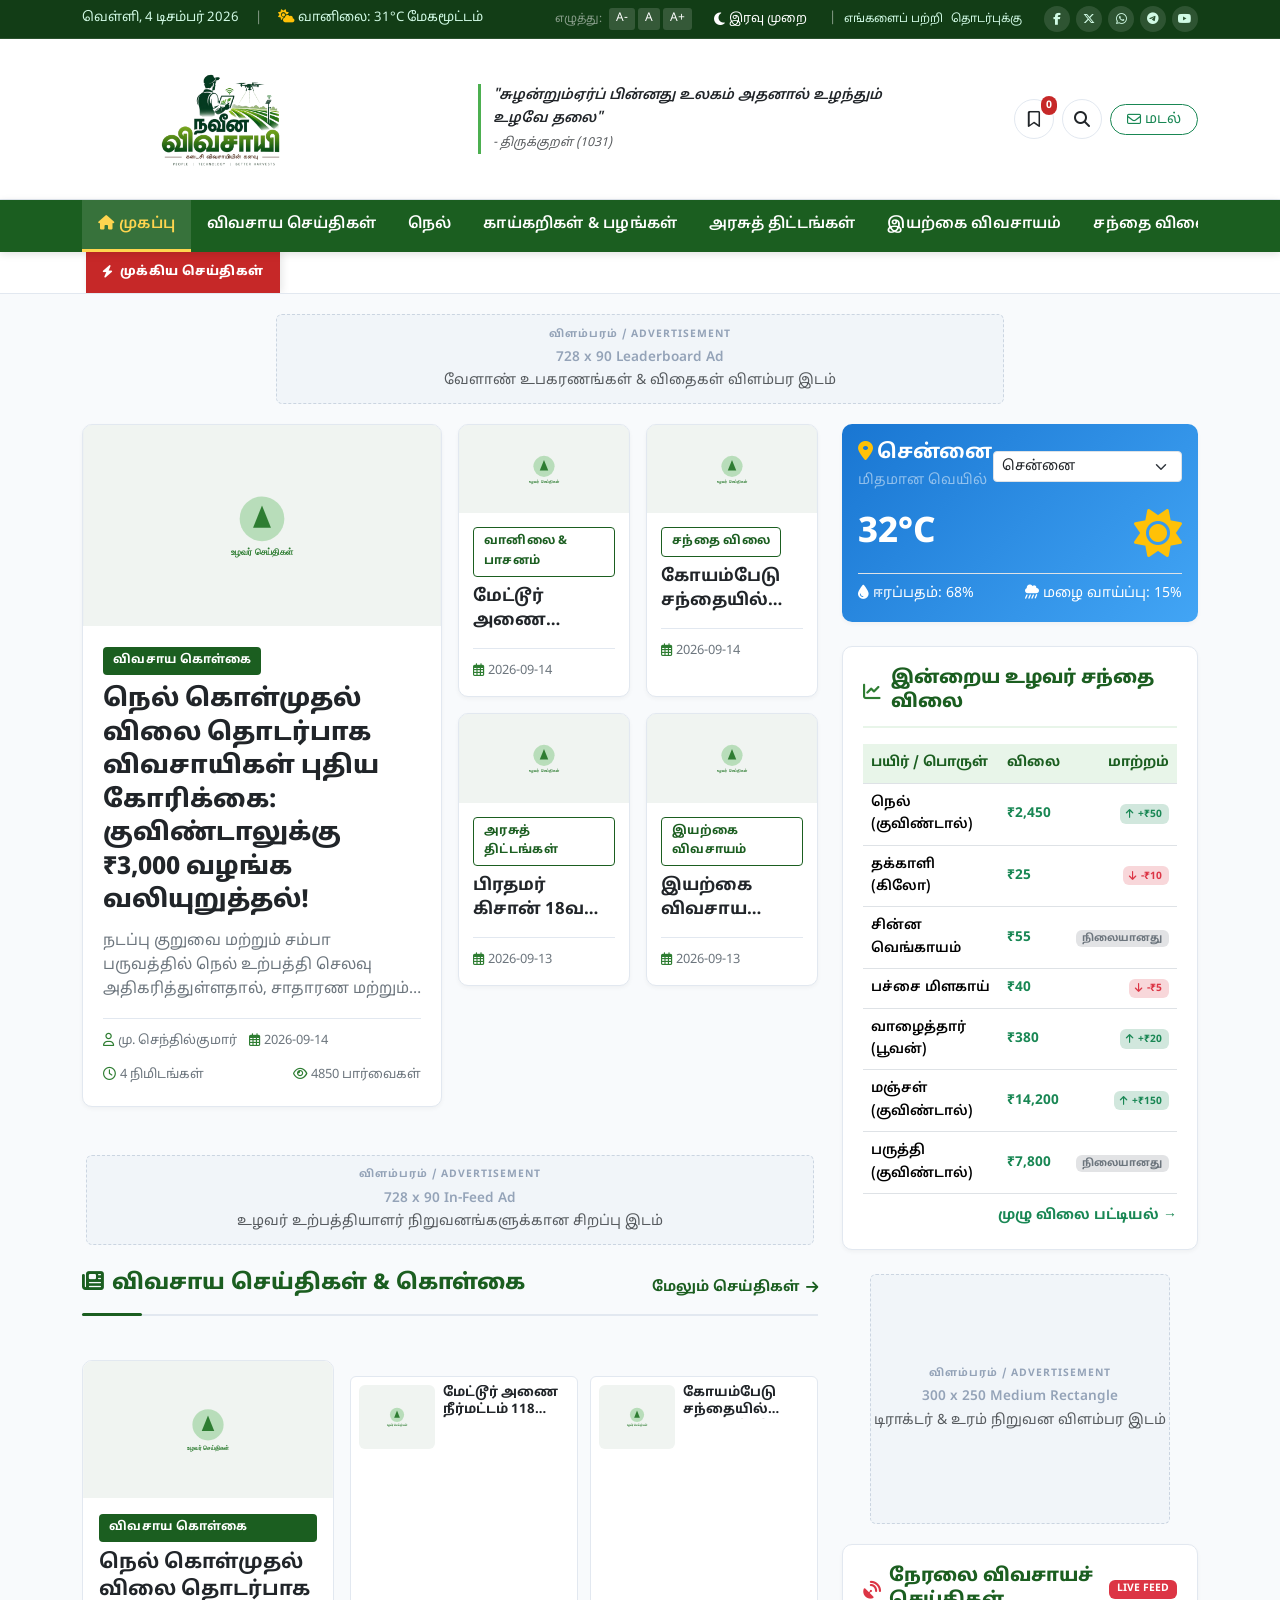
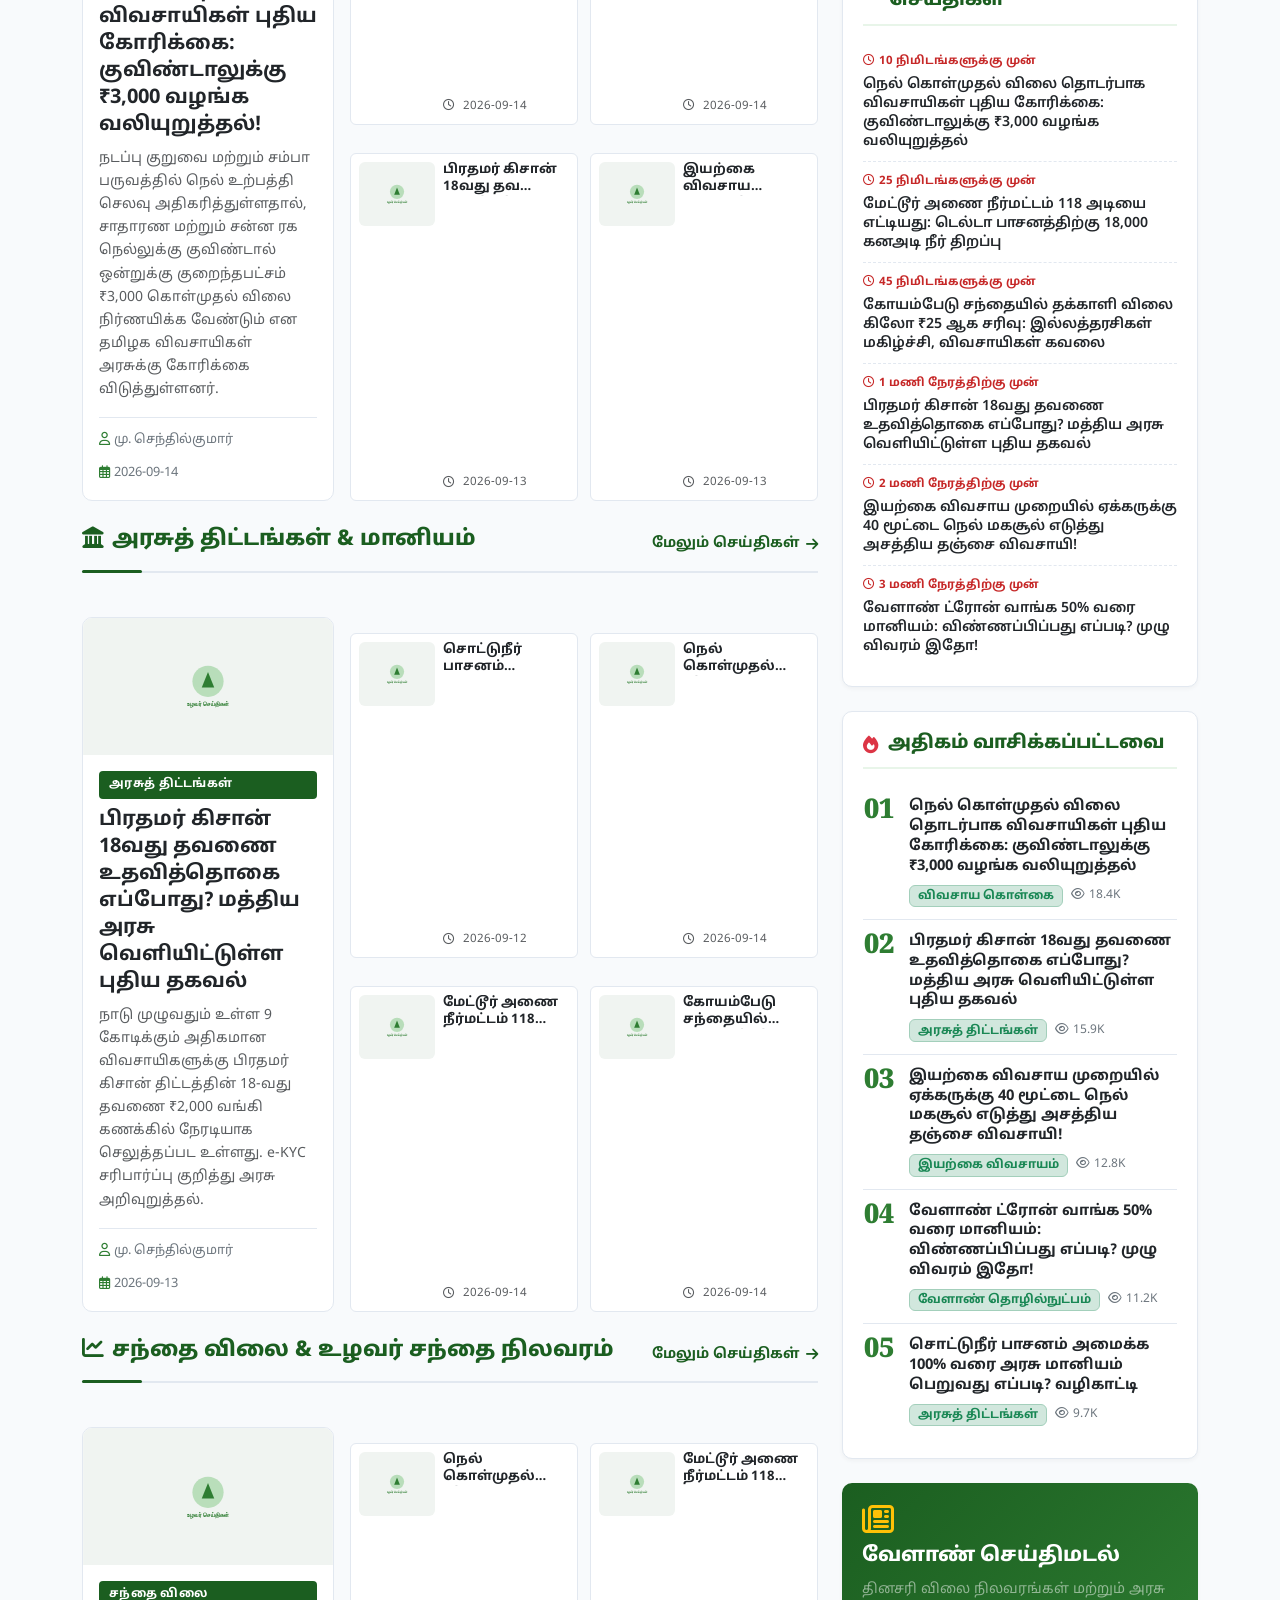
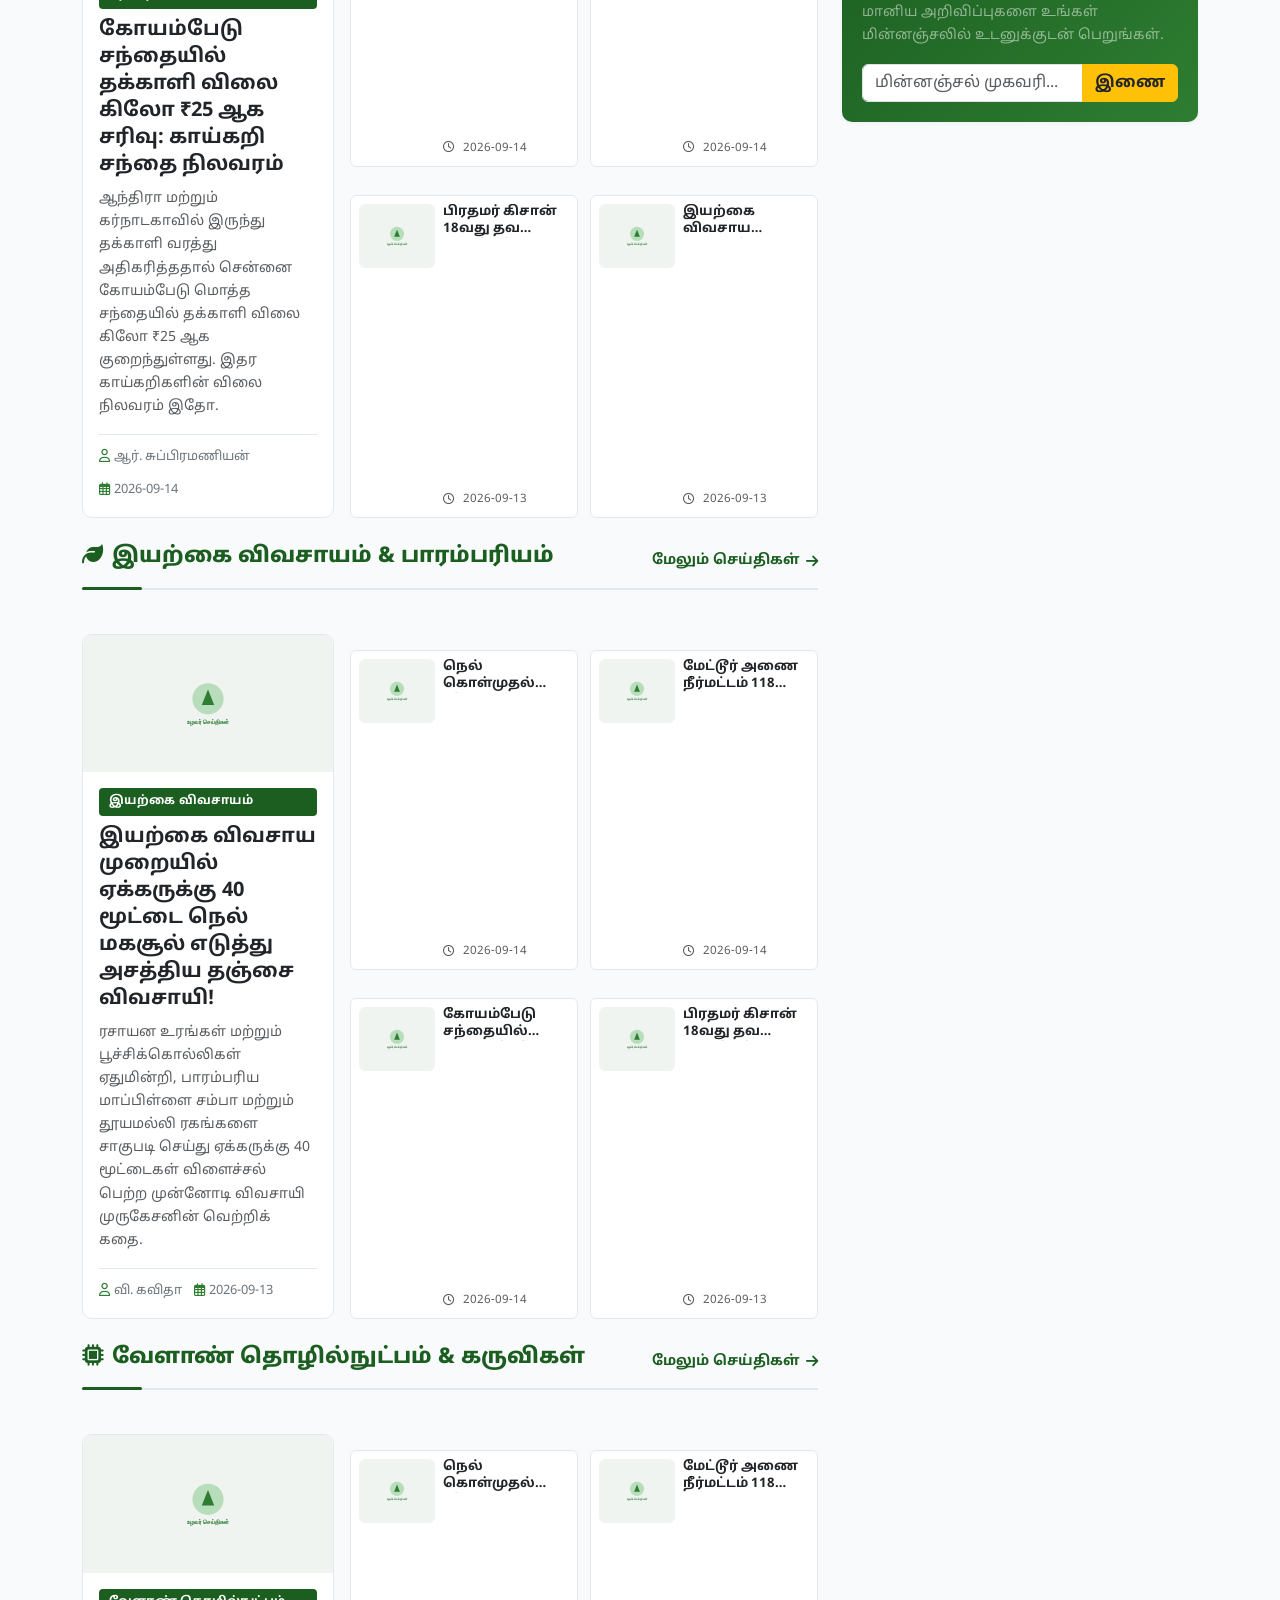
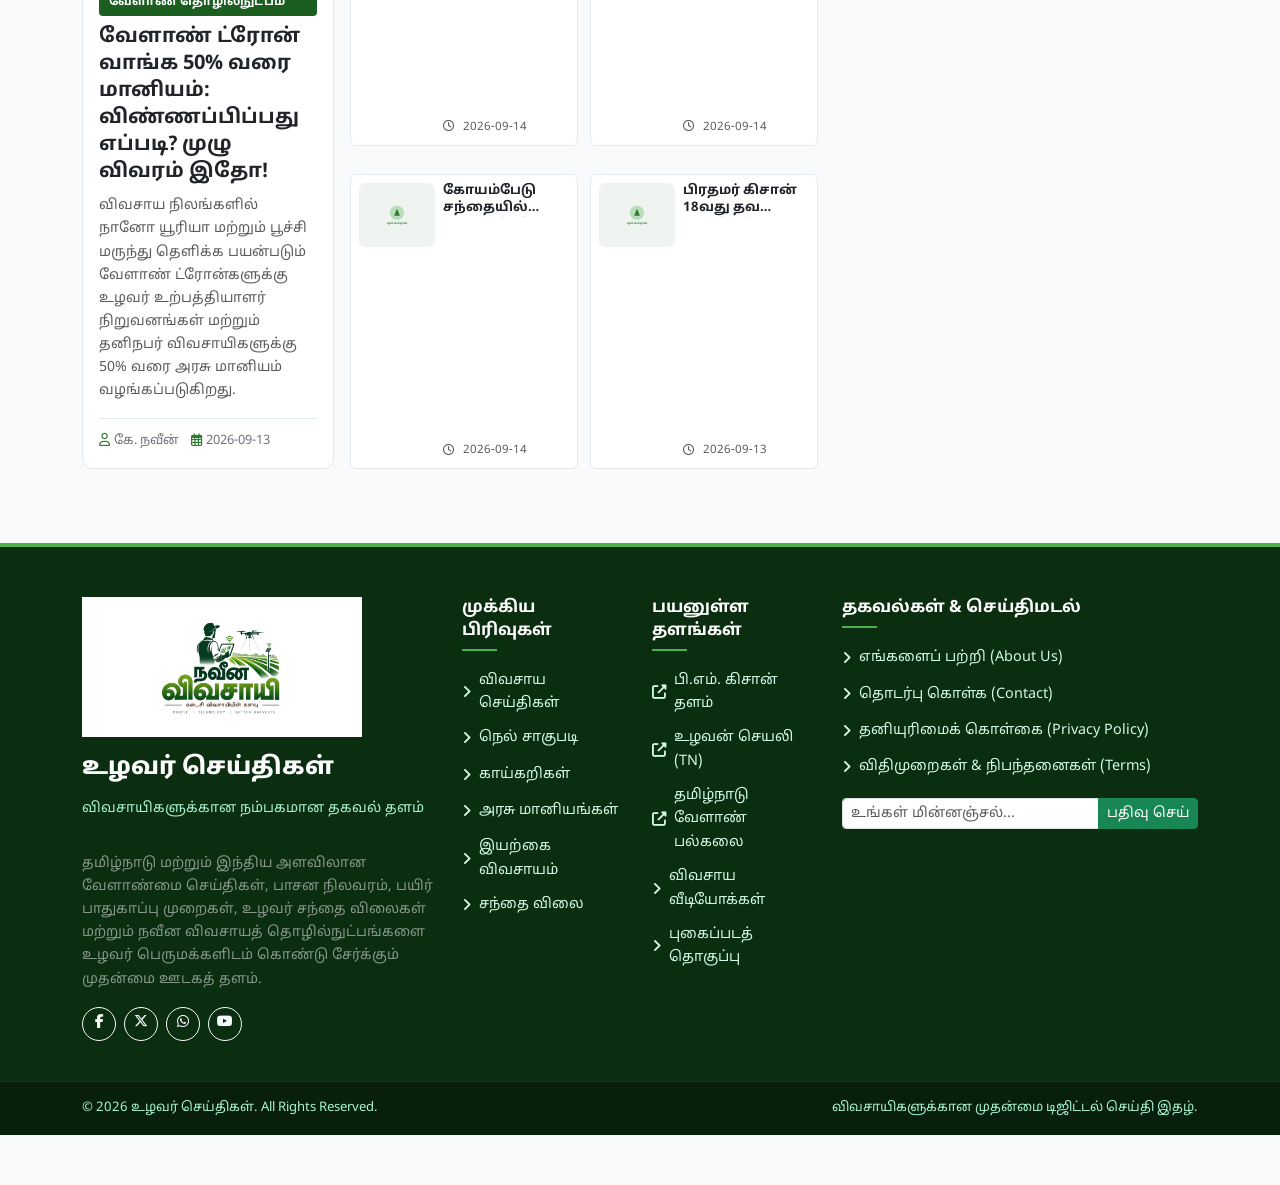
<file: index.html>
<!DOCTYPE html>
<html lang="ta">
<head>
  <meta charset="UTF-8">
  <meta http-equiv="refresh" content="0; url=agri-news/index.html">
  <title>உழவர் செய்திகள் - Agriculture News</title>
  <script>
    window.location.href = "agri-news/index.html";
  </script>
</head>
<body style="font-family: sans-serif; text-align: center; padding-top: 50px;">
  <h2>உழவர் செய்திகள் தளத்திற்கு வழிமாற்றப்படுகிறது...</h2>
  <p><a href="agri-news/index.html">இங்கே கிளிக் செய்து செல்லவும்</a></p>
</body>
</html>
</file>
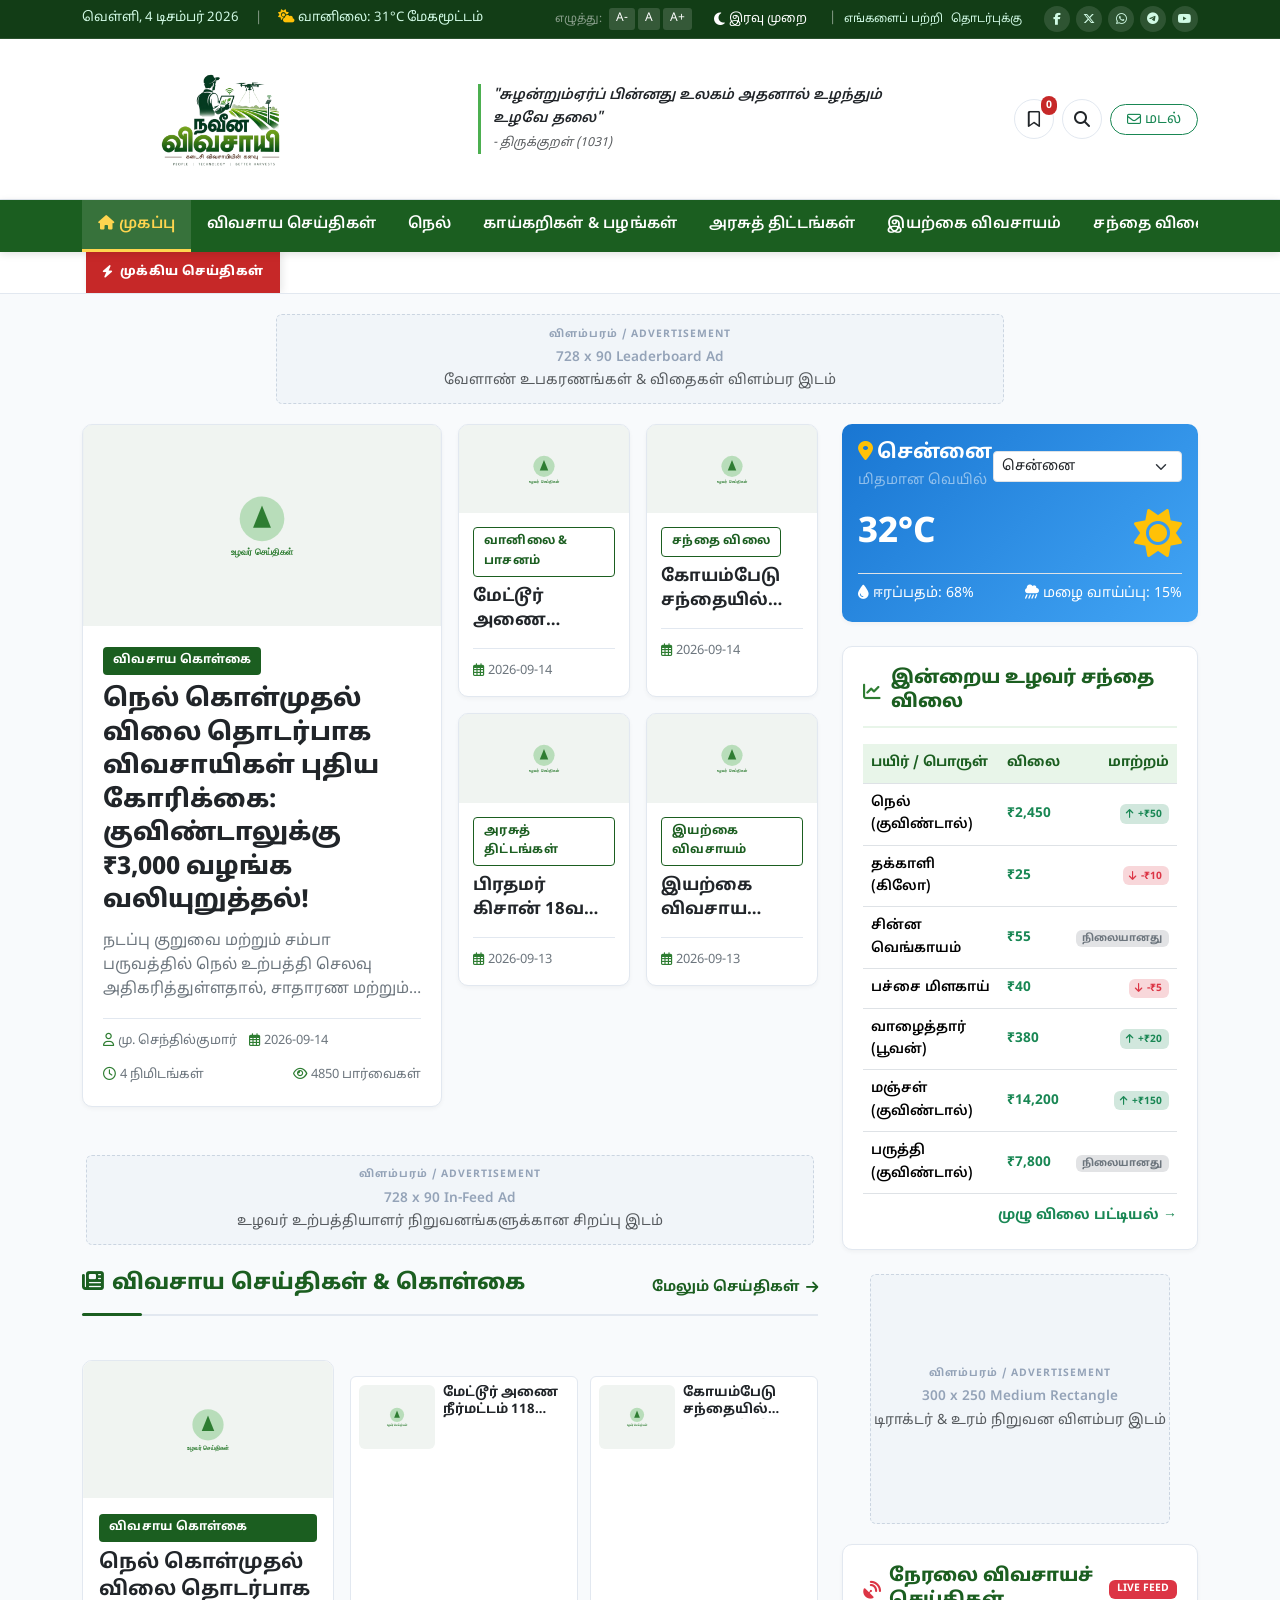
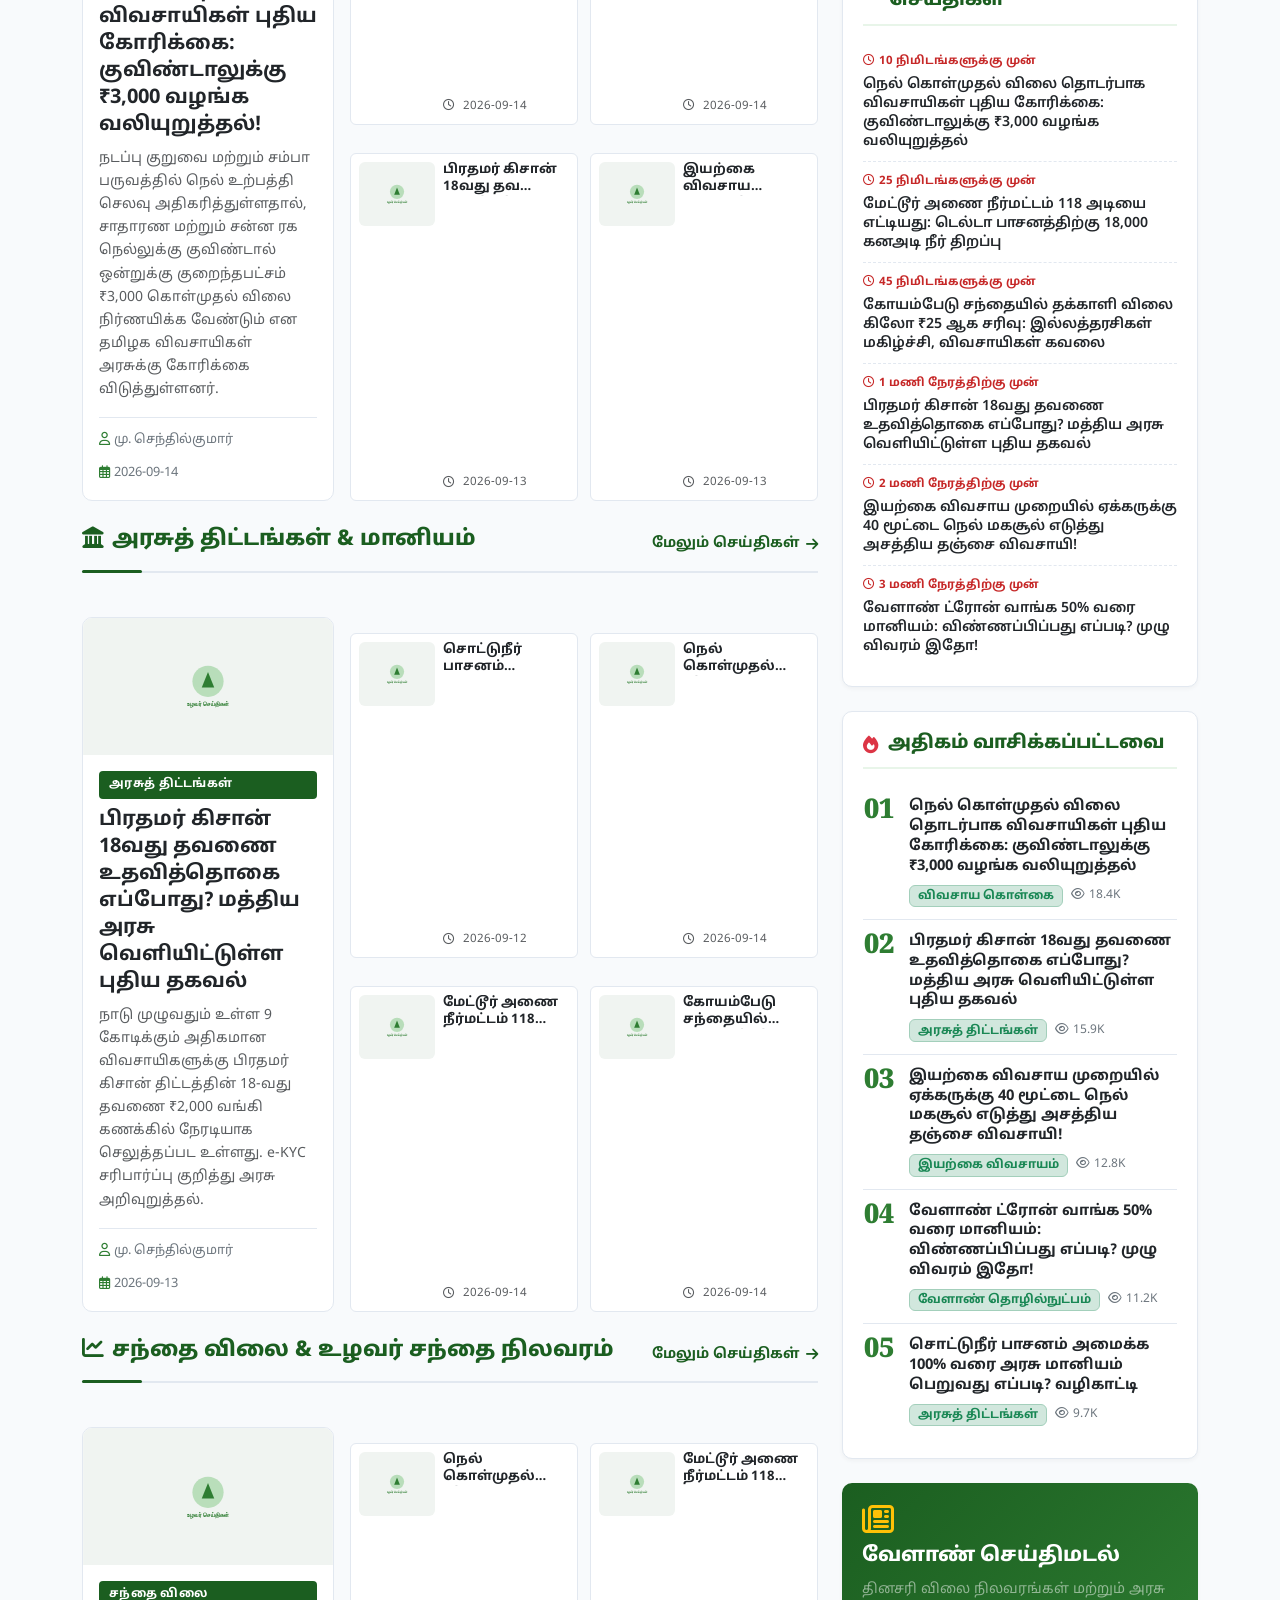
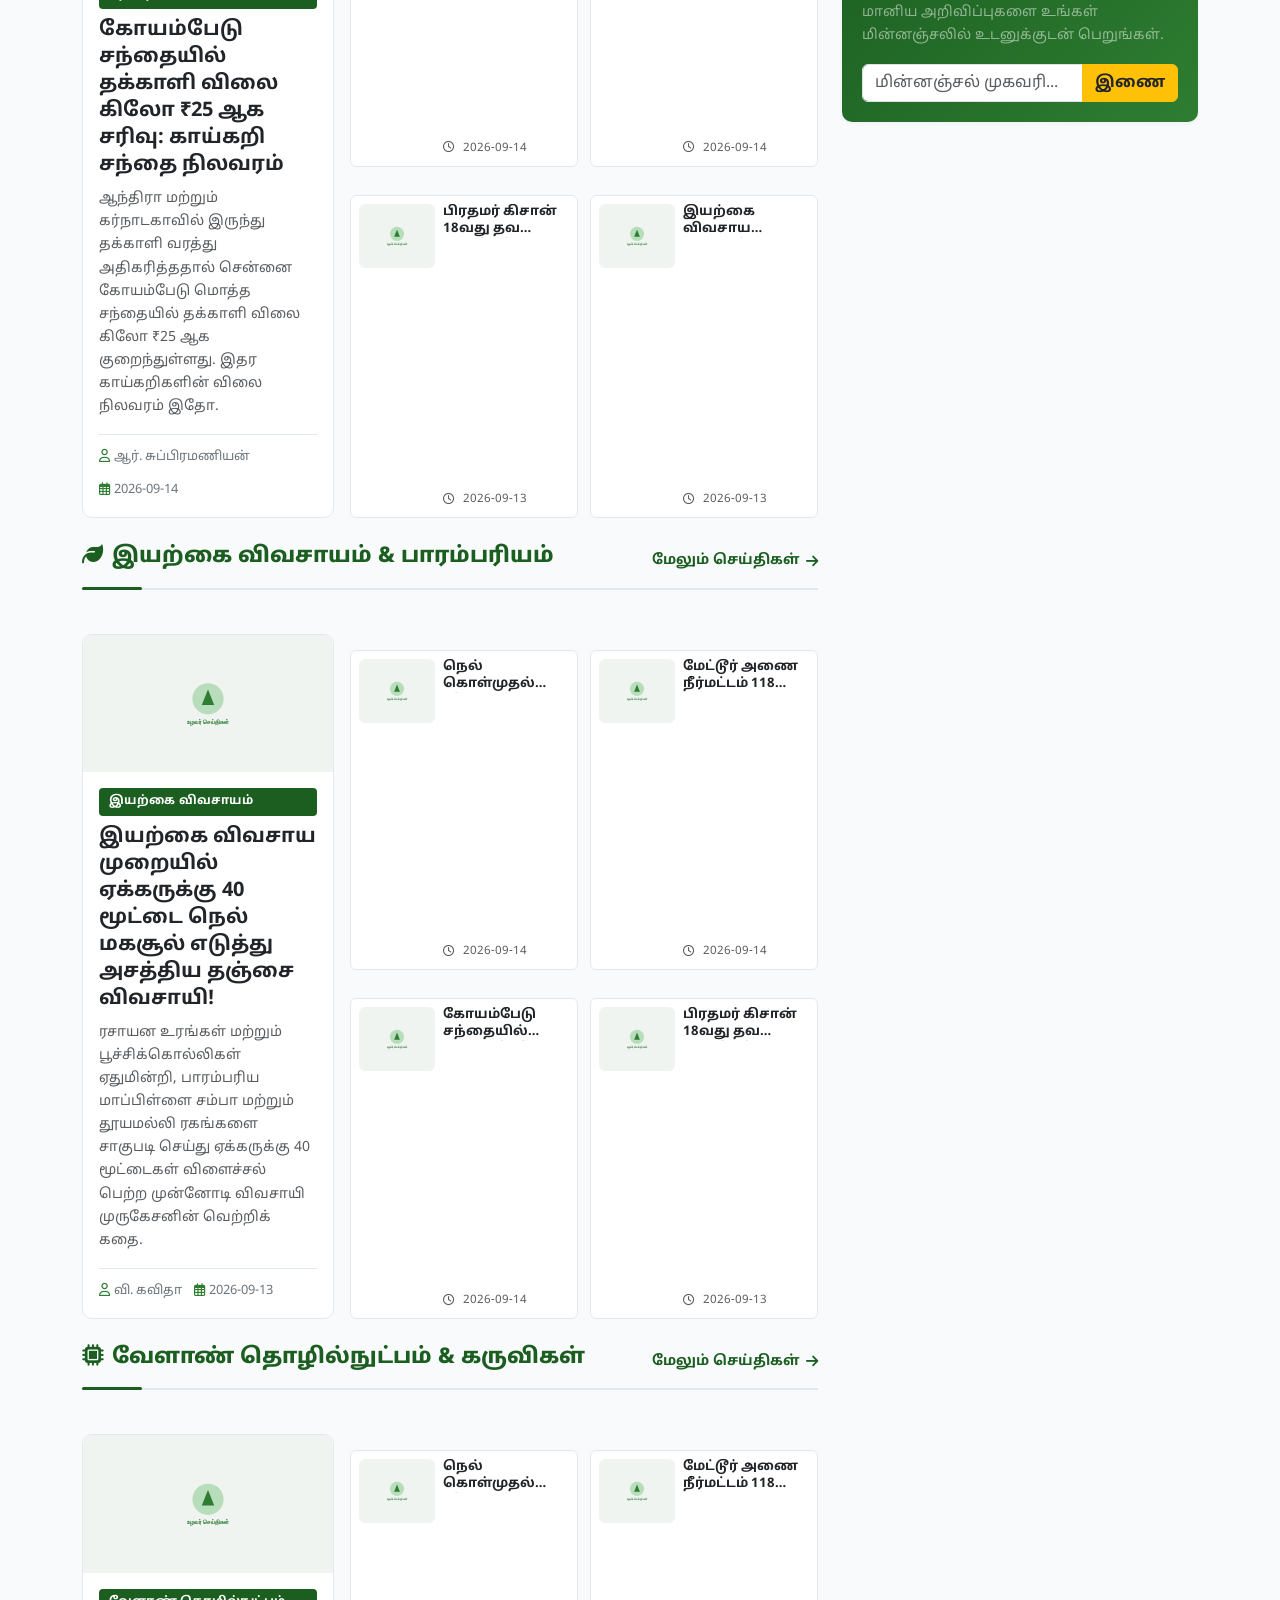
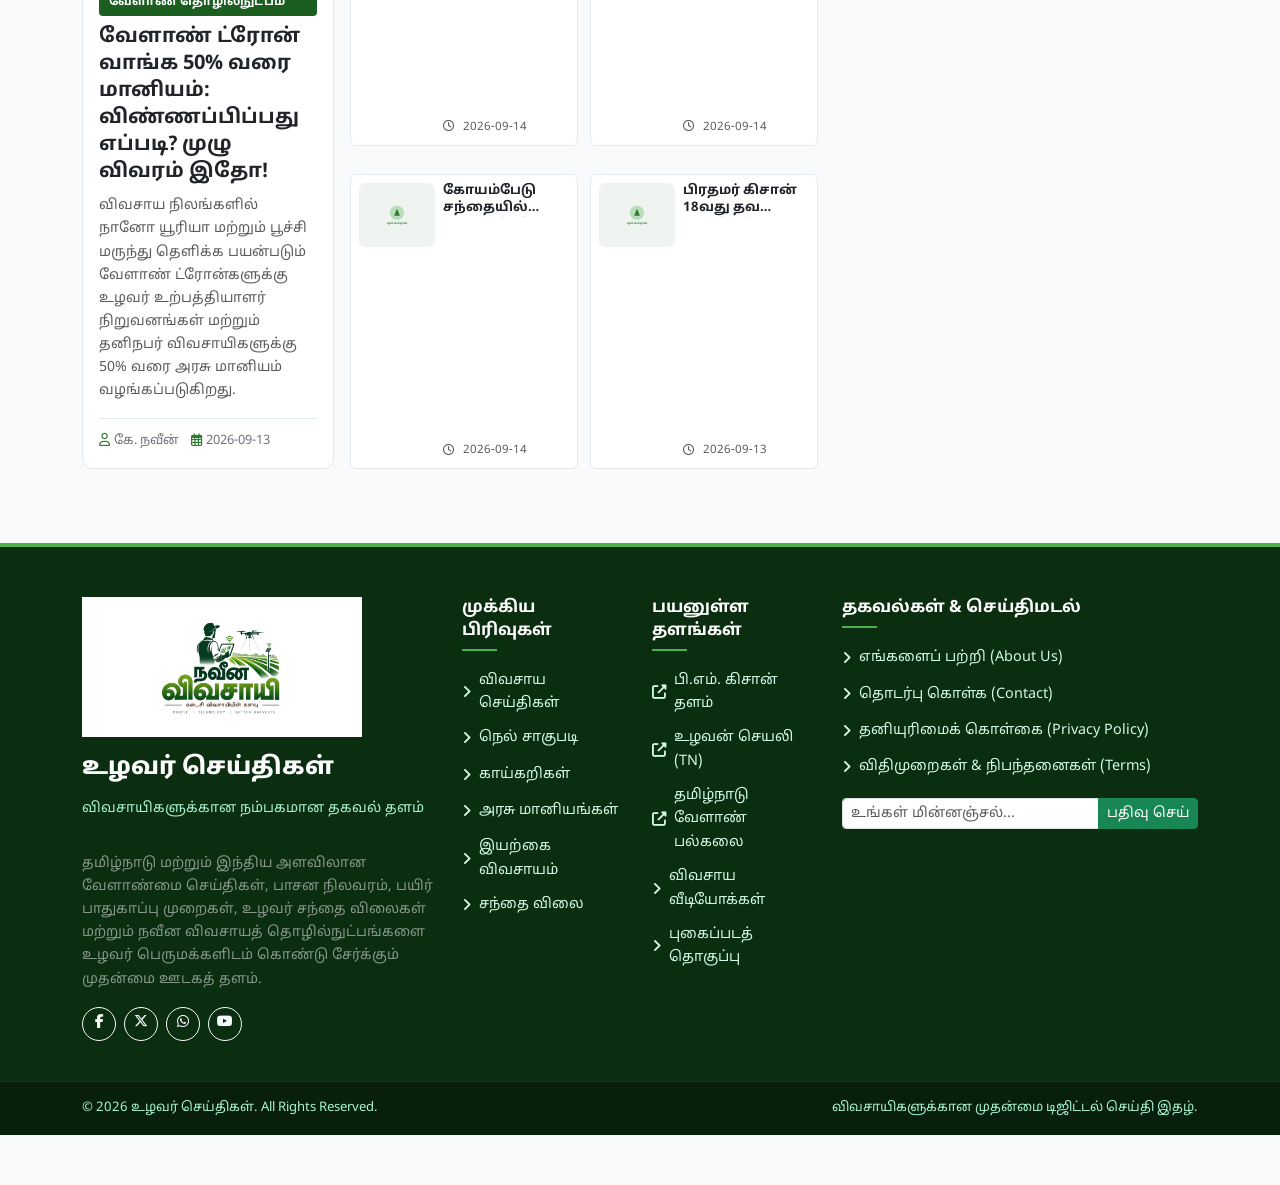
<file: agri-news/index.html>
<!DOCTYPE html>
<html lang="ta" data-bs-theme="light">
<head>
  <meta charset="UTF-8">
  <meta name="viewport" content="width=device-width, initial-scale=1.0">
  <title>உழவர் செய்திகள் | தமிழ்நாட்டின் முதன்மை விவசாய செய்தித் தளம்</title>
  <meta name="description" content="தமிழ்நாடு மற்றும் இந்திய அளவிலான விவசாய செய்திகள், நெல் கொள்முதல் விலை, அரசு மானியங்கள், இயற்கை விவசாயம் மற்றும் தினசரி உழவர் சந்தை நிலவரங்கள்.">
  <meta name="keywords" content="விவசாய செய்திகள், நெல் விலை, அரசு மானியம், இயற்கை விவசாயம், தமிழ்நாடு உழவர், PM Kisan, உழவர் சந்தை">
  <link rel="canonical" href="index.html">

  <!-- Open Graph / Facebook -->
  <meta property="og:type" content="website">
  <meta property="og:title" content="உழவர் செய்திகள் - விவசாயிகளுக்கான நம்பகமான தகவல் தளம்">
  <meta property="og:description" content="விவசாய செய்திகள், நெல் கொள்முதல் விலை, அரசு திட்டங்கள், காய்கறி சந்தை விலை நிலவரங்கள்.">
  <meta property="og:image" content="assets/images/articles/paddy-field.svg">

  <!-- Twitter Card -->
  <meta name="twitter:card" content="summary_large_image">
  <meta name="twitter:title" content="உழவர் செய்திகள்">
  <meta name="twitter:description" content="விவசாயிகளுக்கான நம்பகமான தமிழ்நாடு வேளாண் செய்தி போர்ட்டல்.">

  <!-- Bootstrap 5 CSS CDN -->
  <link href="https://cdn.jsdelivr.net/npm/bootstrap@5.3.3/dist/css/bootstrap.min.css" rel="stylesheet">
  <!-- Font Awesome Icons CDN -->
  <link href="https://cdnjs.cloudflare.com/ajax/libs/font-awesome/6.5.1/css/all.min.css" rel="stylesheet">
  <!-- Custom Styles -->
  <link rel="stylesheet" href="assets/css/style.css">
  <link rel="stylesheet" href="assets/css/responsive.css">
</head>
<body>

  <!-- Top Reading Progress Bar -->
  <div id="readingProgressBar"></div>

  <!-- Top Utility Bar -->
  <div class="top-utility-bar">
    <div class="container d-flex justify-content-between align-items-center">
      <div class="d-flex align-items-center gap-3">
        <span id="currentTamilDate"><i class="far fa-calendar-alt me-1"></i>திங்கள், 14 செப்டம்பர் 2026</span>
        <span class="d-none d-md-inline text-white-50">|</span>
        <a href="category.html?category=weather" class="d-none d-md-inline text-decoration-none">
          <i class="fas fa-cloud-sun text-warning me-1"></i>வானிலை: 31°C மேகமூட்டம்
        </a>
      </div>
      <div class="d-flex align-items-center gap-2">
        <!-- Font Size Controls -->
        <div class="d-none d-sm-flex align-items-center me-2">
          <span class="me-1 text-white-50 small">எழுத்து:</span>
          <button class="font-size-btn" id="fontDecreaseBtn" title="எழுத்து அளவைக் குறை">A-</button>
          <button class="font-size-btn" id="fontResetBtn" title="இயல்பு அளவு">A</button>
          <button class="font-size-btn" id="fontIncreaseBtn" title="எழுத்து அளவை அதிகரி">A+</button>
        </div>
        <!-- Dark Mode Toggle -->
        <button class="theme-toggle-btn me-2" title="இரவு / பகல் முறை">
          <i class="fas fa-moon me-1"></i><span class="theme-toggle-text d-none d-sm-inline small">இரவு முறை</span>
        </button>
        <span class="text-white-50 d-none d-md-inline">|</span>
        <a href="about.html" class="d-none d-md-inline small">எங்களைப் பற்றி</a>
        <a href="contact.html" class="d-none d-md-inline small contact-link">தொடர்புக்கு</a>
        <!-- Social Media Icons -->
        <div class="social-icons d-none d-lg-flex ms-2">
          <a href="#" title="Facebook"><i class="fab fa-facebook-f"></i></a>
          <a href="#" title="X / Twitter"><i class="fab fa-x-twitter"></i></a>
          <a href="#" title="WhatsApp"><i class="fab fa-whatsapp"></i></a>
          <a href="#" title="Telegram"><i class="fab fa-telegram-plane"></i></a>
          <a href="#" title="YouTube"><i class="fab fa-youtube"></i></a>
        </div>
      </div>
    </div>
  </div>

  <!-- Main Header -->
  <header class="main-header">
    <div class="container d-flex justify-content-between align-items-center">
      <!-- Left: Logo -->
      <a href="index.html" class="brand-logo-wrap text-decoration-none">
        <div class="brand-icon-box">
          <i class="fas fa-seedling"></i>
        </div>
        <div class="brand-text-box">
          <span class="brand-title">உழவர் செய்திகள்</span>
          <span class="brand-subtitle">விவசாயிகளுக்கான நம்பகமான தகவல் தளம்</span>
        </div>
      </a>

      <!-- Center: Motto / Slogan -->
      <div class="header-center-quote d-none d-lg-block">
        <p class="mb-0 fw-semibold text-dark">"சுழன்றும்ஏர்ப் பின்னது உலகம் அதனால் உழந்தும் உழவே தலை"</p>
        <small class="text-muted">- திருக்குறள் (1031)</small>
      </div>

      <!-- Right: Action Buttons -->
      <div class="d-flex align-items-center gap-2 header-actions-group">
        <button class="header-action-btn" id="openBookmarksModalBtn" title="சேமிக்கப்பட்ட செய்திகள்">
          <i class="far fa-bookmark"></i>
          <span class="header-badge bookmark-count-badge">0</span>
        </button>
        <a href="search.html" class="header-action-btn" title="செய்திகளைத் தேடுங்கள்">
          <i class="fas fa-search"></i>
        </a>
        <a href="contact.html" class="btn btn-outline-success btn-sm rounded-pill px-3 d-none d-sm-inline-flex align-items-center gap-1">
          <i class="far fa-envelope"></i><span>மடல்</span>
        </a>
        <!-- Mobile Hamburger -->
        <button class="header-action-btn d-lg-none" type="button" data-bs-toggle="offcanvas" data-bs-target="#mobileOffcanvasNav" aria-controls="mobileOffcanvasNav" title="பட்டியல்">
          <i class="fas fa-bars"></i>
        </button>
      </div>
    </div>
  </header>

  <!-- Sticky Category Navigation (Desktop) -->
  <nav class="sticky-nav-wrapper d-none d-lg-block">
    <div class="container">
      <ul class="category-nav-list">
        <li class="category-nav-item"><a href="index.html" class="category-nav-link active"><i class="fas fa-home"></i>முகப்பு</a></li>
        <li class="category-nav-item"><a href="category.html?category=agriculture-news" class="category-nav-link">விவசாய செய்திகள்</a></li>
        <li class="category-nav-item"><a href="category.html?category=paddy" class="category-nav-link">நெல்</a></li>
        <li class="category-nav-item"><a href="category.html?category=horticulture" class="category-nav-link">காய்கறிகள் & பழங்கள்</a></li>
        <li class="category-nav-item"><a href="category.html?category=government-schemes" class="category-nav-link">அரசுத் திட்டங்கள்</a></li>
        <li class="category-nav-item"><a href="category.html?category=organic-farming" class="category-nav-link">இயற்கை விவசாயம்</a></li>
        <li class="category-nav-item"><a href="category.html?category=market-prices" class="category-nav-link">சந்தை விலை</a></li>
        <li class="category-nav-item"><a href="category.html?category=weather" class="category-nav-link">வானிலை</a></li>
        <li class="category-nav-item"><a href="category.html?category=technology" class="category-nav-link">தொழில்நுட்பம்</a></li>
        <li class="category-nav-item"><a href="category.html?category=livestock" class="category-nav-link">கால்நடை</a></li>
        <li class="category-nav-item"><a href="video.html" class="category-nav-link"><i class="fas fa-video"></i>வீடியோ</a></li>
        <li class="category-nav-item"><a href="photo.html" class="category-nav-link"><i class="fas fa-camera"></i>படங்கள்</a></li>
      </ul>
    </div>
  </nav>

  <!-- Breaking News Ticker -->
  <div class="breaking-ticker-wrap">
    <div class="container d-flex align-items-center h-100 px-0 px-sm-3">
      <div class="breaking-label">
        <i class="fas fa-bolt"></i><span>முக்கிய செய்திகள்</span>
      </div>
      <div class="ticker-content-area">
        <div class="ticker-marquee" id="breakingTickerItems">
          <span class="ticker-item"><i class="fas fa-circle ticker-bullet"></i>செய்திகள் ஏற்றப்படுகின்றன...</span>
        </div>
      </div>
    </div>
  </div>

  <!-- Top Advertisement Banner (728 x 90) -->
  <div class="container my-3">
    <div class="ad-slot-container ad-728x90">
      <span class="ad-label-tag">விளம்பரம் / Advertisement</span>
      <span class="ad-dimensions">728 x 90 Leaderboard Ad</span>
      <small class="text-muted">வேளாண் உபகரணங்கள் & விதைகள் விளம்பர இடம்</small>
    </div>
  </div>

  <!-- Main Content Layout -->
  <main class="container">
    <div class="row g-4">
      <!-- Main Content Column (Desktop: 70% / 8 Cols) -->
      <div class="col-lg-8">

        <!-- Hero News Section (50% Main Story + 50% 4 Smaller Stories Grid) -->
        <section class="hero-news-section pt-0">
          <div class="row g-3" id="heroNewsContainer">
            <!-- Left 50%: Main Featured Article -->
            <div class="col-md-6" id="heroFeaturedLeft">
              <!-- Rendered dynamically via home.js -->
            </div>
            <!-- Right 50%: 4 Secondary Cards -->
            <div class="col-md-6" id="heroSecondaryRight">
              <!-- Rendered dynamically via home.js -->
            </div>
          </div>
        </section>

        <!-- Mid Homepage Ad Banner (728 x 90) -->
        <div class="ad-slot-container ad-728x90 my-4">
          <span class="ad-label-tag">விளம்பரம் / Advertisement</span>
          <span class="ad-dimensions">728 x 90 In-Feed Ad</span>
          <small class="text-muted">உழவர் உற்பத்தியாளர் நிறுவனங்களுக்கான சிறப்பு இடம்</small>
        </div>

        <!-- Category Section 1: விவசாய செய்திகள் & கொள்கை -->
        <section id="catSectionAgriNews">
          <!-- Dynamic Category Content -->
        </section>

        <!-- Category Section 2: அரசுத் திட்டங்கள் & மானியம் -->
        <section id="catSectionSchemes">
          <!-- Dynamic Category Content -->
        </section>

        <!-- Category Section 3: சந்தை விலை & உழவர் சந்தை -->
        <section id="catSectionMarket">
          <!-- Dynamic Category Content -->
        </section>

        <!-- Category Section 4: இயற்கை விவசாயம் & பாரம்பரியம் -->
        <section id="catSectionOrganic">
          <!-- Dynamic Category Content -->
        </section>

        <!-- Category Section 5: வேளாண் தொழில்நுட்பம் -->
        <section id="catSectionTech">
          <!-- Dynamic Category Content -->
        </section>

      </div>

      <!-- Right Sidebar (Desktop: 30% / 4 Cols) -->
      <aside class="col-lg-4 sidebar-column">

        <!-- Widget 1: Weather Widget -->
        <div class="sidebar-widget p-0 border-0" id="sidebarWeatherBox">
          <!-- Dynamic Weather rendered via app.js -->
        </div>

        <!-- Widget 2: Live Market Prices -->
        <div class="sidebar-widget">
          <div class="widget-header">
            <i class="fas fa-chart-line widget-icon"></i>
            <h4 class="widget-header-title">இன்றைய உழவர் சந்தை விலை</h4>
          </div>
          <div class="table-responsive">
            <table class="table market-table align-middle">
              <thead>
                <tr>
                  <th>பயிர் / பொருள்</th>
                  <th>விலை</th>
                  <th class="text-end">மாற்றம்</th>
                </tr>
              </thead>
              <tbody id="sidebarMarketPriceBody">
                <!-- Rendered via app.js -->
              </tbody>
            </table>
          </div>
          <div class="text-end mt-2">
            <a href="category.html?category=market-prices" class="small text-success fw-bold">முழு விலை பட்டியல் →</a>
          </div>
        </div>

        <!-- Sidebar Advertisement (300 x 250) -->
        <div class="ad-slot-container ad-300x250">
          <span class="ad-label-tag">விளம்பரம் / Advertisement</span>
          <span class="ad-dimensions">300 x 250 Medium Rectangle</span>
          <small class="text-muted">டிராக்டர் & உரம் நிறுவன விளம்பர இடம்</small>
        </div>

        <!-- Widget 3: Live Tamil Agri News Feed -->
        <div class="sidebar-widget">
          <div class="widget-header d-flex justify-content-between align-items-center">
            <div class="d-flex align-items-center gap-2">
              <i class="fas fa-satellite-dish widget-icon text-danger"></i>
              <h4 class="widget-header-title mb-0">நேரலை விவசாயச் செய்திகள்</h4>
            </div>
            <span class="badge bg-danger text-white py-1 px-2" style="font-size: 0.65rem; animation: pulseRed 1.5s infinite;">LIVE FEED</span>
          </div>
          <ul class="latest-news-list" id="sidebarLatestNewsList">
            <!-- Rendered via app.js with live Tamil news -->
          </ul>
        </div>

        <!-- Widget 4: Most Read 01 to 05 Ranking -->
        <div class="sidebar-widget">
          <div class="widget-header">
            <i class="fas fa-fire widget-icon text-danger"></i>
            <h4 class="widget-header-title">அதிகம் வாசிக்கப்பட்டவை</h4>
          </div>
          <ul class="most-read-list" id="sidebarMostReadList">
            <!-- Rendered via app.js -->
          </ul>
        </div>

        <!-- Widget 5: Newsletter Subscription -->
        <div class="sidebar-widget p-0 border-0">
          <div class="newsletter-box">
            <i class="far fa-newspaper fa-2x mb-2 text-warning"></i>
            <h5>வேளாண் செய்திமடல்</h5>
            <p class="small text-white-50">தினசரி விலை நிலவரங்கள் மற்றும் அரசு மானிய அறிவிப்புகளை உங்கள் மின்னஞ்சலில் உடனுக்குடன் பெறுங்கள்.</p>
            <form id="newsletterForm" class="mt-3">
              <div class="input-group">
                <input type="email" class="form-control" placeholder="மின்னஞ்சல் முகவரி..." required>
                <button class="btn btn-warning fw-bold text-dark" type="submit">இணை</button>
              </div>
            </form>
          </div>
        </div>

      </aside>
    </div>
  </main>

  <!-- Professional Footer -->
  <footer class="site-footer">
    <div class="container">
      <div class="row g-4">
        <!-- Col 1: Brand & About -->
        <div class="col-lg-4 col-md-6">
          <div class="brand-logo-wrap mb-3">
            <div class="brand-icon-box bg-white text-success">
              <i class="fas fa-seedling"></i>
            </div>
            <div>
              <span class="footer-brand-title d-block">உழவர் செய்திகள்</span>
              <span class="footer-subtitle d-block">விவசாயிகளுக்கான நம்பகமான தகவல் தளம்</span>
            </div>
          </div>
          <p class="small text-white-50">
            தமிழ்நாடு மற்றும் இந்திய அளவிலான வேளாண்மை செய்திகள், பாசன நிலவரம், பயிர் பாதுகாப்பு முறைகள், உழவர் சந்தை விலைகள் மற்றும் நவீன விவசாயத் தொழில்நுட்பங்களை உழவர் பெருமக்களிடம் கொண்டு சேர்க்கும் முதன்மை ஊடகத் தளம்.
          </p>
          <div class="d-flex gap-2 mt-3">
            <a href="#" class="btn btn-outline-light btn-sm rounded-circle" style="width: 34px; height: 34px;"><i class="fab fa-facebook-f"></i></a>
            <a href="#" class="btn btn-outline-light btn-sm rounded-circle" style="width: 34px; height: 34px;"><i class="fab fa-x-twitter"></i></a>
            <a href="#" class="btn btn-outline-light btn-sm rounded-circle" style="width: 34px; height: 34px;"><i class="fab fa-whatsapp"></i></a>
            <a href="#" class="btn btn-outline-light btn-sm rounded-circle" style="width: 34px; height: 34px;"><i class="fab fa-youtube"></i></a>
          </div>
        </div>

        <!-- Col 2: Categories -->
        <div class="col-lg-2 col-md-6">
          <h5 class="footer-heading">முக்கிய பிரிவுகள்</h5>
          <ul class="footer-link-list">
            <li><a href="category.html?category=agriculture-news"><i class="fas fa-angle-right"></i>விவசாய செய்திகள்</a></li>
            <li><a href="category.html?category=paddy"><i class="fas fa-angle-right"></i>நெல் சாகுபடி</a></li>
            <li><a href="category.html?category=horticulture"><i class="fas fa-angle-right"></i>காய்கறிகள்</a></li>
            <li><a href="category.html?category=government-schemes"><i class="fas fa-angle-right"></i>அரசு மானியங்கள்</a></li>
            <li><a href="category.html?category=organic-farming"><i class="fas fa-angle-right"></i>இயற்கை விவசாயம்</a></li>
            <li><a href="category.html?category=market-prices"><i class="fas fa-angle-right"></i>சந்தை விலை</a></li>
          </ul>
        </div>

        <!-- Col 3: Useful Links -->
        <div class="col-lg-2 col-md-6">
          <h5 class="footer-heading">பயனுள்ள தளங்கள்</h5>
          <ul class="footer-link-list">
            <li><a href="https://pmkisan.gov.in" target="_blank" rel="noopener"><i class="fas fa-external-link-alt"></i>பி.எம். கிசான் தளம்</a></li>
            <li><a href="https://tnagrisnet.tn.gov.in" target="_blank" rel="noopener"><i class="fas fa-external-link-alt"></i>உழவன் செயலி (TN)</a></li>
            <li><a href="https://tnau.ac.in" target="_blank" rel="noopener"><i class="fas fa-external-link-alt"></i>தமிழ்நாடு வேளாண் பல்கலை</a></li>
            <li><a href="video.html"><i class="fas fa-angle-right"></i>விவசாய வீடியோக்கள்</a></li>
            <li><a href="photo.html"><i class="fas fa-angle-right"></i>புகைப்படத் தொகுப்பு</a></li>
          </ul>
        </div>

        <!-- Col 4: Corporate & Newsletter -->
        <div class="col-lg-4 col-md-6">
          <h5 class="footer-heading">தகவல்கள் & செய்திமடல்</h5>
          <ul class="footer-link-list mb-3">
            <li><a href="about.html"><i class="fas fa-angle-right"></i>எங்களைப் பற்றி (About Us)</a></li>
            <li><a href="contact.html"><i class="fas fa-angle-right"></i>தொடர்பு கொள்க (Contact)</a></li>
            <li><a href="privacy-policy.html"><i class="fas fa-angle-right"></i>தனியுரிமைக் கொள்கை (Privacy Policy)</a></li>
            <li><a href="terms.html"><i class="fas fa-angle-right"></i>விதிமுறைகள் & நிபந்தனைகள் (Terms)</a></li>
          </ul>
          <form id="footerNewsletterForm">
            <div class="input-group">
              <input type="email" class="form-control form-control-sm" placeholder="உங்கள் மின்னஞ்சல்..." required>
              <button class="btn btn-success btn-sm" type="submit">பதிவு செய்</button>
            </div>
          </form>
        </div>
      </div>
    </div>

    <!-- Bottom Copyright Bar -->
    <div class="footer-bottom-bar text-center">
      <div class="container d-flex flex-column flex-md-row justify-content-between align-items-center gap-2">
        <span>© 2026 உழவர் செய்திகள். All Rights Reserved.</span>
        <span>விவசாயிகளுக்கான முதன்மை டிஜிட்டல் செய்தி இதழ்.</span>
      </div>
    </div>
  </footer>

  <!-- Mobile Bottom Sticky Navigation -->
  <nav class="mobile-bottom-bar">
    <ul class="mobile-bottom-nav">
      <li class="mobile-bottom-item">
        <a href="index.html" class="mobile-bottom-link active">
          <i class="fas fa-home"></i>
          <span>முகப்பு</span>
        </a>
      </li>
      <li class="mobile-bottom-item">
        <a href="category.html?category=agriculture-news" class="mobile-bottom-link">
          <i class="fas fa-newspaper"></i>
          <span>செய்திகள்</span>
        </a>
      </li>
      <li class="mobile-bottom-item">
        <a href="category.html?category=market-prices" class="mobile-bottom-link">
          <i class="fas fa-chart-line"></i>
          <span>சந்தை</span>
        </a>
      </li>
      <li class="mobile-bottom-item">
        <a href="search.html" class="mobile-bottom-link">
          <i class="fas fa-search"></i>
          <span>தேடல்</span>
        </a>
      </li>
      <li class="mobile-bottom-item">
        <a href="#" class="mobile-bottom-link open-bookmarks-link">
          <i class="fas fa-bookmark"></i>
          <span>சேமிப்பு</span>
        </a>
      </li>
    </ul>
  </nav>

  <!-- Mobile Offcanvas Menu -->
  <div class="offcanvas offcanvas-start offcanvas-agri-menu" tabindex="-1" id="mobileOffcanvasNav" aria-labelledby="mobileOffcanvasNavLabel">
    <div class="offcanvas-header">
      <div class="d-flex align-items-center gap-2">
        <i class="fas fa-seedling fs-4 text-warning"></i>
        <h5 class="offcanvas-title fw-bold" id="mobileOffcanvasNavLabel">உழவர் செய்திகள்</h5>
      </div>
      <button type="button" class="btn-close" data-bs-dismiss="offcanvas" aria-label="Close"></button>
    </div>
    <div class="offcanvas-body p-0">
      <!-- Search inside offcanvas -->
      <div class="p-3 bg-light border-bottom">
        <form action="search.html" method="GET">
          <div class="input-group">
            <input type="text" name="q" class="form-control" placeholder="செய்திகளைத் தேடுங்கள்...">
            <button class="btn btn-success" type="submit"><i class="fas fa-search"></i></button>
          </div>
        </form>
      </div>
      <!-- Links -->
      <ul class="offcanvas-nav-list">
        <li class="offcanvas-nav-item"><a href="index.html" class="offcanvas-nav-link active"><i class="fas fa-home"></i>முகப்பு</a></li>
        <li class="offcanvas-nav-item"><a href="category.html?category=agriculture-news" class="offcanvas-nav-link"><i class="fas fa-newspaper"></i>விவசாய செய்திகள்</a></li>
        <li class="offcanvas-nav-item"><a href="category.html?category=paddy" class="offcanvas-nav-link"><i class="fas fa-seedling"></i>நெல் சாகுபடி</a></li>
        <li class="offcanvas-nav-item"><a href="category.html?category=horticulture" class="offcanvas-nav-link"><i class="fas fa-carrot"></i>காய்கறிகள் & பழங்கள்</a></li>
        <li class="offcanvas-nav-item"><a href="category.html?category=government-schemes" class="offcanvas-nav-link"><i class="fas fa-landmark"></i>அரசுத் திட்டங்கள் & மானியம்</a></li>
        <li class="offcanvas-nav-item"><a href="category.html?category=organic-farming" class="offcanvas-nav-link"><i class="fas fa-leaf"></i>இயற்கை விவசாயம்</a></li>
        <li class="offcanvas-nav-item"><a href="category.html?category=market-prices" class="offcanvas-nav-link"><i class="fas fa-chart-line"></i>சந்தை விலை</a></li>
        <li class="offcanvas-nav-item"><a href="category.html?category=weather" class="offcanvas-nav-link"><i class="fas fa-cloud-sun-rain"></i>வானிலை</a></li>
        <li class="offcanvas-nav-item"><a href="category.html?category=technology" class="offcanvas-nav-link"><i class="fas fa-microchip"></i>வேளாண் தொழில்நுட்பம்</a></li>
        <li class="offcanvas-nav-item"><a href="category.html?category=livestock" class="offcanvas-nav-link"><i class="fas fa-cow"></i>கால்நடை & மீன்வளம்</a></li>
        <li class="offcanvas-nav-item"><a href="video.html" class="offcanvas-nav-link"><i class="fas fa-video"></i>வீடியோக்கள்</a></li>
        <li class="offcanvas-nav-item"><a href="photo.html" class="offcanvas-nav-link"><i class="fas fa-camera"></i>புகைப்படங்கள்</a></li>
        <li class="offcanvas-nav-item"><a href="about.html" class="offcanvas-nav-link"><i class="fas fa-info-circle"></i>எங்களைப் பற்றி</a></li>
        <li class="offcanvas-nav-item"><a href="contact.html" class="offcanvas-nav-link"><i class="fas fa-envelope"></i>தொடர்புக்கு</a></li>
      </ul>
      <!-- Theme Switch inside menu -->
      <div class="p-3 border-top d-flex justify-content-between align-items-center">
        <span class="fw-semibold">இரவு முறை (Dark Mode)</span>
        <button class="btn btn-outline-success btn-sm theme-toggle-btn">
          <i class="fas fa-moon"></i>
        </button>
      </div>
    </div>
  </div>

  <!-- Back to Top Button -->
  <button id="backToTopBtn" title="மேலே செல்ல"><i class="fas fa-arrow-up"></i></button>

  <!-- jQuery & Bootstrap 5 JS CDN -->
  <script src="https://code.jquery.com/jquery-3.7.1.min.js"></script>
  <script src="https://cdn.jsdelivr.net/npm/bootstrap@5.3.3/dist/js/bootstrap.bundle.min.js"></script>

  <!-- Custom Scripts -->
  <script src="assets/js/common.js"></script>
  <script src="assets/js/app.js"></script>
  <script src="assets/js/home.js"></script>
</body>
</html>
</file>
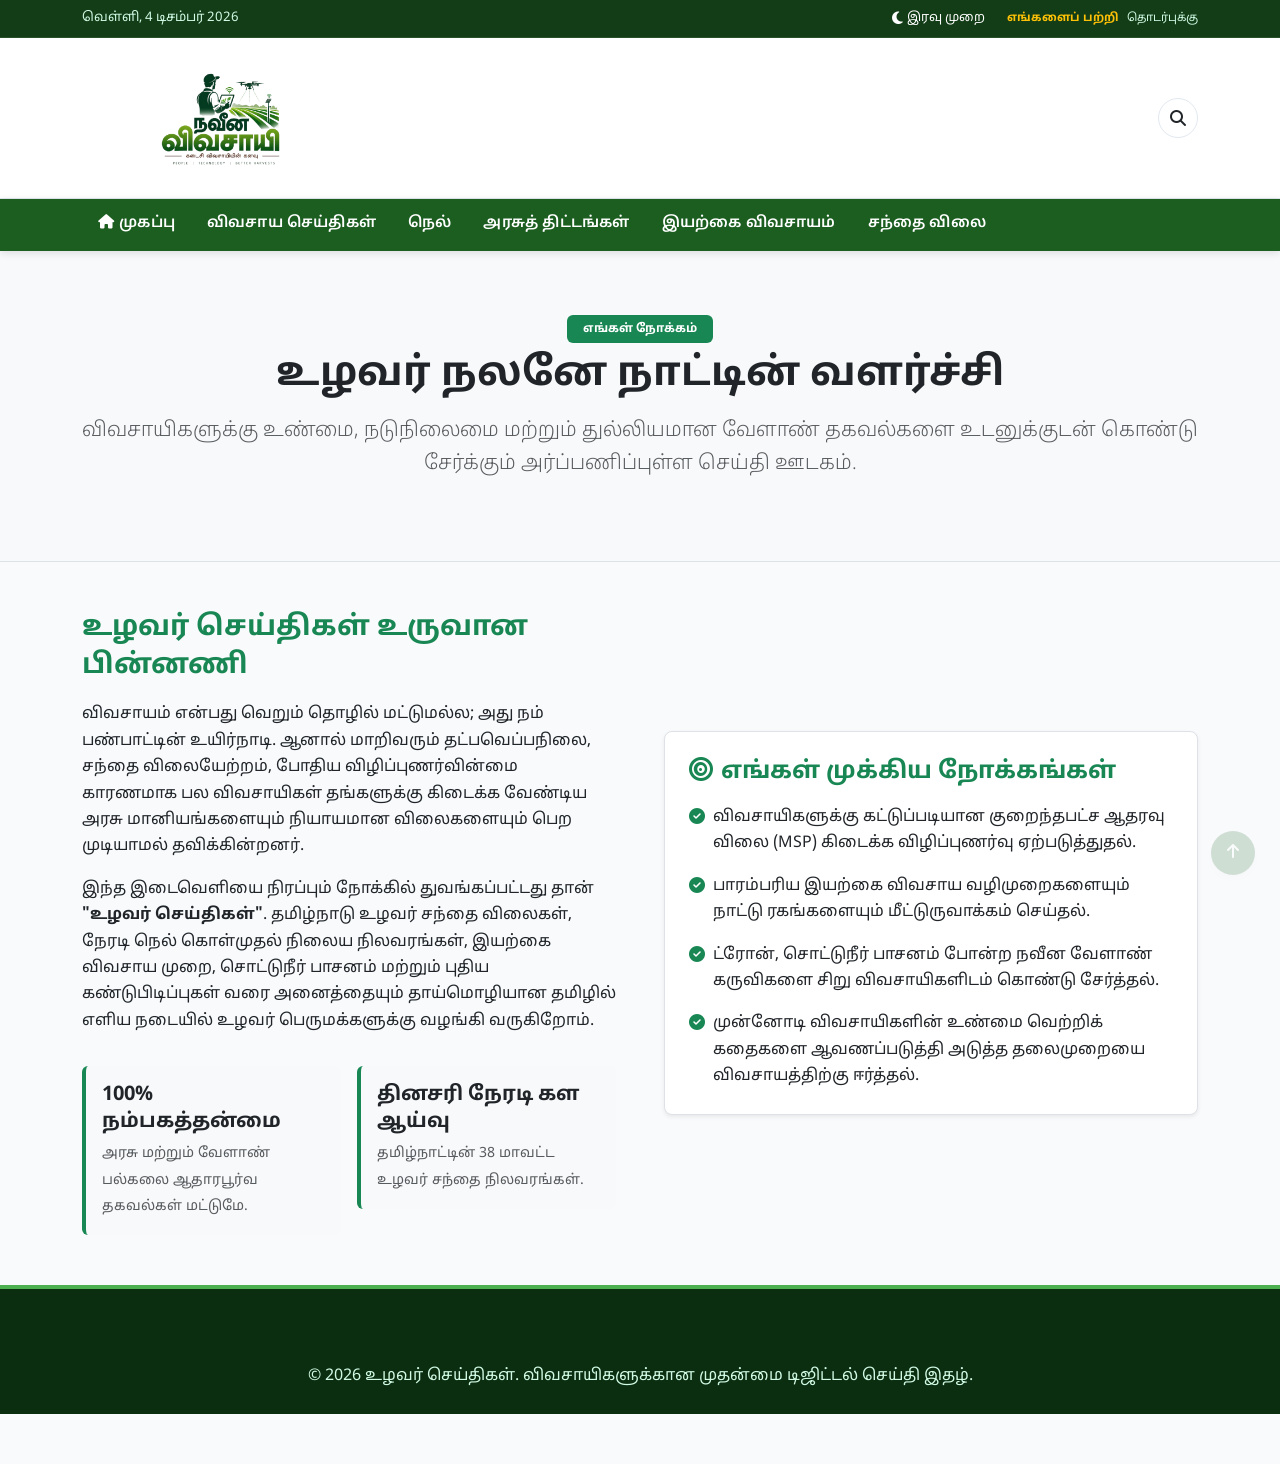
<file: agri-news/about.html>
<!DOCTYPE html>
<html lang="ta" data-bs-theme="light">
<head>
  <meta charset="UTF-8">
  <meta name="viewport" content="width=device-width, initial-scale=1.0">
  <title>எங்களைப் பற்றி | உழவர் செய்திகள்</title>
  <meta name="description" content="உழவர் செய்திகள் தளத்தின் நோக்கம், ஆசிரியர் குழு மற்றும் விவசாயிகளுக்கான சேவைகள்.">
  <link rel="canonical" href="about.html">

  <link href="https://cdn.jsdelivr.net/npm/bootstrap@5.3.3/dist/css/bootstrap.min.css" rel="stylesheet">
  <link href="https://cdnjs.cloudflare.com/ajax/libs/font-awesome/6.5.1/css/all.min.css" rel="stylesheet">
  <link rel="stylesheet" href="assets/css/style.css">
  <link rel="stylesheet" href="assets/css/responsive.css">
</head>
<body>

  <!-- Top Utility Bar -->
  <div class="top-utility-bar">
    <div class="container d-flex justify-content-between align-items-center">
      <div>
        <span id="currentTamilDate"><i class="far fa-calendar-alt me-1"></i>திங்கள், 14 செப்டம்பர் 2026</span>
      </div>
      <div class="d-flex align-items-center gap-2">
        <button class="theme-toggle-btn me-2">
          <i class="fas fa-moon me-1"></i><span class="theme-toggle-text d-none d-sm-inline small">இரவு முறை</span>
        </button>
        <a href="about.html" class="d-none d-md-inline small text-warning fw-bold">எங்களைப் பற்றி</a>
        <a href="contact.html" class="d-none d-md-inline small contact-link">தொடர்புக்கு</a>
      </div>
    </div>
  </div>

  <!-- Main Header -->
  <header class="main-header">
    <div class="container d-flex justify-content-between align-items-center">
      <a href="index.html" class="brand-logo-wrap text-decoration-none">
        <div class="brand-icon-box">
          <i class="fas fa-seedling"></i>
        </div>
        <div class="brand-text-box">
          <span class="brand-title">உழவர் செய்திகள்</span>
          <span class="brand-subtitle">விவசாயிகளுக்கான நம்பகமான தகவல் தளம்</span>
        </div>
      </a>
      <div class="d-flex align-items-center gap-2">
        <a href="search.html" class="header-action-btn" title="தேடல்"><i class="fas fa-search"></i></a>
        <button class="header-action-btn d-lg-none" type="button" data-bs-toggle="offcanvas" data-bs-target="#mobileOffcanvasNav"><i class="fas fa-bars"></i></button>
      </div>
    </div>
  </header>

  <!-- Sticky Nav -->
  <nav class="sticky-nav-wrapper d-none d-lg-block">
    <div class="container">
      <ul class="category-nav-list">
        <li class="category-nav-item"><a href="index.html" class="category-nav-link"><i class="fas fa-home"></i>முகப்பு</a></li>
        <li class="category-nav-item"><a href="category.html?category=agriculture-news" class="category-nav-link">விவசாய செய்திகள்</a></li>
        <li class="category-nav-item"><a href="category.html?category=paddy" class="category-nav-link">நெல்</a></li>
        <li class="category-nav-item"><a href="category.html?category=government-schemes" class="category-nav-link">அரசுத் திட்டங்கள்</a></li>
        <li class="category-nav-item"><a href="category.html?category=organic-farming" class="category-nav-link">இயற்கை விவசாயம்</a></li>
        <li class="category-nav-item"><a href="category.html?category=market-prices" class="category-nav-link">சந்தை விலை</a></li>
      </ul>
    </div>
  </nav>

  <!-- Hero Header -->
  <section class="py-5 bg-light border-bottom text-center">
    <div class="container py-3">
      <span class="badge bg-success mb-2 px-3 py-2">எங்கள் நோக்கம்</span>
      <h1 class="display-6 fw-bold mb-3">உழவர் நலனே நாட்டின் வளர்ச்சி</h1>
      <p class="lead text-muted max-w-700 mx-auto">
        விவசாயிகளுக்கு உண்மை, நடுநிலைமை மற்றும் துல்லியமான வேளாண் தகவல்களை உடனுக்குடன் கொண்டு சேர்க்கும் அர்ப்பணிப்புள்ள செய்தி ஊடகம்.
      </p>
    </div>
  </section>

  <!-- Content Section -->
  <main class="container my-5">
    <div class="row g-5 align-items-center">
      <div class="col-lg-6">
        <h3 class="fw-bold text-success mb-3">உழவர் செய்திகள் உருவான பின்னணி</h3>
        <p>
          விவசாயம் என்பது வெறும் தொழில் மட்டுமல்ல; அது நம் பண்பாட்டின் உயிர்நாடி. ஆனால் மாறிவரும் தட்பவெப்பநிலை, சந்தை விலையேற்றம், போதிய விழிப்புணர்வின்மை காரணமாக பல விவசாயிகள் தங்களுக்கு கிடைக்க வேண்டிய அரசு மானியங்களையும் நியாயமான விலைகளையும் பெற முடியாமல் தவிக்கின்றனர்.
        </p>
        <p>
          இந்த இடைவெளியை நிரப்பும் நோக்கில் துவங்கப்பட்டது தான் <strong>"உழவர் செய்திகள்"</strong>. தமிழ்நாடு உழவர் சந்தை விலைகள், நேரடி நெல் கொள்முதல் நிலைய நிலவரங்கள், இயற்கை விவசாய முறை, சொட்டுநீர் பாசனம் மற்றும் புதிய கண்டுபிடிப்புகள் வரை அனைத்தையும் தாய்மொழியான தமிழில் எளிய நடையில் உழவர் பெருமக்களுக்கு வழங்கி வருகிறோம்.
        </p>
        <div class="row g-3 mt-2">
          <div class="col-sm-6">
            <div class="p-3 bg-light rounded border-start border-success border-4">
              <h5 class="fw-bold text-dark mb-1">100% நம்பகத்தன்மை</h5>
              <small class="text-muted">அரசு மற்றும் வேளாண் பல்கலை ஆதாரபூர்வ தகவல்கள் மட்டுமே.</small>
            </div>
          </div>
          <div class="col-sm-6">
            <div class="p-3 bg-light rounded border-start border-success border-4">
              <h5 class="fw-bold text-dark mb-1">தினசரி நேரடி கள ஆய்வு</h5>
              <small class="text-muted">தமிழ்நாட்டின் 38 மாவட்ட உழவர் சந்தை நிலவரங்கள்.</small>
            </div>
          </div>
        </div>
      </div>
      <div class="col-lg-6">
        <div class="p-4 bg-white rounded-3 shadow-sm border">
          <h4 class="fw-bold mb-3 text-success"><i class="fas fa-bullseye me-2"></i>எங்கள் முக்கிய நோக்கங்கள்</h4>
          <ul class="list-unstyled mb-0">
            <li class="mb-3 d-flex gap-2">
              <i class="fas fa-check-circle text-success mt-1"></i>
              <span>விவசாயிகளுக்கு கட்டுப்படியான குறைந்தபட்ச ஆதரவு விலை (MSP) கிடைக்க விழிப்புணர்வு ஏற்படுத்துதல்.</span>
            </li>
            <li class="mb-3 d-flex gap-2">
              <i class="fas fa-check-circle text-success mt-1"></i>
              <span>பாரம்பரிய இயற்கை விவசாய வழிமுறைகளையும் நாட்டு ரகங்களையும் மீட்டுருவாக்கம் செய்தல்.</span>
            </li>
            <li class="mb-3 d-flex gap-2">
              <i class="fas fa-check-circle text-success mt-1"></i>
              <span>ட்ரோன், சொட்டுநீர் பாசனம் போன்ற நவீன வேளாண் கருவிகளை சிறு விவசாயிகளிடம் கொண்டு சேர்த்தல்.</span>
            </li>
            <li class="d-flex gap-2">
              <i class="fas fa-check-circle text-success mt-1"></i>
              <span>முன்னோடி விவசாயிகளின் உண்மை வெற்றிக் கதைகளை ஆவணப்படுத்தி அடுத்த தலைமுறையை விவசாயத்திற்கு ஈர்த்தல்.</span>
            </li>
          </ul>
        </div>
      </div>
    </div>
  </main>

  <!-- Site Footer -->
  <footer class="site-footer">
    <div class="container text-center py-4">
      <p class="mb-0">© 2026 உழவர் செய்திகள். விவசாயிகளுக்கான முதன்மை டிஜிட்டல் செய்தி இதழ்.</p>
    </div>
  </footer>

  <button id="backToTopBtn"><i class="fas fa-arrow-up"></i></button>

  <!-- Scripts -->
  <script src="https://code.jquery.com/jquery-3.7.1.min.js"></script>
  <script src="https://cdn.jsdelivr.net/npm/bootstrap@5.3.3/dist/js/bootstrap.bundle.min.js"></script>
  <script src="assets/js/common.js"></script>
  <script src="assets/js/app.js"></script>
</body>
</html>
</file>
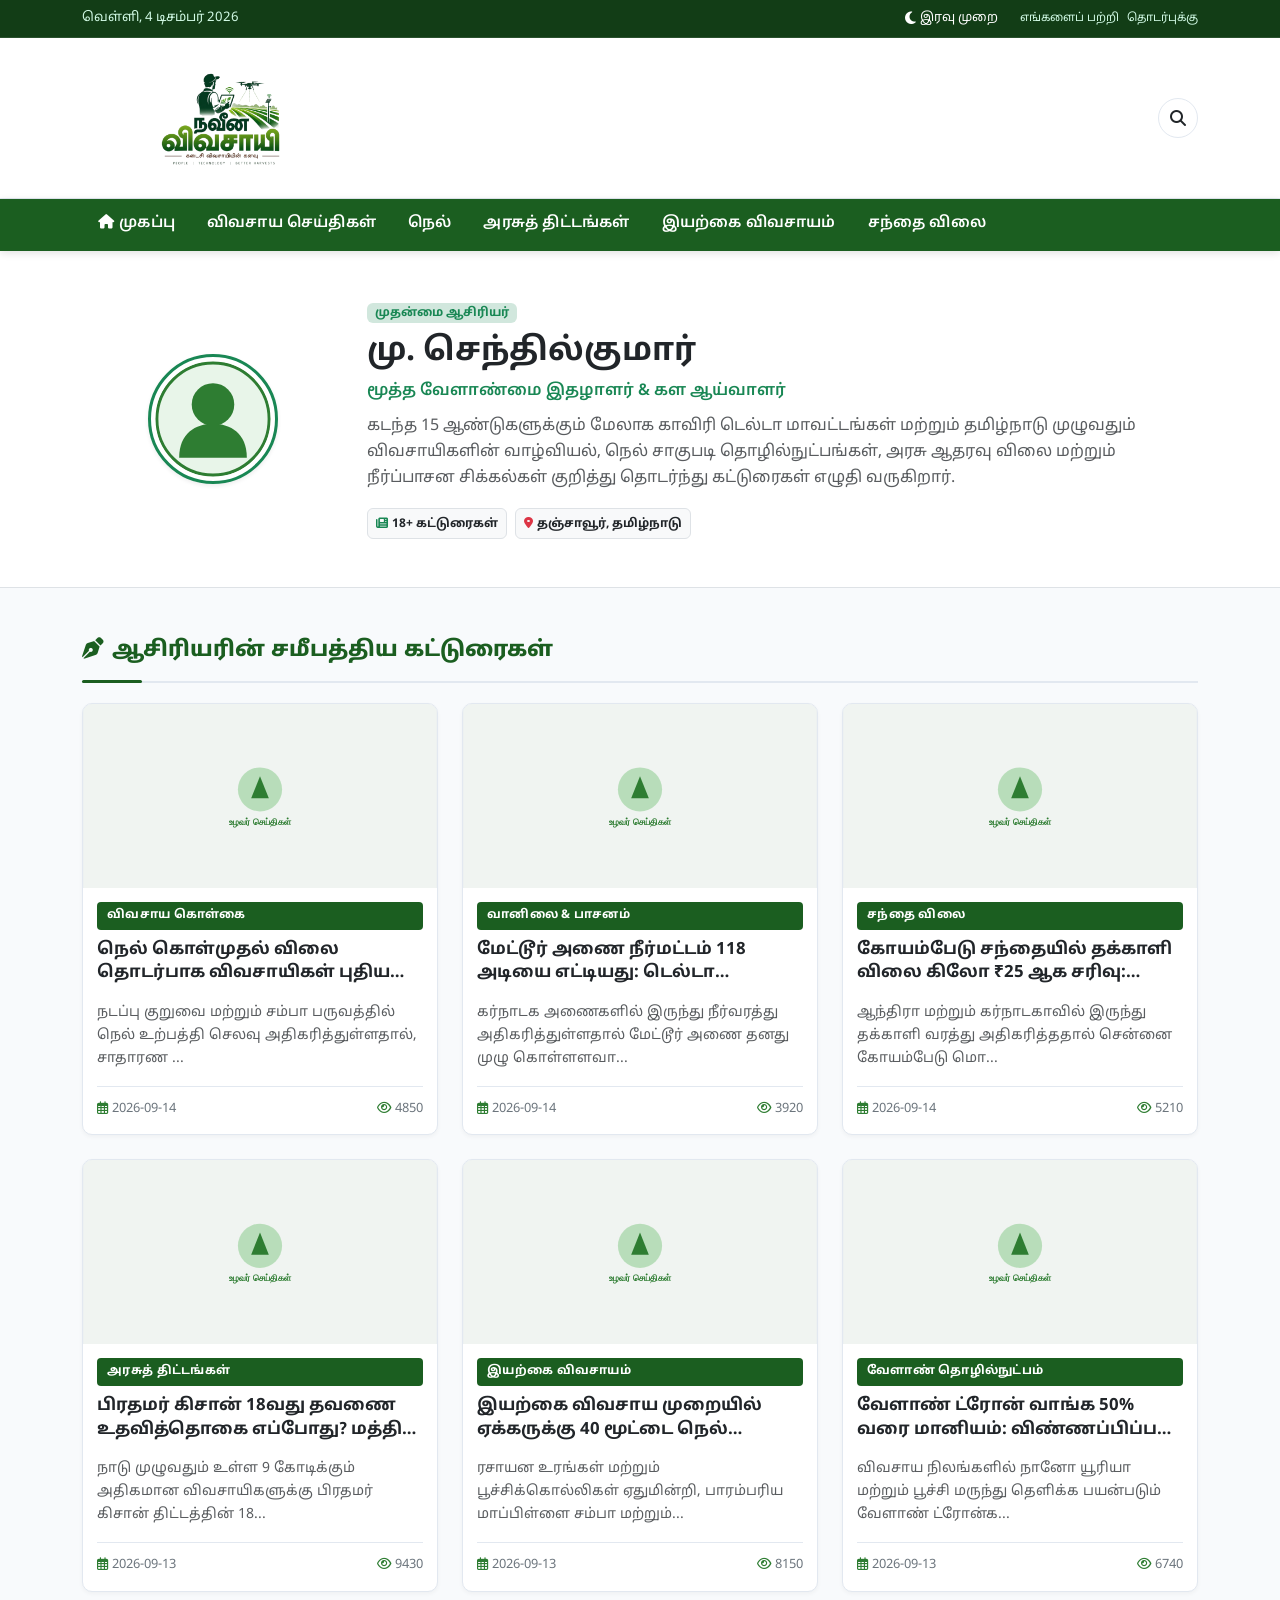
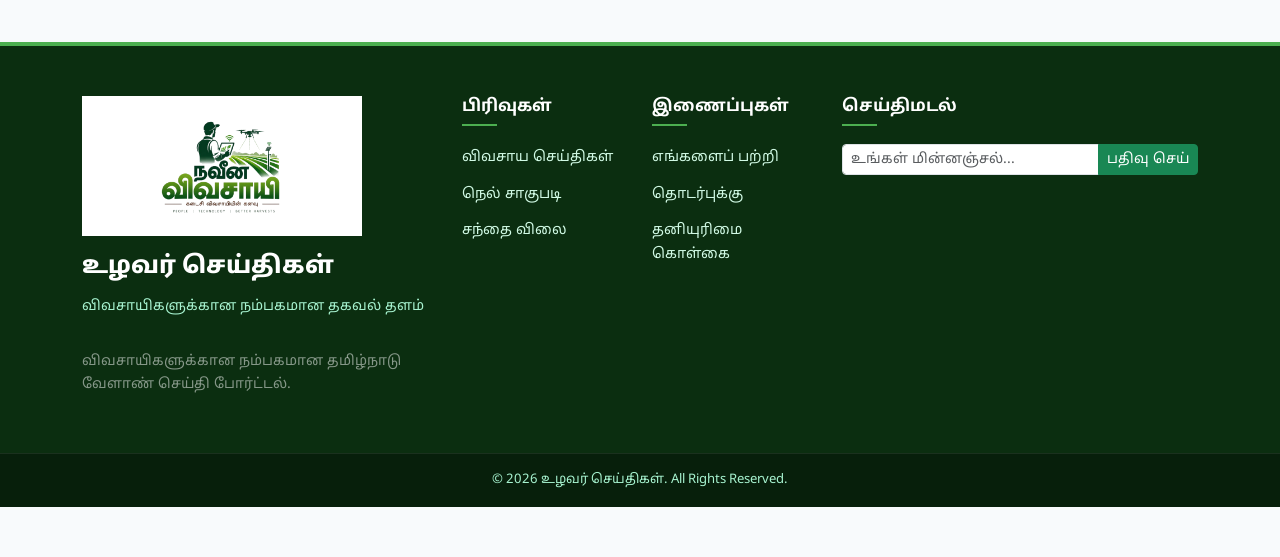
<file: agri-news/author.html>
<!DOCTYPE html>
<html lang="ta" data-bs-theme="light">
<head>
  <meta charset="UTF-8">
  <meta name="viewport" content="width=device-width, initial-scale=1.0">
  <title>ஆசிரியர் விவரம் | உழவர் செய்திகள்</title>
  <meta name="description" content="வேளாண் செய்தியாளர் மற்றும் ஆய்வாளர் சுயவிவரம்.">
  <link rel="canonical" href="author.html">

  <!-- Bootstrap 5 CSS CDN -->
  <link href="https://cdn.jsdelivr.net/npm/bootstrap@5.3.3/dist/css/bootstrap.min.css" rel="stylesheet">
  <!-- Font Awesome Icons CDN -->
  <link href="https://cdnjs.cloudflare.com/ajax/libs/font-awesome/6.5.1/css/all.min.css" rel="stylesheet">
  <!-- Custom Styles -->
  <link rel="stylesheet" href="assets/css/style.css">
  <link rel="stylesheet" href="assets/css/responsive.css">
</head>
<body>

  <!-- Top Utility Bar -->
  <div class="top-utility-bar">
    <div class="container d-flex justify-content-between align-items-center">
      <div>
        <span id="currentTamilDate"><i class="far fa-calendar-alt me-1"></i>திங்கள், 14 செப்டம்பர் 2026</span>
      </div>
      <div class="d-flex align-items-center gap-2">
        <button class="theme-toggle-btn me-2">
          <i class="fas fa-moon me-1"></i><span class="theme-toggle-text d-none d-sm-inline small">இரவு முறை</span>
        </button>
        <a href="about.html" class="d-none d-md-inline small">எங்களைப் பற்றி</a>
        <a href="contact.html" class="d-none d-md-inline small contact-link">தொடர்புக்கு</a>
      </div>
    </div>
  </div>

  <!-- Main Header -->
  <header class="main-header">
    <div class="container d-flex justify-content-between align-items-center">
      <a href="index.html" class="brand-logo-wrap text-decoration-none">
        <div class="brand-icon-box">
          <i class="fas fa-seedling"></i>
        </div>
        <div class="brand-text-box">
          <span class="brand-title">உழவர் செய்திகள்</span>
          <span class="brand-subtitle">விவசாயிகளுக்கான நம்பகமான தகவல் தளம்</span>
        </div>
      </a>
      <div class="d-flex align-items-center gap-2">
        <a href="search.html" class="header-action-btn" title="தேடல்"><i class="fas fa-search"></i></a>
        <button class="header-action-btn d-lg-none" type="button" data-bs-toggle="offcanvas" data-bs-target="#mobileOffcanvasNav"><i class="fas fa-bars"></i></button>
      </div>
    </div>
  </header>

  <!-- Sticky Nav -->
  <nav class="sticky-nav-wrapper d-none d-lg-block">
    <div class="container">
      <ul class="category-nav-list">
        <li class="category-nav-item"><a href="index.html" class="category-nav-link"><i class="fas fa-home"></i>முகப்பு</a></li>
        <li class="category-nav-item"><a href="category.html?category=agriculture-news" class="category-nav-link">விவசாய செய்திகள்</a></li>
        <li class="category-nav-item"><a href="category.html?category=paddy" class="category-nav-link">நெல்</a></li>
        <li class="category-nav-item"><a href="category.html?category=government-schemes" class="category-nav-link">அரசுத் திட்டங்கள்</a></li>
        <li class="category-nav-item"><a href="category.html?category=organic-farming" class="category-nav-link">இயற்கை விவசாயம்</a></li>
        <li class="category-nav-item"><a href="category.html?category=market-prices" class="category-nav-link">சந்தை விலை</a></li>
      </ul>
    </div>
  </nav>

  <!-- Author Hero Box -->
  <section class="py-5 bg-white border-bottom">
    <div class="container">
      <div class="row align-items-center g-4">
        <div class="col-md-3 text-center">
          <img src="assets/images/placeholders/author-avatar.svg" alt="ஆசிரியர்" class="rounded-circle shadow-sm border border-3 border-success p-1" style="width: 130px; height: 130px;">
        </div>
        <div class="col-md-9">
          <span class="badge bg-success-subtle text-success mb-2">முதன்மை ஆசிரியர்</span>
          <h2 class="fw-bold mb-1" id="authorProfileName">மு. செந்தில்குமார்</h2>
          <p class="text-success fw-semibold mb-2">மூத்த வேளாண்மை இதழாளர் & கள ஆய்வாளர்</p>
          <p class="text-muted mb-3">
            கடந்த 15 ஆண்டுகளுக்கும் மேலாக காவிரி டெல்டா மாவட்டங்கள் மற்றும் தமிழ்நாடு முழுவதும் விவசாயிகளின் வாழ்வியல், நெல் சாகுபடி தொழில்நுட்பங்கள், அரசு ஆதரவு விலை மற்றும் நீர்ப்பாசன சிக்கல்கள் குறித்து தொடர்ந்து கட்டுரைகள் எழுதி வருகிறார்.
          </p>
          <div class="d-flex gap-2">
            <span class="badge bg-light text-dark border p-2"><i class="fas fa-newspaper me-1 text-success"></i>18+ கட்டுரைகள்</span>
            <span class="badge bg-light text-dark border p-2"><i class="fas fa-map-marker-alt me-1 text-danger"></i>தஞ்சாவூர், தமிழ்நாடு</span>
          </div>
        </div>
      </div>
    </div>
  </section>

  <!-- Author's Articles Grid -->
  <main class="container my-5">
    <div class="section-header-block">
      <h3 class="section-title"><i class="fas fa-pen-nib me-2"></i>ஆசிரியரின் சமீபத்திய கட்டுரைகள்</h3>
    </div>
    <div class="row g-4" id="authorArticlesGrid">
      <!-- Populated dynamically via script below -->
    </div>
  </main>

  <!-- Site Footer -->
  <footer class="site-footer">
    <div class="container">
      <div class="row g-4">
        <div class="col-lg-4 col-md-6">
          <div class="brand-logo-wrap mb-3">
            <div class="brand-icon-box bg-white text-success">
              <i class="fas fa-seedling"></i>
            </div>
            <div>
              <span class="footer-brand-title d-block">உழவர் செய்திகள்</span>
              <span class="footer-subtitle d-block">விவசாயிகளுக்கான நம்பகமான தகவல் தளம்</span>
            </div>
          </div>
          <p class="small text-white-50">விவசாயிகளுக்கான நம்பகமான தமிழ்நாடு வேளாண் செய்தி போர்ட்டல்.</p>
        </div>
        <div class="col-lg-2 col-md-6">
          <h5 class="footer-heading">பிரிவுகள்</h5>
          <ul class="footer-link-list">
            <li><a href="category.html?category=agriculture-news">விவசாய செய்திகள்</a></li>
            <li><a href="category.html?category=paddy">நெல் சாகுபடி</a></li>
            <li><a href="category.html?category=market-prices">சந்தை விலை</a></li>
          </ul>
        </div>
        <div class="col-lg-2 col-md-6">
          <h5 class="footer-heading">இணைப்புகள்</h5>
          <ul class="footer-link-list">
            <li><a href="about.html">எங்களைப் பற்றி</a></li>
            <li><a href="contact.html">தொடர்புக்கு</a></li>
            <li><a href="privacy-policy.html">தனியுரிமை கொள்கை</a></li>
          </ul>
        </div>
        <div class="col-lg-4 col-md-6">
          <h5 class="footer-heading">செய்திமடல்</h5>
          <form id="footerNewsletterForm">
            <div class="input-group">
              <input type="email" class="form-control form-control-sm" placeholder="உங்கள் மின்னஞ்சல்..." required>
              <button class="btn btn-success btn-sm" type="submit">பதிவு செய்</button>
            </div>
          </form>
        </div>
      </div>
    </div>
    <div class="footer-bottom-bar text-center">
      <span>© 2026 உழவர் செய்திகள். All Rights Reserved.</span>
    </div>
  </footer>

  <button id="backToTopBtn"><i class="fas fa-arrow-up"></i></button>

  <!-- jQuery & Bootstrap 5 JS -->
  <script src="https://code.jquery.com/jquery-3.7.1.min.js"></script>
  <script src="https://cdn.jsdelivr.net/npm/bootstrap@5.3.3/dist/js/bootstrap.bundle.min.js"></script>
  <script src="assets/js/common.js"></script>
  <script src="assets/js/app.js"></script>
  <script>
    $(document).ready(function() {
      AgriData.getArticles().then(function(articles) {
        let html = '';
        articles.slice(0, 6).forEach(function(item) {
          html += `
            <div class="col-md-6 col-lg-4">
              <div class="secondary-news-card h-100">
                <a href="article.html?id=${item.id}" class="secondary-img-wrap d-block">
                  <img src="${item.image}" alt="${item.title}" onerror="this.src='assets/images/placeholders/placeholder-article.svg'" loading="lazy">
                </a>
                <div class="secondary-content">
                  <span class="category-badge mb-2">${item.category}</span>
                  <a href="article.html?id=${item.id}">
                    <h4 class="secondary-headline">${item.title}</h4>
                  </a>
                  <p class="text-muted small mt-2">${item.excerpt.substring(0, 85)}...</p>
                  <div class="article-meta mt-auto">
                    <span><i class="far fa-calendar-alt"></i>${item.published_at.split(' ')[0]}</span>
                    <span class="ms-auto"><i class="far fa-eye"></i>${item.views}</span>
                  </div>
                </div>
              </div>
            </div>
          `;
        });
        $('#authorArticlesGrid').html(html);
      });
    });
  </script>
</body>
</html>
</file>
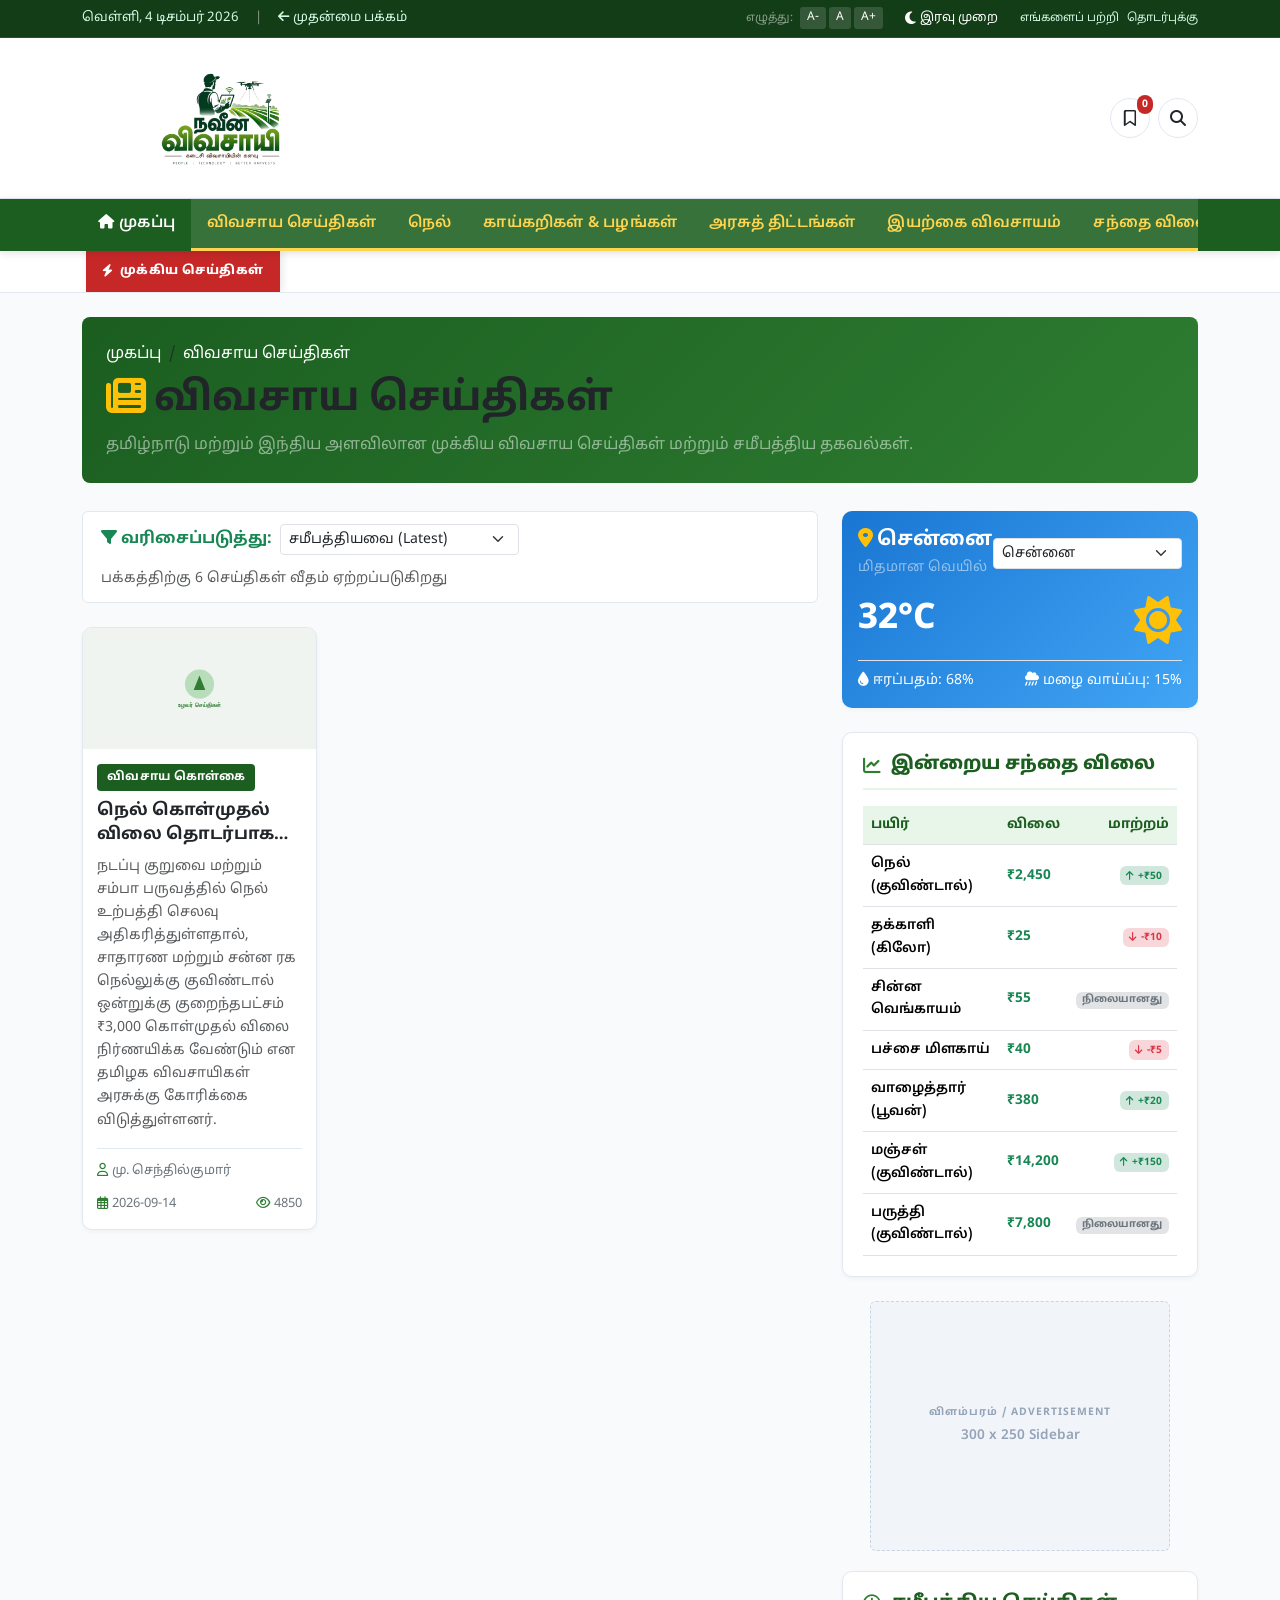
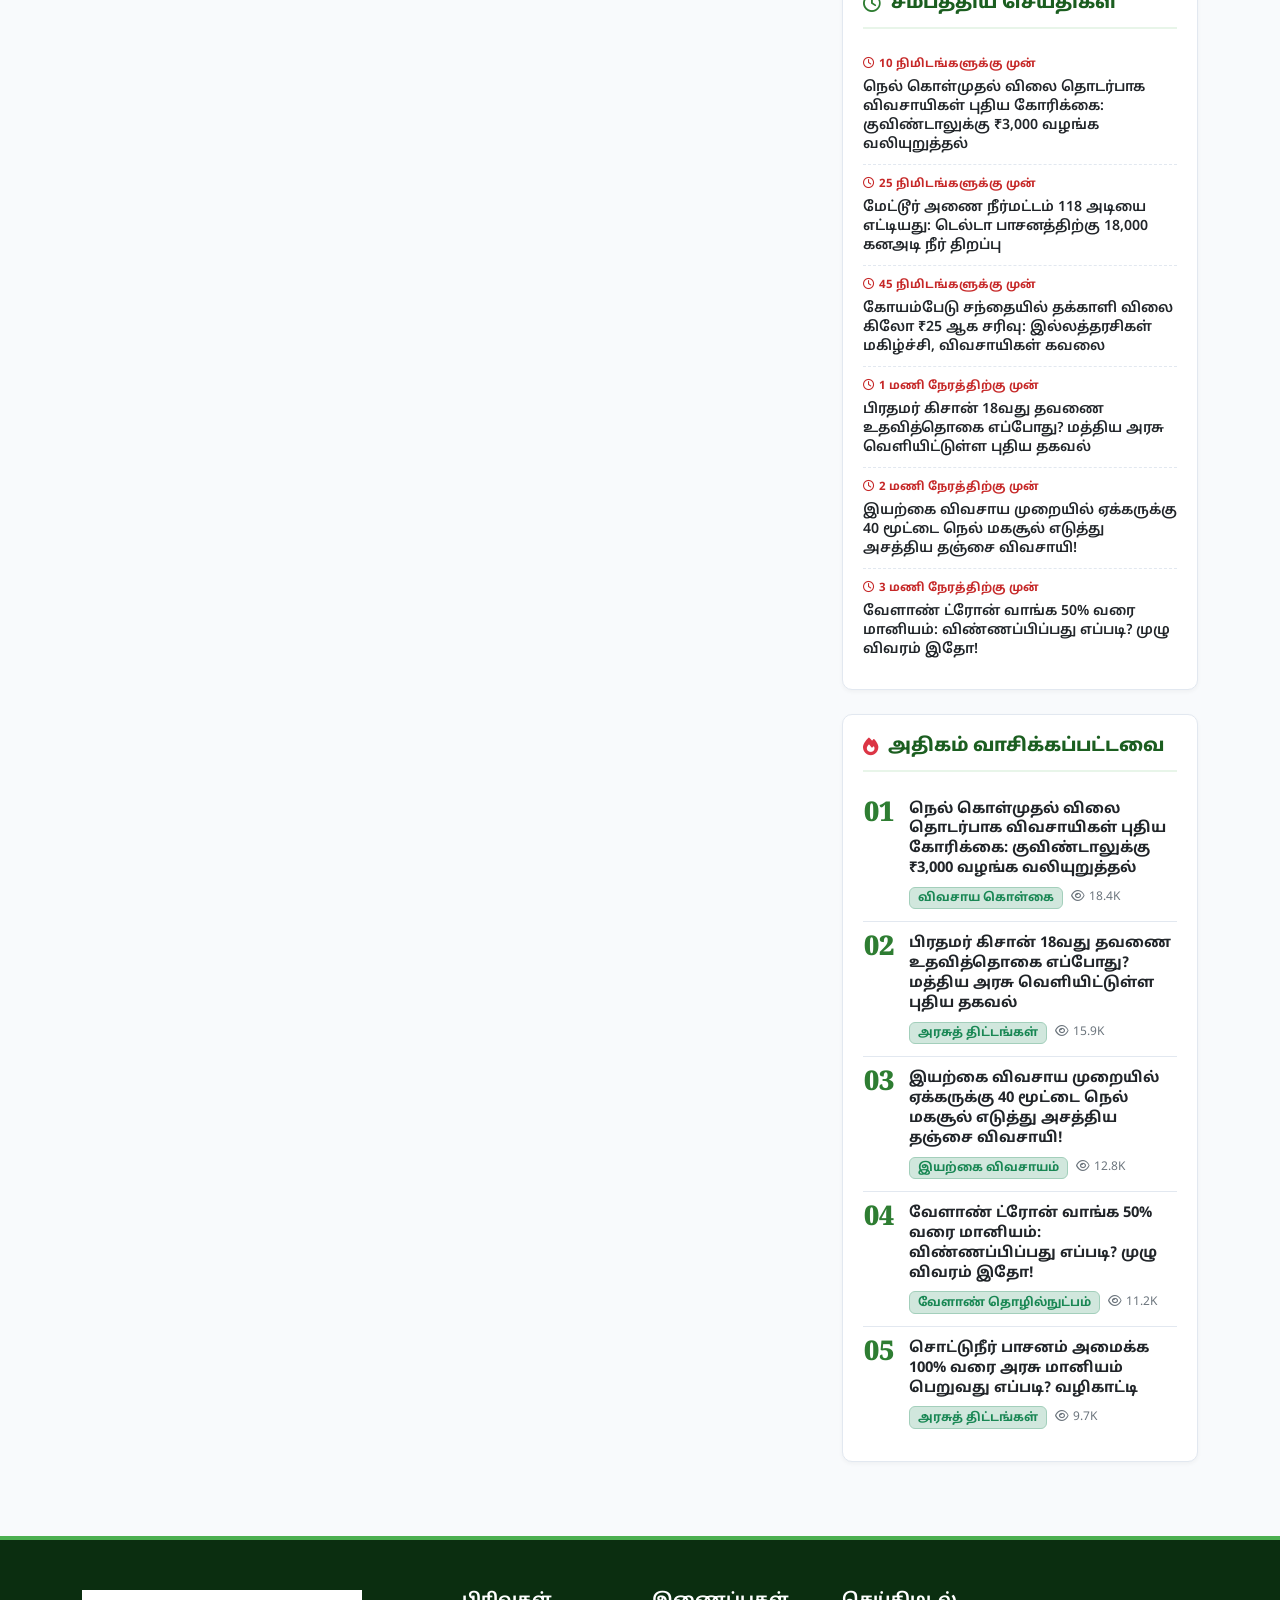
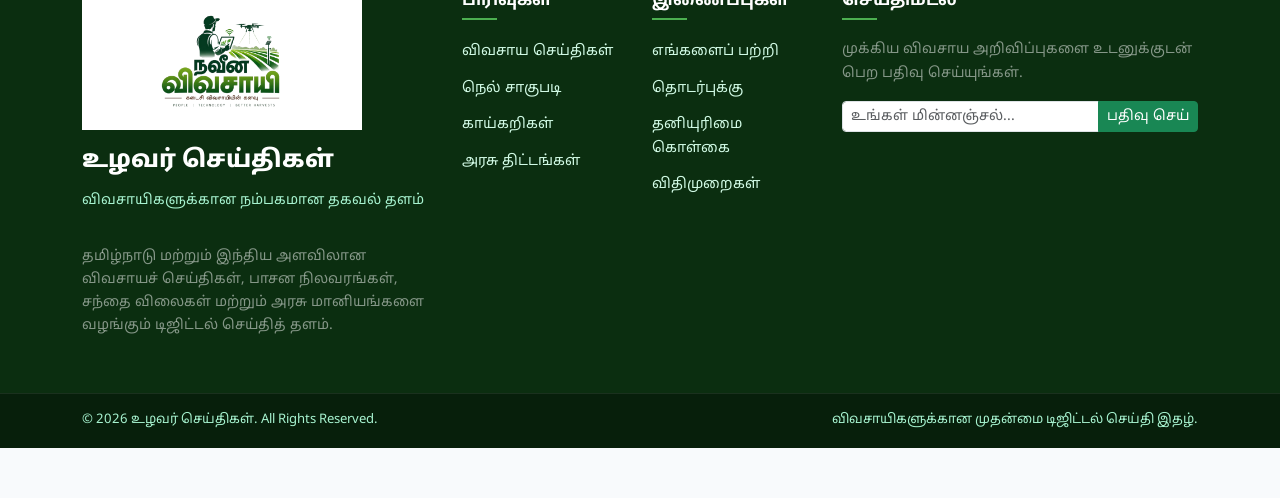
<file: agri-news/category.html>
<!DOCTYPE html>
<html lang="ta" data-bs-theme="light">
<head>
  <meta charset="UTF-8">
  <meta name="viewport" content="width=device-width, initial-scale=1.0">
  <title>பிரிவுச் செய்திகள் | உழவர் செய்திகள்</title>
  <meta name="description" content="தமிழ்நாடு வேளாண்மை மற்றும் துறை சார்ந்த முக்கிய செய்திகள்.">
  <link rel="canonical" href="category.html">

  <!-- Bootstrap 5 CSS CDN -->
  <link href="https://cdn.jsdelivr.net/npm/bootstrap@5.3.3/dist/css/bootstrap.min.css" rel="stylesheet">
  <!-- Font Awesome Icons CDN -->
  <link href="https://cdnjs.cloudflare.com/ajax/libs/font-awesome/6.5.1/css/all.min.css" rel="stylesheet">
  <!-- Custom Styles -->
  <link rel="stylesheet" href="assets/css/style.css">
  <link rel="stylesheet" href="assets/css/responsive.css">
</head>
<body>

  <!-- Top Utility Bar -->
  <div class="top-utility-bar">
    <div class="container d-flex justify-content-between align-items-center">
      <div class="d-flex align-items-center gap-3">
        <span id="currentTamilDate"><i class="far fa-calendar-alt me-1"></i>திங்கள், 14 செப்டம்பர் 2026</span>
        <span class="d-none d-md-inline text-white-50">|</span>
        <a href="index.html" class="d-none d-md-inline text-decoration-none">
          <i class="fas fa-arrow-left me-1"></i>முதன்மை பக்கம்
        </a>
      </div>
      <div class="d-flex align-items-center gap-2">
        <div class="d-none d-sm-flex align-items-center me-2">
          <span class="me-1 text-white-50 small">எழுத்து:</span>
          <button class="font-size-btn" id="fontDecreaseBtn">A-</button>
          <button class="font-size-btn" id="fontResetBtn">A</button>
          <button class="font-size-btn" id="fontIncreaseBtn">A+</button>
        </div>
        <button class="theme-toggle-btn me-2" title="இரவு / பகல் முறை">
          <i class="fas fa-moon me-1"></i><span class="theme-toggle-text d-none d-sm-inline small">இரவு முறை</span>
        </button>
        <a href="about.html" class="d-none d-md-inline small">எங்களைப் பற்றி</a>
        <a href="contact.html" class="d-none d-md-inline small contact-link">தொடர்புக்கு</a>
      </div>
    </div>
  </div>

  <!-- Main Header -->
  <header class="main-header">
    <div class="container d-flex justify-content-between align-items-center">
      <a href="index.html" class="brand-logo-wrap text-decoration-none">
        <div class="brand-icon-box">
          <i class="fas fa-seedling"></i>
        </div>
        <div class="brand-text-box">
          <span class="brand-title">உழவர் செய்திகள்</span>
          <span class="brand-subtitle">விவசாயிகளுக்கான நம்பகமான தகவல் தளம்</span>
        </div>
      </a>
      <div class="d-flex align-items-center gap-2">
        <button class="header-action-btn" id="openBookmarksModalBtn" title="சேமிக்கப்பட்ட செய்திகள்">
          <i class="far fa-bookmark"></i>
          <span class="header-badge bookmark-count-badge">0</span>
        </button>
        <a href="search.html" class="header-action-btn" title="தேடல்">
          <i class="fas fa-search"></i>
        </a>
        <button class="header-action-btn d-lg-none" type="button" data-bs-toggle="offcanvas" data-bs-target="#mobileOffcanvasNav" title="பட்டியல்">
          <i class="fas fa-bars"></i>
        </button>
      </div>
    </div>
  </header>

  <!-- Sticky Category Navigation (Desktop) -->
  <nav class="sticky-nav-wrapper d-none d-lg-block">
    <div class="container">
      <ul class="category-nav-list">
        <li class="category-nav-item"><a href="index.html" class="category-nav-link"><i class="fas fa-home"></i>முகப்பு</a></li>
        <li class="category-nav-item"><a href="category.html?category=agriculture-news" class="category-nav-link">விவசாய செய்திகள்</a></li>
        <li class="category-nav-item"><a href="category.html?category=paddy" class="category-nav-link">நெல்</a></li>
        <li class="category-nav-item"><a href="category.html?category=horticulture" class="category-nav-link">காய்கறிகள் & பழங்கள்</a></li>
        <li class="category-nav-item"><a href="category.html?category=government-schemes" class="category-nav-link">அரசுத் திட்டங்கள்</a></li>
        <li class="category-nav-item"><a href="category.html?category=organic-farming" class="category-nav-link">இயற்கை விவசாயம்</a></li>
        <li class="category-nav-item"><a href="category.html?category=market-prices" class="category-nav-link">சந்தை விலை</a></li>
        <li class="category-nav-item"><a href="category.html?category=weather" class="category-nav-link">வானிலை</a></li>
        <li class="category-nav-item"><a href="category.html?category=technology" class="category-nav-link">தொழில்நுட்பம்</a></li>
        <li class="category-nav-item"><a href="category.html?category=livestock" class="category-nav-link">கால்நடை</a></li>
        <li class="category-nav-item"><a href="video.html" class="category-nav-link"><i class="fas fa-video"></i>வீடியோ</a></li>
        <li class="category-nav-item"><a href="photo.html" class="category-nav-link"><i class="fas fa-camera"></i>படங்கள்</a></li>
      </ul>
    </div>
  </nav>

  <!-- Breaking News Ticker -->
  <div class="breaking-ticker-wrap">
    <div class="container d-flex align-items-center h-100 px-0 px-sm-3">
      <div class="breaking-label">
        <i class="fas fa-bolt"></i><span>முக்கிய செய்திகள்</span>
      </div>
      <div class="ticker-content-area">
        <div class="ticker-marquee" id="breakingTickerItems">
          <span class="ticker-item">செய்திகள் ஏற்றப்படுகின்றன...</span>
        </div>
      </div>
    </div>
  </div>

  <!-- Category Banner Header -->
  <div class="container mt-4">
    <div class="category-hero-banner px-4 py-4 rounded-3 text-white">
      <nav aria-label="breadcrumb">
        <ol class="breadcrumb mb-2 small text-white-50">
          <li class="breadcrumb-item"><a href="index.html" class="text-white text-decoration-none">முகப்பு</a></li>
          <li class="breadcrumb-item text-white active" id="categoryBreadcrumbActive">பிரிவு</li>
        </ol>
      </nav>
      <h1 class="fw-bold mb-2 display-6" id="categoryTitle">செய்திகள்</h1>
      <p class="mb-0 fs-6 text-white-50" id="categoryDescription">விவசாய தகவல்கள் மற்றும் கள நிலவரங்கள்.</p>
    </div>
  </div>

  <!-- Main Grid Layout -->
  <main class="container my-4">
    <div class="row g-4">
      <!-- Articles Area (8 Cols) -->
      <div class="col-lg-8">

        <!-- Toolbar: Sort & Counts -->
        <div class="filter-toolbar">
          <div class="d-flex align-items-center gap-2">
            <span class="fw-bold text-success"><i class="fas fa-filter me-1"></i>வரிசைப்படுத்து:</span>
            <select class="form-select form-select-sm category-sort-select w-auto">
              <option value="latest">சமீபத்தியவை (Latest)</option>
              <option value="views">அதிக பார்வை (Most Read)</option>
              <option value="popular">பிரபலமானவை (Popular)</option>
            </select>
          </div>
          <div class="text-muted small">
            பக்கத்திற்கு 6 செய்திகள் வீதம் ஏற்றப்படுகிறது
          </div>
        </div>

        <!-- Articles Grid (Dynamic AJAX Injection) -->
        <div class="row g-3" id="categoryArticlesGrid">
          <!-- Populated by category.js -->
        </div>

        <!-- Load More / Infinite Scroll Area -->
        <div class="text-center my-4" id="loadMoreContainer">
          <button class="btn btn-outline-success px-4 py-2 fw-bold" id="loadMoreBtn">
            மேலும் செய்திகளை ஏற்று <i class="fas fa-arrow-down ms-1"></i>
          </button>
          <div class="spinner-border text-success" id="loadMoreSpinner" style="display: none;" role="status">
            <span class="visually-hidden">ஏற்றுகிறது...</span>
          </div>
        </div>

      </div>

      <!-- Right Sidebar (4 Cols) -->
      <aside class="col-lg-4 sidebar-column">
        <!-- Weather Widget -->
        <div class="sidebar-widget p-0 border-0" id="sidebarWeatherBox"></div>

        <!-- Live Market Prices -->
        <div class="sidebar-widget">
          <div class="widget-header">
            <i class="fas fa-chart-line widget-icon"></i>
            <h4 class="widget-header-title">இன்றைய சந்தை விலை</h4>
          </div>
          <div class="table-responsive">
            <table class="table market-table align-middle">
              <thead>
                <tr><th>பயிர்</th><th>விலை</th><th class="text-end">மாற்றம்</th></tr>
              </thead>
              <tbody id="sidebarMarketPriceBody"></tbody>
            </table>
          </div>
        </div>

        <!-- Ad Slot -->
        <div class="ad-slot-container ad-300x250">
          <span class="ad-label-tag">விளம்பரம் / Advertisement</span>
          <span class="ad-dimensions">300 x 250 Sidebar</span>
        </div>

        <!-- Latest News -->
        <div class="sidebar-widget">
          <div class="widget-header">
            <i class="far fa-clock widget-icon"></i>
            <h4 class="widget-header-title">சமீபத்திய செய்திகள்</h4>
          </div>
          <ul class="latest-news-list" id="sidebarLatestNewsList"></ul>
        </div>

        <!-- Most Read -->
        <div class="sidebar-widget">
          <div class="widget-header">
            <i class="fas fa-fire widget-icon text-danger"></i>
            <h4 class="widget-header-title">அதிகம் வாசிக்கப்பட்டவை</h4>
          </div>
          <ul class="most-read-list" id="sidebarMostReadList"></ul>
        </div>
      </aside>
    </div>
  </main>

  <!-- Site Footer -->
  <footer class="site-footer">
    <div class="container">
      <div class="row g-4">
        <div class="col-lg-4 col-md-6">
          <div class="brand-logo-wrap mb-3">
            <div class="brand-icon-box bg-white text-success">
              <i class="fas fa-seedling"></i>
            </div>
            <div>
              <span class="footer-brand-title d-block">உழவர் செய்திகள்</span>
              <span class="footer-subtitle d-block">விவசாயிகளுக்கான நம்பகமான தகவல் தளம்</span>
            </div>
          </div>
          <p class="small text-white-50">
            தமிழ்நாடு மற்றும் இந்திய அளவிலான விவசாயச் செய்திகள், பாசன நிலவரங்கள், சந்தை விலைகள் மற்றும் அரசு மானியங்களை வழங்கும் டிஜிட்டல் செய்தித் தளம்.
          </p>
        </div>
        <div class="col-lg-2 col-md-6">
          <h5 class="footer-heading">பிரிவுகள்</h5>
          <ul class="footer-link-list">
            <li><a href="category.html?category=agriculture-news">விவசாய செய்திகள்</a></li>
            <li><a href="category.html?category=paddy">நெல் சாகுபடி</a></li>
            <li><a href="category.html?category=horticulture">காய்கறிகள்</a></li>
            <li><a href="category.html?category=government-schemes">அரசு திட்டங்கள்</a></li>
          </ul>
        </div>
        <div class="col-lg-2 col-md-6">
          <h5 class="footer-heading">இணைப்புகள்</h5>
          <ul class="footer-link-list">
            <li><a href="about.html">எங்களைப் பற்றி</a></li>
            <li><a href="contact.html">தொடர்புக்கு</a></li>
            <li><a href="privacy-policy.html">தனியுரிமை கொள்கை</a></li>
            <li><a href="terms.html">விதிமுறைகள்</a></li>
          </ul>
        </div>
        <div class="col-lg-4 col-md-6">
          <h5 class="footer-heading">செய்திமடல்</h5>
          <p class="small text-white-50">முக்கிய விவசாய அறிவிப்புகளை உடனுக்குடன் பெற பதிவு செய்யுங்கள்.</p>
          <form id="footerNewsletterForm">
            <div class="input-group">
              <input type="email" class="form-control form-control-sm" placeholder="உங்கள் மின்னஞ்சல்..." required>
              <button class="btn btn-success btn-sm" type="submit">பதிவு செய்</button>
            </div>
          </form>
        </div>
      </div>
    </div>
    <div class="footer-bottom-bar text-center">
      <div class="container d-flex flex-column flex-md-row justify-content-between align-items-center gap-2">
        <span>© 2026 உழவர் செய்திகள். All Rights Reserved.</span>
        <span>விவசாயிகளுக்கான முதன்மை டிஜிட்டல் செய்தி இதழ்.</span>
      </div>
    </div>
  </footer>

  <!-- Mobile Bottom Sticky Navigation -->
  <nav class="mobile-bottom-bar">
    <ul class="mobile-bottom-nav">
      <li class="mobile-bottom-item"><a href="index.html" class="mobile-bottom-link"><i class="fas fa-home"></i><span>முகப்பு</span></a></li>
      <li class="mobile-bottom-item"><a href="category.html?category=agriculture-news" class="mobile-bottom-link active"><i class="fas fa-newspaper"></i><span>செய்திகள்</span></a></li>
      <li class="mobile-bottom-item"><a href="category.html?category=market-prices" class="mobile-bottom-link"><i class="fas fa-chart-line"></i><span>சந்தை</span></a></li>
      <li class="mobile-bottom-item"><a href="search.html" class="mobile-bottom-link"><i class="fas fa-search"></i><span>தேடல்</span></a></li>
      <li class="mobile-bottom-item"><a href="#" class="mobile-bottom-link open-bookmarks-link"><i class="fas fa-bookmark"></i><span>சேமிப்பு</span></a></li>
    </ul>
  </nav>

  <!-- Mobile Offcanvas Menu -->
  <div class="offcanvas offcanvas-start offcanvas-agri-menu" tabindex="-1" id="mobileOffcanvasNav">
    <div class="offcanvas-header">
      <h5 class="offcanvas-title fw-bold"><i class="fas fa-seedling me-2 text-warning"></i>உழவர் செய்திகள்</h5>
      <button type="button" class="btn-close" data-bs-dismiss="offcanvas"></button>
    </div>
    <div class="offcanvas-body p-0">
      <ul class="offcanvas-nav-list">
        <li class="offcanvas-nav-item"><a href="index.html" class="offcanvas-nav-link"><i class="fas fa-home"></i>முகப்பு</a></li>
        <li class="offcanvas-nav-item"><a href="category.html?category=agriculture-news" class="offcanvas-nav-link"><i class="fas fa-newspaper"></i>விவசாய செய்திகள்</a></li>
        <li class="offcanvas-nav-item"><a href="category.html?category=paddy" class="offcanvas-nav-link"><i class="fas fa-seedling"></i>நெல் சாகுபடி</a></li>
        <li class="offcanvas-nav-item"><a href="category.html?category=horticulture" class="offcanvas-nav-link"><i class="fas fa-carrot"></i>காய்கறிகள் & பழங்கள்</a></li>
        <li class="offcanvas-nav-item"><a href="category.html?category=government-schemes" class="offcanvas-nav-link"><i class="fas fa-landmark"></i>அரசுத் திட்டங்கள்</a></li>
        <li class="offcanvas-nav-item"><a href="category.html?category=organic-farming" class="offcanvas-nav-link"><i class="fas fa-leaf"></i>இயற்கை விவசாயம்</a></li>
        <li class="offcanvas-nav-item"><a href="category.html?category=market-prices" class="offcanvas-nav-link"><i class="fas fa-chart-line"></i>சந்தை விலை</a></li>
        <li class="offcanvas-nav-item"><a href="video.html" class="offcanvas-nav-link"><i class="fas fa-video"></i>வீடியோக்கள்</a></li>
        <li class="offcanvas-nav-item"><a href="photo.html" class="offcanvas-nav-link"><i class="fas fa-camera"></i>புகைப்படங்கள்</a></li>
      </ul>
    </div>
  </div>

  <button id="backToTopBtn" title="மேலே செல்ல"><i class="fas fa-arrow-up"></i></button>

  <!-- jQuery & Bootstrap 5 JS CDN -->
  <script src="https://code.jquery.com/jquery-3.7.1.min.js"></script>
  <script src="https://cdn.jsdelivr.net/npm/bootstrap@5.3.3/dist/js/bootstrap.bundle.min.js"></script>

  <!-- Custom Scripts -->
  <script src="assets/js/common.js"></script>
  <script src="assets/js/app.js"></script>
  <script src="assets/js/category.js"></script>
</body>
</html>
</file>
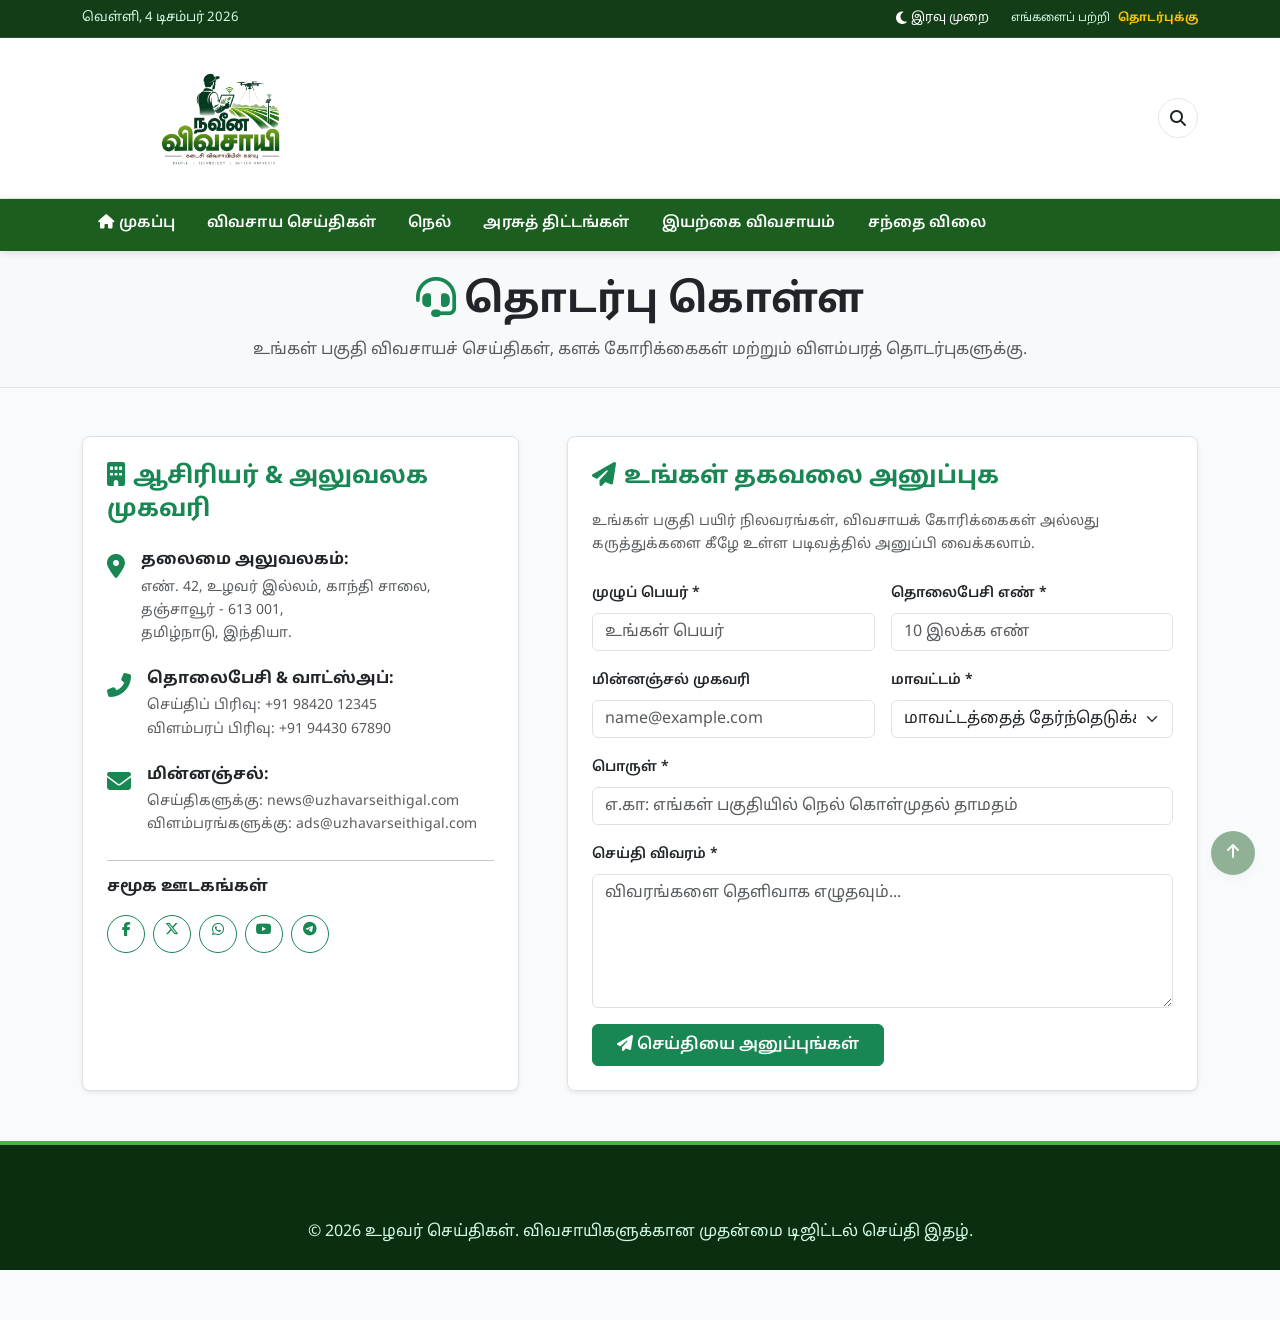
<file: agri-news/contact.html>
<!DOCTYPE html>
<html lang="ta" data-bs-theme="light">
<head>
  <meta charset="UTF-8">
  <meta name="viewport" content="width=device-width, initial-scale=1.0">
  <title>தொடர்பு கொள்க | உழவர் செய்திகள்</title>
  <meta name="description" content="உழவர் செய்திகள் ஆசிரியர் குழு, செய்தியாளர்கள் மற்றும் விளம்பரப் பிரிவை தொடர்பு கொள்ள முகவரி மற்றும் படிவம்.">
  <link rel="canonical" href="contact.html">

  <link href="https://cdn.jsdelivr.net/npm/bootstrap@5.3.3/dist/css/bootstrap.min.css" rel="stylesheet">
  <link href="https://cdnjs.cloudflare.com/ajax/libs/font-awesome/6.5.1/css/all.min.css" rel="stylesheet">
  <link rel="stylesheet" href="assets/css/style.css">
  <link rel="stylesheet" href="assets/css/responsive.css">
</head>
<body>

  <!-- Top Utility Bar -->
  <div class="top-utility-bar">
    <div class="container d-flex justify-content-between align-items-center">
      <div>
        <span id="currentTamilDate"><i class="far fa-calendar-alt me-1"></i>திங்கள், 14 செப்டம்பர் 2026</span>
      </div>
      <div class="d-flex align-items-center gap-2">
        <button class="theme-toggle-btn me-2">
          <i class="fas fa-moon me-1"></i><span class="theme-toggle-text d-none d-sm-inline small">இரவு முறை</span>
        </button>
        <a href="about.html" class="d-none d-md-inline small">எங்களைப் பற்றி</a>
        <a href="contact.html" class="d-none d-md-inline small text-warning fw-bold">தொடர்புக்கு</a>
      </div>
    </div>
  </div>

  <!-- Main Header -->
  <header class="main-header">
    <div class="container d-flex justify-content-between align-items-center">
      <a href="index.html" class="brand-logo-wrap text-decoration-none">
        <div class="brand-icon-box">
          <i class="fas fa-seedling"></i>
        </div>
        <div class="brand-text-box">
          <span class="brand-title">உழவர் செய்திகள்</span>
          <span class="brand-subtitle">விவசாயிகளுக்கான நம்பகமான தகவல் தளம்</span>
        </div>
      </a>
      <div class="d-flex align-items-center gap-2">
        <a href="search.html" class="header-action-btn" title="தேடல்"><i class="fas fa-search"></i></a>
        <button class="header-action-btn d-lg-none" type="button" data-bs-toggle="offcanvas" data-bs-target="#mobileOffcanvasNav"><i class="fas fa-bars"></i></button>
      </div>
    </div>
  </header>

  <!-- Sticky Nav -->
  <nav class="sticky-nav-wrapper d-none d-lg-block">
    <div class="container">
      <ul class="category-nav-list">
        <li class="category-nav-item"><a href="index.html" class="category-nav-link"><i class="fas fa-home"></i>முகப்பு</a></li>
        <li class="category-nav-item"><a href="category.html?category=agriculture-news" class="category-nav-link">விவசாய செய்திகள்</a></li>
        <li class="category-nav-item"><a href="category.html?category=paddy" class="category-nav-link">நெல்</a></li>
        <li class="category-nav-item"><a href="category.html?category=government-schemes" class="category-nav-link">அரசுத் திட்டங்கள்</a></li>
        <li class="category-nav-item"><a href="category.html?category=organic-farming" class="category-nav-link">இயற்கை விவசாயம்</a></li>
        <li class="category-nav-item"><a href="category.html?category=market-prices" class="category-nav-link">சந்தை விலை</a></li>
      </ul>
    </div>
  </nav>

  <!-- Contact Header -->
  <section class="py-4 bg-light border-bottom text-center">
    <div class="container">
      <h1 class="fw-bold mb-2"><i class="fas fa-headset me-2 text-success"></i>தொடர்பு கொள்ள</h1>
      <p class="text-muted mb-0">உங்கள் பகுதி விவசாயச் செய்திகள், களக் கோரிக்கைகள் மற்றும் விளம்பரத் தொடர்புகளுக்கு.</p>
    </div>
  </section>

  <!-- Main Contact Content -->
  <main class="container my-5">
    <div class="row g-5">
      <!-- Contact Information -->
      <div class="col-lg-5">
        <div class="p-4 bg-white rounded-3 shadow-sm border h-100">
          <h4 class="fw-bold text-success mb-4"><i class="fas fa-building me-2"></i>ஆசிரியர் & அலுவலக முகவரி</h4>
          
          <div class="d-flex gap-3 mb-4">
            <div class="text-success fs-4"><i class="fas fa-map-marker-alt"></i></div>
            <div>
              <h6 class="fw-bold mb-1">தலைமை அலுவலகம்:</h6>
              <p class="text-muted small mb-0">
                எண். 42, உழவர் இல்லம், காந்தி சாலை,<br>
                தஞ்சாவூர் - 613 001,<br>
                தமிழ்நாடு, இந்தியா.
              </p>
            </div>
          </div>

          <div class="d-flex gap-3 mb-4">
            <div class="text-success fs-4"><i class="fas fa-phone-alt"></i></div>
            <div>
              <h6 class="fw-bold mb-1">தொலைபேசி & வாட்ஸ்அப்:</h6>
              <p class="text-muted small mb-0">
                செய்திப் பிரிவு: +91 98420 12345<br>
                விளம்பரப் பிரிவு: +91 94430 67890
              </p>
            </div>
          </div>

          <div class="d-flex gap-3 mb-4">
            <div class="text-success fs-4"><i class="fas fa-envelope"></i></div>
            <div>
              <h6 class="fw-bold mb-1">மின்னஞ்சல்:</h6>
              <p class="text-muted small mb-0">
                செய்திகளுக்கு: news@uzhavarseithigal.com<br>
                விளம்பரங்களுக்கு: ads@uzhavarseithigal.com
              </p>
            </div>
          </div>

          <hr>

          <h6 class="fw-bold mb-3">சமூக ஊடகங்கள்</h6>
          <div class="d-flex gap-2">
            <a href="#" class="btn btn-outline-success btn-sm rounded-circle" style="width: 38px; height: 38px;"><i class="fab fa-facebook-f"></i></a>
            <a href="#" class="btn btn-outline-success btn-sm rounded-circle" style="width: 38px; height: 38px;"><i class="fab fa-x-twitter"></i></a>
            <a href="#" class="btn btn-outline-success btn-sm rounded-circle" style="width: 38px; height: 38px;"><i class="fab fa-whatsapp"></i></a>
            <a href="#" class="btn btn-outline-success btn-sm rounded-circle" style="width: 38px; height: 38px;"><i class="fab fa-youtube"></i></a>
            <a href="#" class="btn btn-outline-success btn-sm rounded-circle" style="width: 38px; height: 38px;"><i class="fab fa-telegram-plane"></i></a>
          </div>
        </div>
      </div>

      <!-- Contact Form -->
      <div class="col-lg-7">
        <div class="p-4 bg-white rounded-3 shadow-sm border">
          <h4 class="fw-bold text-success mb-3"><i class="fas fa-paper-plane me-2"></i>உங்கள் தகவலை அனுப்புக</h4>
          <p class="text-muted small mb-4">உங்கள் பகுதி பயிர் நிலவரங்கள், விவசாயக் கோரிக்கைகள் அல்லது கருத்துக்களை கீழே உள்ள படிவத்தில் அனுப்பி வைக்கலாம்.</p>

          <form id="contactPageForm">
            <div class="row g-3">
              <div class="col-md-6">
                <label for="cName" class="form-label small fw-semibold">முழுப் பெயர் *</label>
                <input type="text" class="form-control" id="cName" placeholder="உங்கள் பெயர்" required>
              </div>
              <div class="col-md-6">
                <label for="cPhone" class="form-label small fw-semibold">தொலைபேசி எண் *</label>
                <input type="tel" class="form-control" id="cPhone" placeholder="10 இலக்க எண்" required>
              </div>
              <div class="col-md-6">
                <label for="cEmail" class="form-label small fw-semibold">மின்னஞ்சல் முகவரி</label>
                <input type="email" class="form-control" id="cEmail" placeholder="name@example.com">
              </div>
              <div class="col-md-6">
                <label for="cDistrict" class="form-label small fw-semibold">மாவட்டம் *</label>
                <select class="form-select" id="cDistrict" required>
                  <option value="" selected disabled>மாவட்டத்தைத் தேர்ந்தெடுக்கவும்</option>
                  <option value="தஞ்சாவூர்">தஞ்சாவூர்</option>
                  <option value="திருவாரூர்">திருவாரூர்</option>
                  <option value="நாகப்பட்டினம்">நாகப்பட்டினம்</option>
                  <option value="மயிலாடுதுறை">மயிலாடுதுறை</option>
                  <option value="மதுரை">மதுரை</option>
                  <option value="கோயம்புத்தூர்">கோயம்புத்தூர்</option>
                  <option value="திருச்சி">திருச்சி</option>
                  <option value="சேலம்">சேலம்</option>
                  <option value="ஈரோடு">ஈரோடு</option>
                  <option value="திண்டுக்கல்">திண்டுக்கல்</option>
                  <option value="இதர">இதர மாவட்டம்</option>
                </select>
              </div>
              <div class="col-12">
                <label for="cSubject" class="form-label small fw-semibold">பொருள் *</label>
                <input type="text" class="form-control" id="cSubject" placeholder="எ.கா: எங்கள் பகுதியில் நெல் கொள்முதல் தாமதம்" required>
              </div>
              <div class="col-12">
                <label for="cMessage" class="form-label small fw-semibold">செய்தி விவரம் *</label>
                <textarea class="form-control" id="cMessage" rows="5" placeholder="விவரங்களை தெளிவாக எழுதவும்..." required></textarea>
              </div>
              <div class="col-12">
                <button type="submit" class="btn btn-success px-4 py-2 fw-semibold">
                  <i class="fas fa-paper-plane me-1"></i>செய்தியை அனுப்புங்கள்
                </button>
              </div>
            </div>
          </form>
        </div>
      </div>
    </div>
  </main>

  <!-- Site Footer -->
  <footer class="site-footer">
    <div class="container text-center py-4">
      <p class="mb-0">© 2026 உழவர் செய்திகள். விவசாயிகளுக்கான முதன்மை டிஜிட்டல் செய்தி இதழ்.</p>
    </div>
  </footer>

  <button id="backToTopBtn"><i class="fas fa-arrow-up"></i></button>

  <!-- Scripts -->
  <script src="https://code.jquery.com/jquery-3.7.1.min.js"></script>
  <script src="https://cdn.jsdelivr.net/npm/bootstrap@5.3.3/dist/js/bootstrap.bundle.min.js"></script>
  <script src="assets/js/common.js"></script>
  <script src="assets/js/app.js"></script>
  <script>
    $(document).ready(function() {
      $('#contactPageForm').on('submit', function(e) {
        e.preventDefault();
        AppUtils.showToast('உங்கள் செய்தி பெறப்பட்டது! விரைவில் ஆசிரியர் குழு உங்களை தொடர்பு கொள்ளும்.', 'fa-check-double');
        this.reset();
      });
    });
  </script>
</body>
</html>
</file>
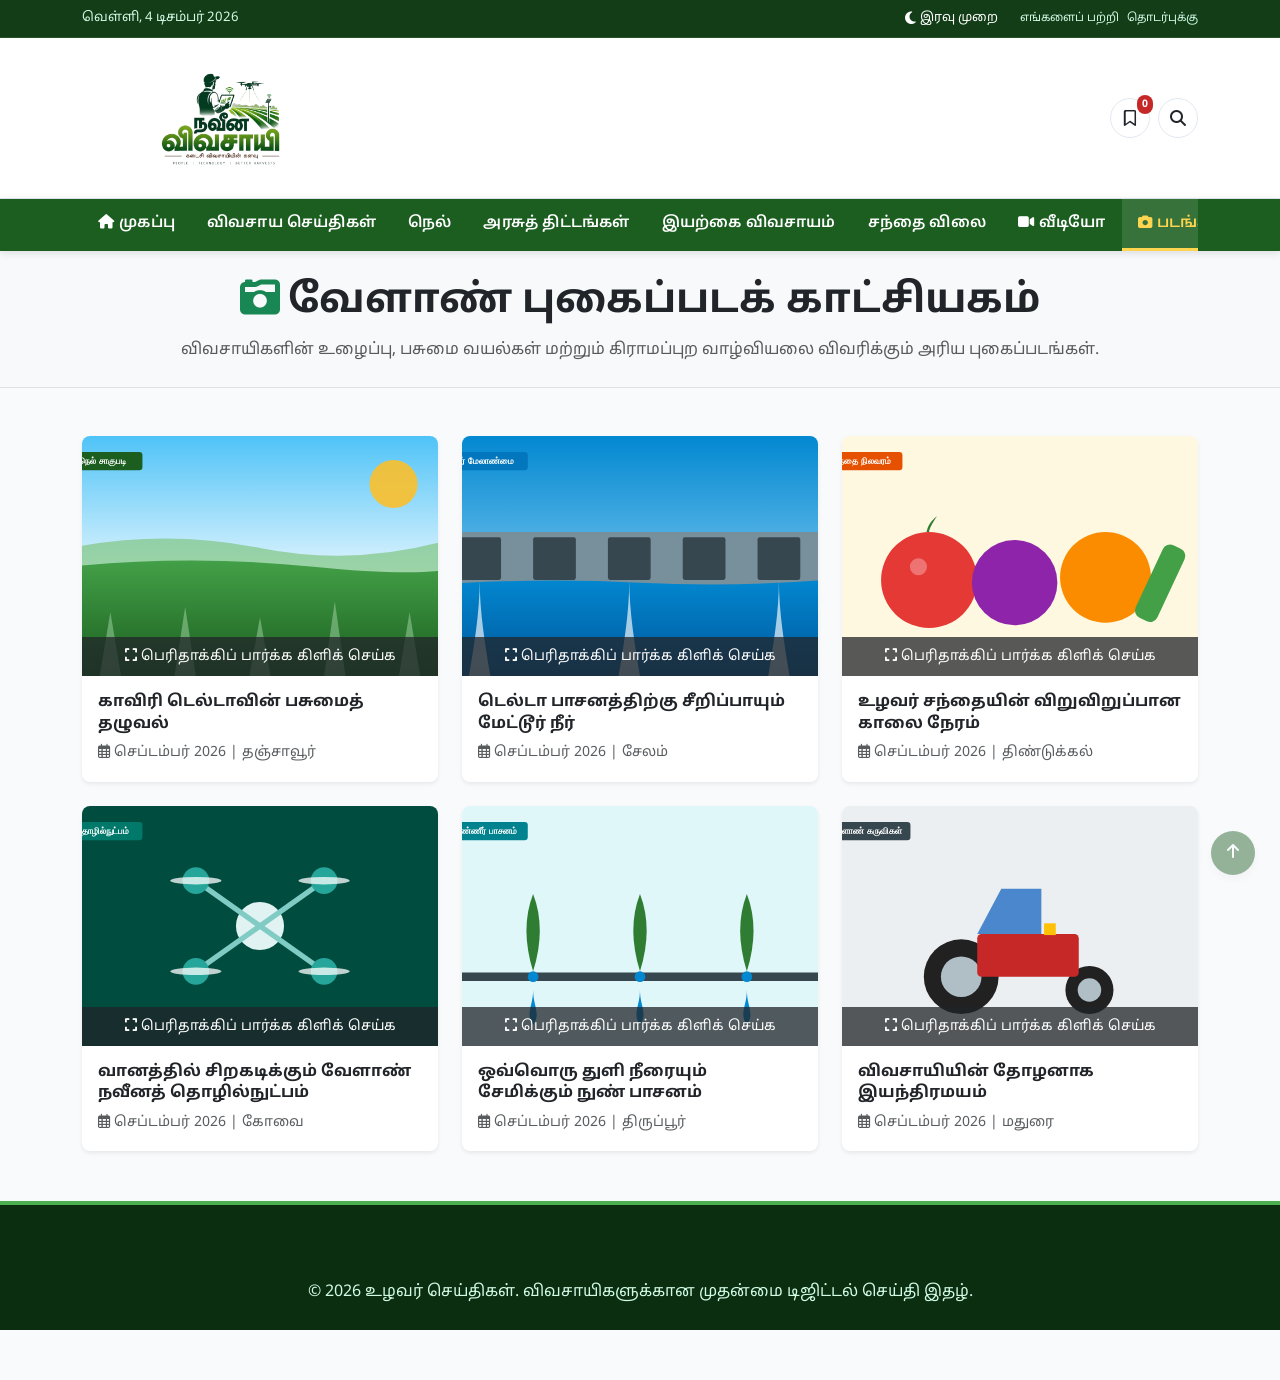
<file: agri-news/photo.html>
<!DOCTYPE html>
<html lang="ta" data-bs-theme="light">
<head>
  <meta charset="UTF-8">
  <meta name="viewport" content="width=device-width, initial-scale=1.0">
  <title>புகைப்படத் தொகுப்பு | உழவர் செய்திகள்</title>
  <meta name="description" content="தமிழ்நாடு விவசாய நிலங்களின் களப் புகைப்படங்கள், அறுவடை விழாக்கள் மற்றும் பாரம்பரிய வேளாண் புகைப்படக் காட்சிகள்.">
  <link rel="canonical" href="photo.html">

  <!-- Bootstrap 5 CSS CDN -->
  <link href="https://cdn.jsdelivr.net/npm/bootstrap@5.3.3/dist/css/bootstrap.min.css" rel="stylesheet">
  <!-- Font Awesome Icons CDN -->
  <link href="https://cdnjs.cloudflare.com/ajax/libs/font-awesome/6.5.1/css/all.min.css" rel="stylesheet">
  <!-- Custom Styles -->
  <link rel="stylesheet" href="assets/css/style.css">
  <link rel="stylesheet" href="assets/css/responsive.css">
</head>
<body>

  <!-- Top Utility Bar -->
  <div class="top-utility-bar">
    <div class="container d-flex justify-content-between align-items-center">
      <div>
        <span id="currentTamilDate"><i class="far fa-calendar-alt me-1"></i>திங்கள், 14 செப்டம்பர் 2026</span>
      </div>
      <div class="d-flex align-items-center gap-2">
        <button class="theme-toggle-btn me-2">
          <i class="fas fa-moon me-1"></i><span class="theme-toggle-text d-none d-sm-inline small">இரவு முறை</span>
        </button>
        <a href="about.html" class="d-none d-md-inline small">எங்களைப் பற்றி</a>
        <a href="contact.html" class="d-none d-md-inline small contact-link">தொடர்புக்கு</a>
      </div>
    </div>
  </div>

  <!-- Main Header -->
  <header class="main-header">
    <div class="container d-flex justify-content-between align-items-center">
      <a href="index.html" class="brand-logo-wrap text-decoration-none">
        <div class="brand-icon-box">
          <i class="fas fa-seedling"></i>
        </div>
        <div class="brand-text-box">
          <span class="brand-title">உழவர் செய்திகள்</span>
          <span class="brand-subtitle">விவசாயிகளுக்கான நம்பகமான தகவல் தளம்</span>
        </div>
      </a>
      <div class="d-flex align-items-center gap-2">
        <button class="header-action-btn" id="openBookmarksModalBtn" title="சேமிக்கப்பட்ட செய்திகள்">
          <i class="far fa-bookmark"></i>
          <span class="header-badge bookmark-count-badge">0</span>
        </button>
        <a href="search.html" class="header-action-btn" title="தேடல்"><i class="fas fa-search"></i></a>
        <button class="header-action-btn d-lg-none" type="button" data-bs-toggle="offcanvas" data-bs-target="#mobileOffcanvasNav"><i class="fas fa-bars"></i></button>
      </div>
    </div>
  </header>

  <!-- Sticky Nav -->
  <nav class="sticky-nav-wrapper d-none d-lg-block">
    <div class="container">
      <ul class="category-nav-list">
        <li class="category-nav-item"><a href="index.html" class="category-nav-link"><i class="fas fa-home"></i>முகப்பு</a></li>
        <li class="category-nav-item"><a href="category.html?category=agriculture-news" class="category-nav-link">விவசாய செய்திகள்</a></li>
        <li class="category-nav-item"><a href="category.html?category=paddy" class="category-nav-link">நெல்</a></li>
        <li class="category-nav-item"><a href="category.html?category=government-schemes" class="category-nav-link">அரசுத் திட்டங்கள்</a></li>
        <li class="category-nav-item"><a href="category.html?category=organic-farming" class="category-nav-link">இயற்கை விவசாயம்</a></li>
        <li class="category-nav-item"><a href="category.html?category=market-prices" class="category-nav-link">சந்தை விலை</a></li>
        <li class="category-nav-item"><a href="video.html" class="category-nav-link"><i class="fas fa-video"></i>வீடியோ</a></li>
        <li class="category-nav-item"><a href="photo.html" class="category-nav-link active"><i class="fas fa-camera"></i>படங்கள்</a></li>
      </ul>
    </div>
  </nav>

  <!-- Photo Gallery Header -->
  <section class="py-4 bg-light border-bottom text-center">
    <div class="container">
      <h1 class="fw-bold mb-2"><i class="fas fa-camera-retro me-2 text-success"></i>வேளாண் புகைப்படக் காட்சியகம்</h1>
      <p class="text-muted mb-0">விவசாயிகளின் உழைப்பு, பசுமை வயல்கள் மற்றும் கிராமப்புற வாழ்வியலை விவரிக்கும் அரிய புகைப்படங்கள்.</p>
    </div>
  </section>

  <!-- Gallery Grid -->
  <main class="container my-5">
    <div class="row g-4" id="photoGalleryGrid">

      <div class="col-sm-6 col-lg-4">
        <div class="card border-0 shadow-sm rounded-3 overflow-hidden h-100 photo-gallery-item">
          <div class="position-relative cursor-pointer open-photo-lightbox" data-src="https://images.unsplash.com/photo-1500937386664-56d1dfef3854?auto=format&fit=crop&w=1200&q=80" data-caption="தஞ்சை டெல்டாவில் பொன்னிறமாக விளைந்து நிற்கும் சம்பா நெற்பயிர்கள்">
            <img src="https://images.unsplash.com/photo-1500937386664-56d1dfef3854?auto=format&fit=crop&w=800&q=80" class="card-img-top" alt="நெல் வயல்" style="height: 240px; object-fit: cover;" onerror="this.src='assets/images/articles/paddy-field.svg'">
            <div class="position-absolute bottom-0 start-0 end-0 bg-dark bg-opacity-75 p-2 text-white small text-center">
              <i class="fas fa-expand me-1"></i>பெரிதாக்கிப் பார்க்க கிளிக் செய்க
            </div>
          </div>
          <div class="card-body">
            <h6 class="fw-bold mb-1">காவிரி டெல்டாவின் பசுமைத் தழுவல்</h6>
            <small class="text-muted"><i class="far fa-calendar-alt me-1"></i>செப்டம்பர் 2026 | தஞ்சாவூர்</small>
          </div>
        </div>
      </div>

      <div class="col-sm-6 col-lg-4">
        <div class="card border-0 shadow-sm rounded-3 overflow-hidden h-100 photo-gallery-item">
          <div class="position-relative cursor-pointer open-photo-lightbox" data-src="https://images.unsplash.com/photo-1541888946425-d0fbb1861593?auto=format&fit=crop&w=1200&q=80" data-caption="மேட்டூர் அணையிலிருந்து ஆர்ப்பரித்து பாயும் காவிரியின் நீர்">
            <img src="https://images.unsplash.com/photo-1541888946425-d0fbb1861593?auto=format&fit=crop&w=800&q=80" class="card-img-top" alt="மேட்டூர் அணை" style="height: 240px; object-fit: cover;" onerror="this.src='assets/images/articles/water-dam.svg'">
            <div class="position-absolute bottom-0 start-0 end-0 bg-dark bg-opacity-75 p-2 text-white small text-center">
              <i class="fas fa-expand me-1"></i>பெரிதாக்கிப் பார்க்க கிளிக் செய்க
            </div>
          </div>
          <div class="card-body">
            <h6 class="fw-bold mb-1">டெல்டா பாசனத்திற்கு சீறிப்பாயும் மேட்டூர் நீர்</h6>
            <small class="text-muted"><i class="far fa-calendar-alt me-1"></i>செப்டம்பர் 2026 | சேலம்</small>
          </div>
        </div>
      </div>

      <div class="col-sm-6 col-lg-4">
        <div class="card border-0 shadow-sm rounded-3 overflow-hidden h-100 photo-gallery-item">
          <div class="position-relative cursor-pointer open-photo-lightbox" data-src="https://images.unsplash.com/photo-1488459716781-31db52582fe9?auto=format&fit=crop&w=1200&q=80" data-caption="கோயம்பேடு மற்றும் ஒட்டன்சத்திரம் உழவர் சந்தைகளில் வண்ணமயமான காய்கறி வரத்து">
            <img src="https://images.unsplash.com/photo-1488459716781-31db52582fe9?auto=format&fit=crop&w=800&q=80" class="card-img-top" alt="காய்கறி சந்தை" style="height: 240px; object-fit: cover;" onerror="this.src='assets/images/articles/vegetables-market.svg'">
            <div class="position-absolute bottom-0 start-0 end-0 bg-dark bg-opacity-75 p-2 text-white small text-center">
              <i class="fas fa-expand me-1"></i>பெரிதாக்கிப் பார்க்க கிளிக் செய்க
            </div>
          </div>
          <div class="card-body">
            <h6 class="fw-bold mb-1">உழவர் சந்தையின் விறுவிறுப்பான காலை நேரம்</h6>
            <small class="text-muted"><i class="far fa-calendar-alt me-1"></i>செப்டம்பர் 2026 | திண்டுக்கல்</small>
          </div>
        </div>
      </div>

      <div class="col-sm-6 col-lg-4">
        <div class="card border-0 shadow-sm rounded-3 overflow-hidden h-100 photo-gallery-item">
          <div class="position-relative cursor-pointer open-photo-lightbox" data-src="https://images.unsplash.com/photo-1527977966376-1c8408f9f108?auto=format&fit=crop&w=1200&q=80" data-caption="வயலில் உரத்தெளிப்பு பணியில் ஈடுபடுத்தப்படும் நவீன வேளாண் ட்ரோன்">
            <img src="https://images.unsplash.com/photo-1527977966376-1c8408f9f108?auto=format&fit=crop&w=800&q=80" class="card-img-top" alt="ட்ரோன் செயல்முறை" style="height: 240px; object-fit: cover;" onerror="this.src='assets/images/articles/agri-drone.svg'">
            <div class="position-absolute bottom-0 start-0 end-0 bg-dark bg-opacity-75 p-2 text-white small text-center">
              <i class="fas fa-expand me-1"></i>பெரிதாக்கிப் பார்க்க கிளிக் செய்க
            </div>
          </div>
          <div class="card-body">
            <h6 class="fw-bold mb-1">வானத்தில் சிறகடிக்கும் வேளாண் நவீனத் தொழில்நுட்பம்</h6>
            <small class="text-muted"><i class="far fa-calendar-alt me-1"></i>செப்டம்பர் 2026 | கோவை</small>
          </div>
        </div>
      </div>

      <div class="col-sm-6 col-lg-4">
        <div class="card border-0 shadow-sm rounded-3 overflow-hidden h-100 photo-gallery-item">
          <div class="position-relative cursor-pointer open-photo-lightbox" data-src="https://images.unsplash.com/photo-1563514227147-6d2ff665a6a0?auto=format&fit=crop&w=1200&q=80" data-caption="சொட்டுநீர் பாசனத்தின் மூலம் செழித்து வளரும் பயிர்கள்">
            <img src="https://images.unsplash.com/photo-1563514227147-6d2ff665a6a0?auto=format&fit=crop&w=800&q=80" class="card-img-top" alt="சொட்டுநீர் பாசனம்" style="height: 240px; object-fit: cover;" onerror="this.src='assets/images/articles/drip-irrigation.svg'">
            <div class="position-absolute bottom-0 start-0 end-0 bg-dark bg-opacity-75 p-2 text-white small text-center">
              <i class="fas fa-expand me-1"></i>பெரிதாக்கிப் பார்க்க கிளிக் செய்க
            </div>
          </div>
          <div class="card-body">
            <h6 class="fw-bold mb-1">ஒவ்வொரு துளி நீரையும் சேமிக்கும் நுண் பாசனம்</h6>
            <small class="text-muted"><i class="far fa-calendar-alt me-1"></i>செப்டம்பர் 2026 | திருப்பூர்</small>
          </div>
        </div>
      </div>

      <div class="col-sm-6 col-lg-4">
        <div class="card border-0 shadow-sm rounded-3 overflow-hidden h-100 photo-gallery-item">
          <div class="position-relative cursor-pointer open-photo-lightbox" data-src="https://images.unsplash.com/photo-1589923188900-85dae523342b?auto=format&fit=crop&w=1200&q=80" data-caption="அறுவடைக்கு பின் நிலத்தை பண்படுத்தும் நவீன டிராக்டர்கள்">
            <img src="https://images.unsplash.com/photo-1589923188900-85dae523342b?auto=format&fit=crop&w=800&q=80" class="card-img-top" alt="டிராக்டர்" style="height: 240px; object-fit: cover;" onerror="this.src='assets/images/articles/tractor-machinery.svg'">
            <div class="position-absolute bottom-0 start-0 end-0 bg-dark bg-opacity-75 p-2 text-white small text-center">
              <i class="fas fa-expand me-1"></i>பெரிதாக்கிப் பார்க்க கிளிக் செய்க
            </div>
          </div>
          <div class="card-body">
            <h6 class="fw-bold mb-1">விவசாயியின் தோழனாக இயந்திரமயம்</h6>
            <small class="text-muted"><i class="far fa-calendar-alt me-1"></i>செப்டம்பர் 2026 | மதுரை</small>
          </div>
        </div>
      </div>

    </div>
  </main>

  <!-- Site Footer -->
  <footer class="site-footer">
    <div class="container text-center py-4">
      <p class="mb-0">© 2026 உழவர் செய்திகள். விவசாயிகளுக்கான முதன்மை டிஜிட்டல் செய்தி இதழ்.</p>
    </div>
  </footer>

  <button id="backToTopBtn"><i class="fas fa-arrow-up"></i></button>

  <!-- jQuery & Bootstrap 5 JS -->
  <script src="https://code.jquery.com/jquery-3.7.1.min.js"></script>
  <script src="https://cdn.jsdelivr.net/npm/bootstrap@5.3.3/dist/js/bootstrap.bundle.min.js"></script>
  <script src="assets/js/common.js"></script>
  <script src="assets/js/app.js"></script>
  <script>
    $(document).ready(function() {
      $('.open-photo-lightbox').on('click', function() {
        const src = $(this).data('src');
        const caption = $(this).data('caption');
        
        let $modal = $('#photoLightboxModal');
        if (!$modal.length) {
          $('body').append(`
            <div class="modal fade" id="photoLightboxModal" tabindex="-1" aria-hidden="true">
              <div class="modal-dialog modal-dialog-centered modal-lg">
                <div class="modal-content bg-transparent border-0 text-center">
                  <div class="position-relative d-inline-block">
                    <button type="button" class="btn-close btn-close-white position-absolute top-0 end-0 m-3" data-bs-dismiss="modal" style="z-index: 10;"></button>
                    <img id="photoLightboxImg" src="" class="img-fluid rounded shadow-lg" alt="">
                    <p id="photoLightboxCaption" class="text-white mt-2 bg-dark bg-opacity-75 py-2 px-3 rounded small"></p>
                  </div>
                </div>
              </div>
            </div>
          `);
          $modal = $('#photoLightboxModal');
        }
        $('#photoLightboxImg').attr('src', src);
        $('#photoLightboxCaption').text(caption);
        const bsModal = new bootstrap.Modal(document.getElementById('photoLightboxModal'));
        bsModal.show();
      });
    });
  </script>
</body>
</html>
</file>
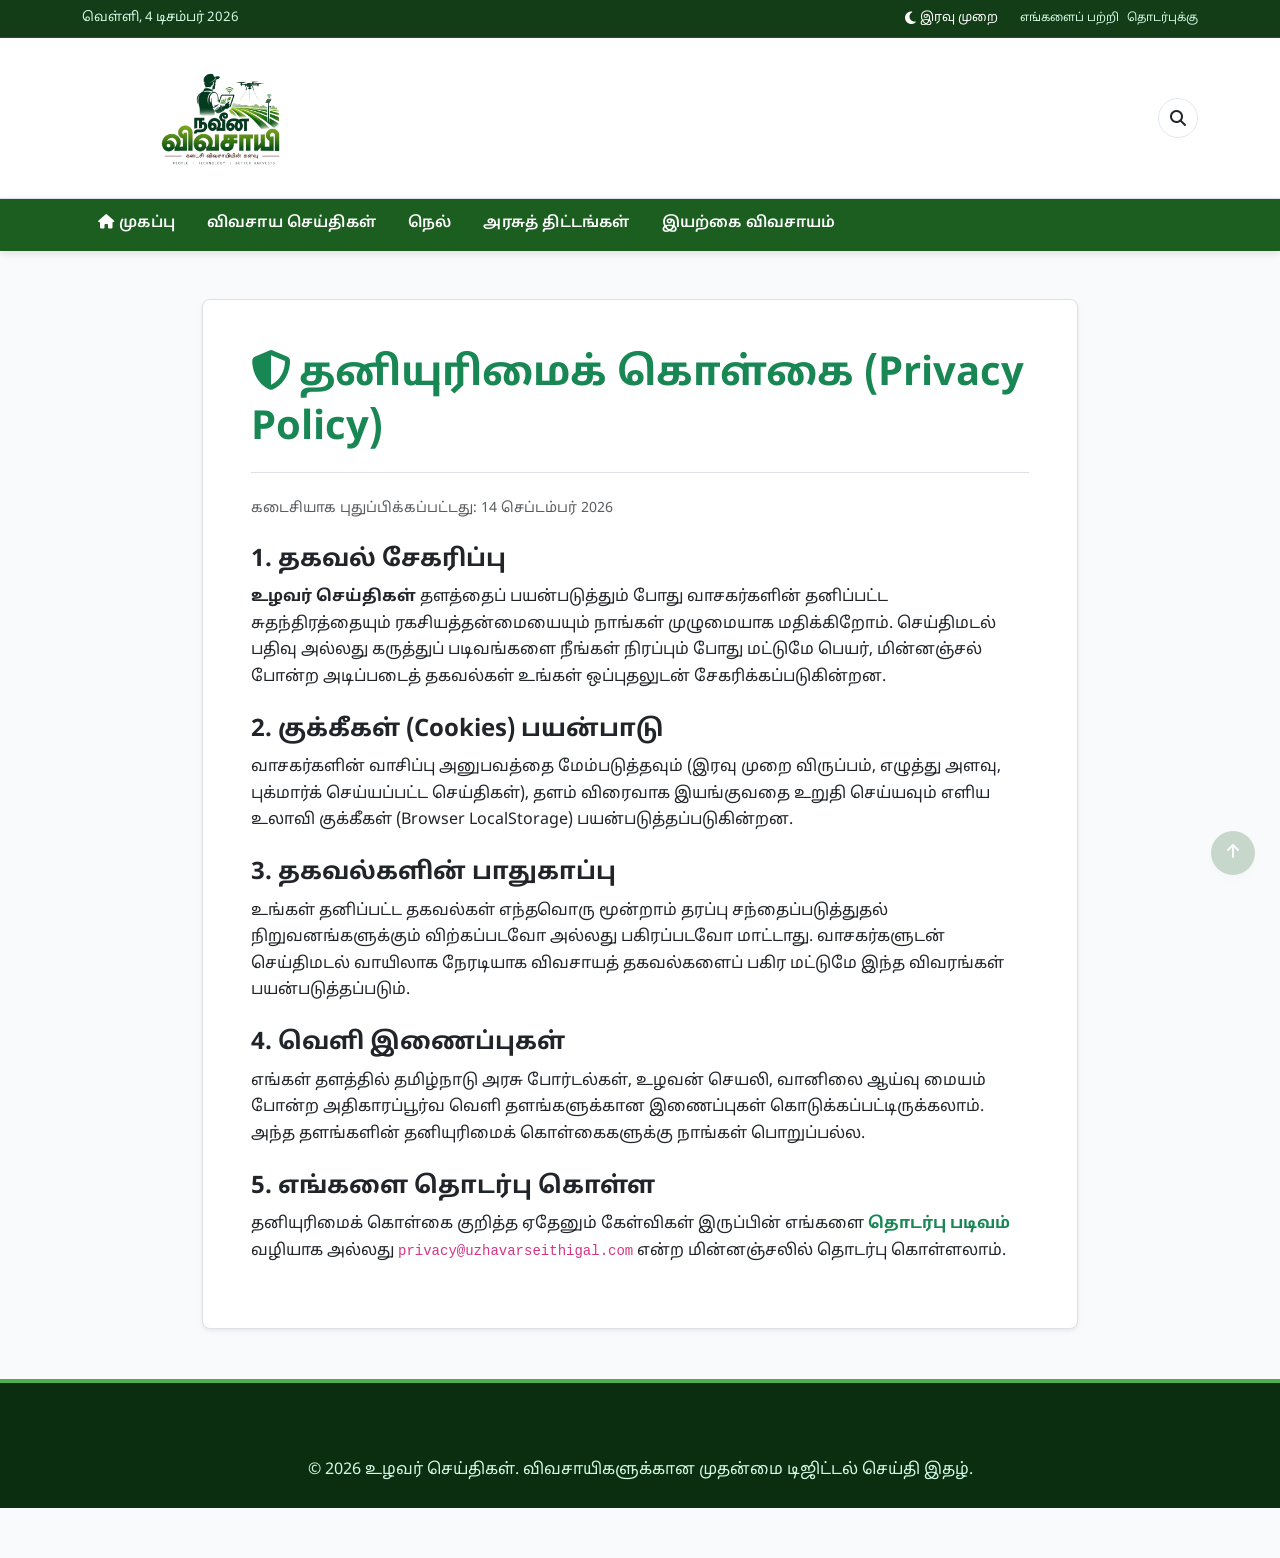
<file: agri-news/privacy-policy.html>
<!DOCTYPE html>
<html lang="ta" data-bs-theme="light">
<head>
  <meta charset="UTF-8">
  <meta name="viewport" content="width=device-width, initial-scale=1.0">
  <title>தனியுரிமைக் கொள்கை | உழவர் செய்திகள்</title>
  <meta name="description" content="உழவர் செய்திகள் இணையதளத்தின் தனியுரிமைக் கொள்கை விவரங்கள்.">
  <link rel="canonical" href="privacy-policy.html">

  <link href="https://cdn.jsdelivr.net/npm/bootstrap@5.3.3/dist/css/bootstrap.min.css" rel="stylesheet">
  <link href="https://cdnjs.cloudflare.com/ajax/libs/font-awesome/6.5.1/css/all.min.css" rel="stylesheet">
  <link rel="stylesheet" href="assets/css/style.css">
  <link rel="stylesheet" href="assets/css/responsive.css">
</head>
<body>

  <!-- Top Utility Bar -->
  <div class="top-utility-bar">
    <div class="container d-flex justify-content-between align-items-center">
      <div>
        <span id="currentTamilDate"><i class="far fa-calendar-alt me-1"></i>திங்கள், 14 செப்டம்பர் 2026</span>
      </div>
      <div class="d-flex align-items-center gap-2">
        <button class="theme-toggle-btn me-2"><i class="fas fa-moon me-1"></i><span class="theme-toggle-text small">இரவு முறை</span></button>
        <a href="about.html" class="d-none d-md-inline small">எங்களைப் பற்றி</a>
        <a href="contact.html" class="d-none d-md-inline small contact-link">தொடர்புக்கு</a>
      </div>
    </div>
  </div>

  <!-- Main Header -->
  <header class="main-header">
    <div class="container d-flex justify-content-between align-items-center">
      <a href="index.html" class="brand-logo-wrap text-decoration-none">
        <div class="brand-icon-box"><i class="fas fa-seedling"></i></div>
        <div class="brand-text-box">
          <span class="brand-title">உழவர் செய்திகள்</span>
          <span class="brand-subtitle">விவசாயிகளுக்கான நம்பகமான தகவல் தளம்</span>
        </div>
      </a>
      <div class="d-flex align-items-center gap-2">
        <a href="search.html" class="header-action-btn" title="தேடல்"><i class="fas fa-search"></i></a>
        <button class="header-action-btn d-lg-none" type="button" data-bs-toggle="offcanvas" data-bs-target="#mobileOffcanvasNav"><i class="fas fa-bars"></i></button>
      </div>
    </div>
  </header>

  <!-- Sticky Nav -->
  <nav class="sticky-nav-wrapper d-none d-lg-block">
    <div class="container">
      <ul class="category-nav-list">
        <li class="category-nav-item"><a href="index.html" class="category-nav-link"><i class="fas fa-home"></i>முகப்பு</a></li>
        <li class="category-nav-item"><a href="category.html?category=agriculture-news" class="category-nav-link">விவசாய செய்திகள்</a></li>
        <li class="category-nav-item"><a href="category.html?category=paddy" class="category-nav-link">நெல்</a></li>
        <li class="category-nav-item"><a href="category.html?category=government-schemes" class="category-nav-link">அரசுத் திட்டங்கள்</a></li>
        <li class="category-nav-item"><a href="category.html?category=organic-farming" class="category-nav-link">இயற்கை விவசாயம்</a></li>
      </ul>
    </div>
  </nav>

  <!-- Privacy Content -->
  <main class="container my-5" style="max-width: 900px;">
    <div class="bg-white p-4 p-md-5 rounded-3 shadow-sm border">
      <h1 class="fw-bold mb-4 text-success border-bottom pb-3"><i class="fas fa-shield-alt me-2"></i>தனியுரிமைக் கொள்கை (Privacy Policy)</h1>
      <p class="text-muted small">கடைசியாக புதுப்பிக்கப்பட்டது: 14 செப்டம்பர் 2026</p>

      <h4 class="fw-bold mt-4">1. தகவல் சேகரிப்பு</h4>
      <p>
        <strong>உழவர் செய்திகள்</strong> தளத்தைப் பயன்படுத்தும் போது வாசகர்களின் தனிப்பட்ட சுதந்திரத்தையும் ரகசியத்தன்மையையும் நாங்கள் முழுமையாக மதிக்கிறோம். செய்திமடல் பதிவு அல்லது கருத்துப் படிவங்களை நீங்கள் நிரப்பும் போது மட்டுமே பெயர், மின்னஞ்சல் போன்ற அடிப்படைத் தகவல்கள் உங்கள் ஒப்புதலுடன் சேகரிக்கப்படுகின்றன.
      </p>

      <h4 class="fw-bold mt-4">2. குக்கீகள் (Cookies) பயன்பாடு</h4>
      <p>
        வாசகர்களின் வாசிப்பு அனுபவத்தை மேம்படுத்தவும் (இரவு முறை விருப்பம், எழுத்து அளவு, புக்மார்க் செய்யப்பட்ட செய்திகள்), தளம் விரைவாக இயங்குவதை உறுதி செய்யவும் எளிய உலாவி குக்கீகள் (Browser LocalStorage) பயன்படுத்தப்படுகின்றன.
      </p>

      <h4 class="fw-bold mt-4">3. தகவல்களின் பாதுகாப்பு</h4>
      <p>
        உங்கள் தனிப்பட்ட தகவல்கள் எந்தவொரு மூன்றாம் தரப்பு சந்தைப்படுத்துதல் நிறுவனங்களுக்கும் விற்கப்படவோ அல்லது பகிரப்படவோ மாட்டாது. வாசகர்களுடன் செய்திமடல் வாயிலாக நேரடியாக விவசாயத் தகவல்களைப் பகிர மட்டுமே இந்த விவரங்கள் பயன்படுத்தப்படும்.
      </p>

      <h4 class="fw-bold mt-4">4. வெளி இணைப்புகள்</h4>
      <p>
        எங்கள் தளத்தில் தமிழ்நாடு அரசு போர்டல்கள், உழவன் செயலி, வானிலை ஆய்வு மையம் போன்ற அதிகாரப்பூர்வ வெளி தளங்களுக்கான இணைப்புகள் கொடுக்கப்பட்டிருக்கலாம். அந்த தளங்களின் தனியுரிமைக் கொள்கைகளுக்கு நாங்கள் பொறுப்பல்ல.
      </p>

      <h4 class="fw-bold mt-4">5. எங்களை தொடர்பு கொள்ள</h4>
      <p>
        தனியுரிமைக் கொள்கை குறித்த ஏதேனும் கேள்விகள் இருப்பின் எங்களை <a href="contact.html" class="text-success fw-bold">தொடர்பு படிவம்</a> வழியாக அல்லது <code>privacy@uzhavarseithigal.com</code> என்ற மின்னஞ்சலில் தொடர்பு கொள்ளலாம்.
      </p>
    </div>
  </main>

  <!-- Site Footer -->
  <footer class="site-footer">
    <div class="container text-center py-4">
      <p class="mb-0">© 2026 உழவர் செய்திகள். விவசாயிகளுக்கான முதன்மை டிஜிட்டல் செய்தி இதழ்.</p>
    </div>
  </footer>

  <button id="backToTopBtn"><i class="fas fa-arrow-up"></i></button>

  <script src="https://code.jquery.com/jquery-3.7.1.min.js"></script>
  <script src="https://cdn.jsdelivr.net/npm/bootstrap@5.3.3/dist/js/bootstrap.bundle.min.js"></script>
  <script src="assets/js/common.js"></script>
  <script src="assets/js/app.js"></script>
</body>
</html>
</file>
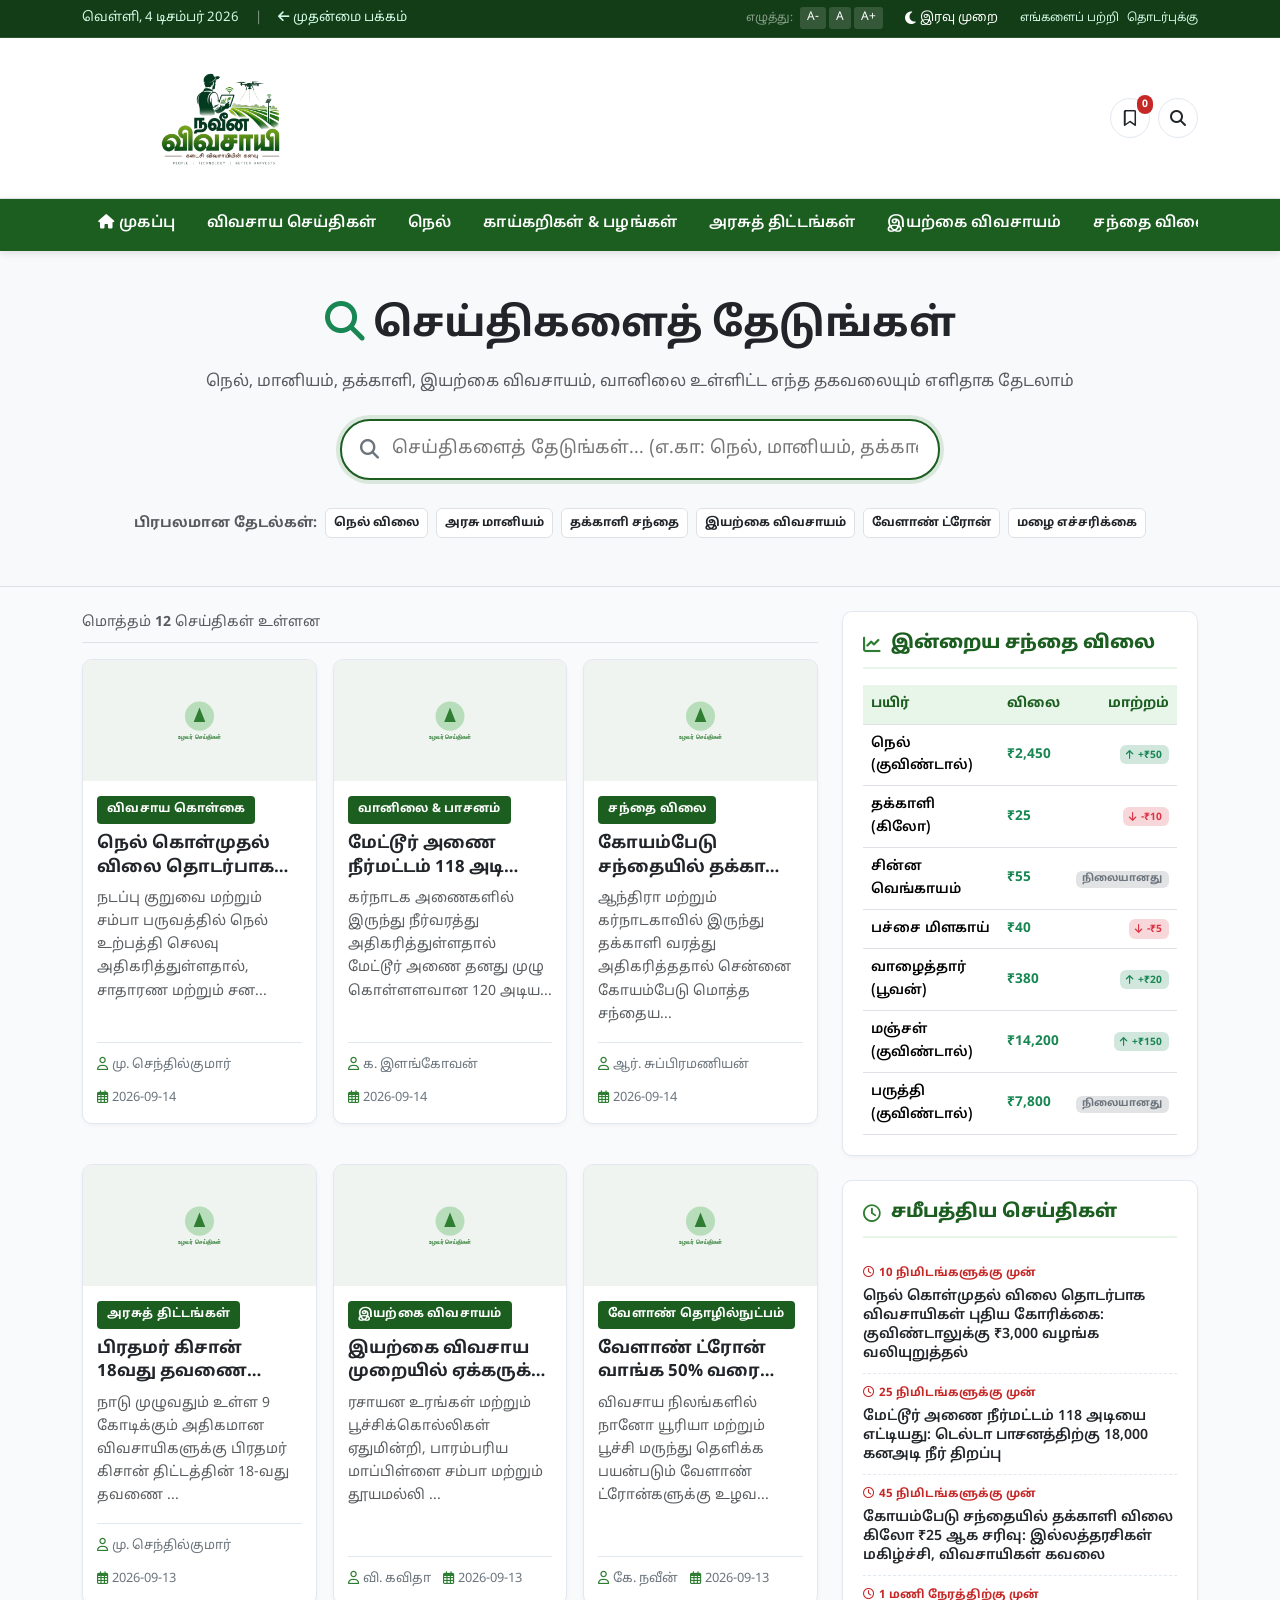
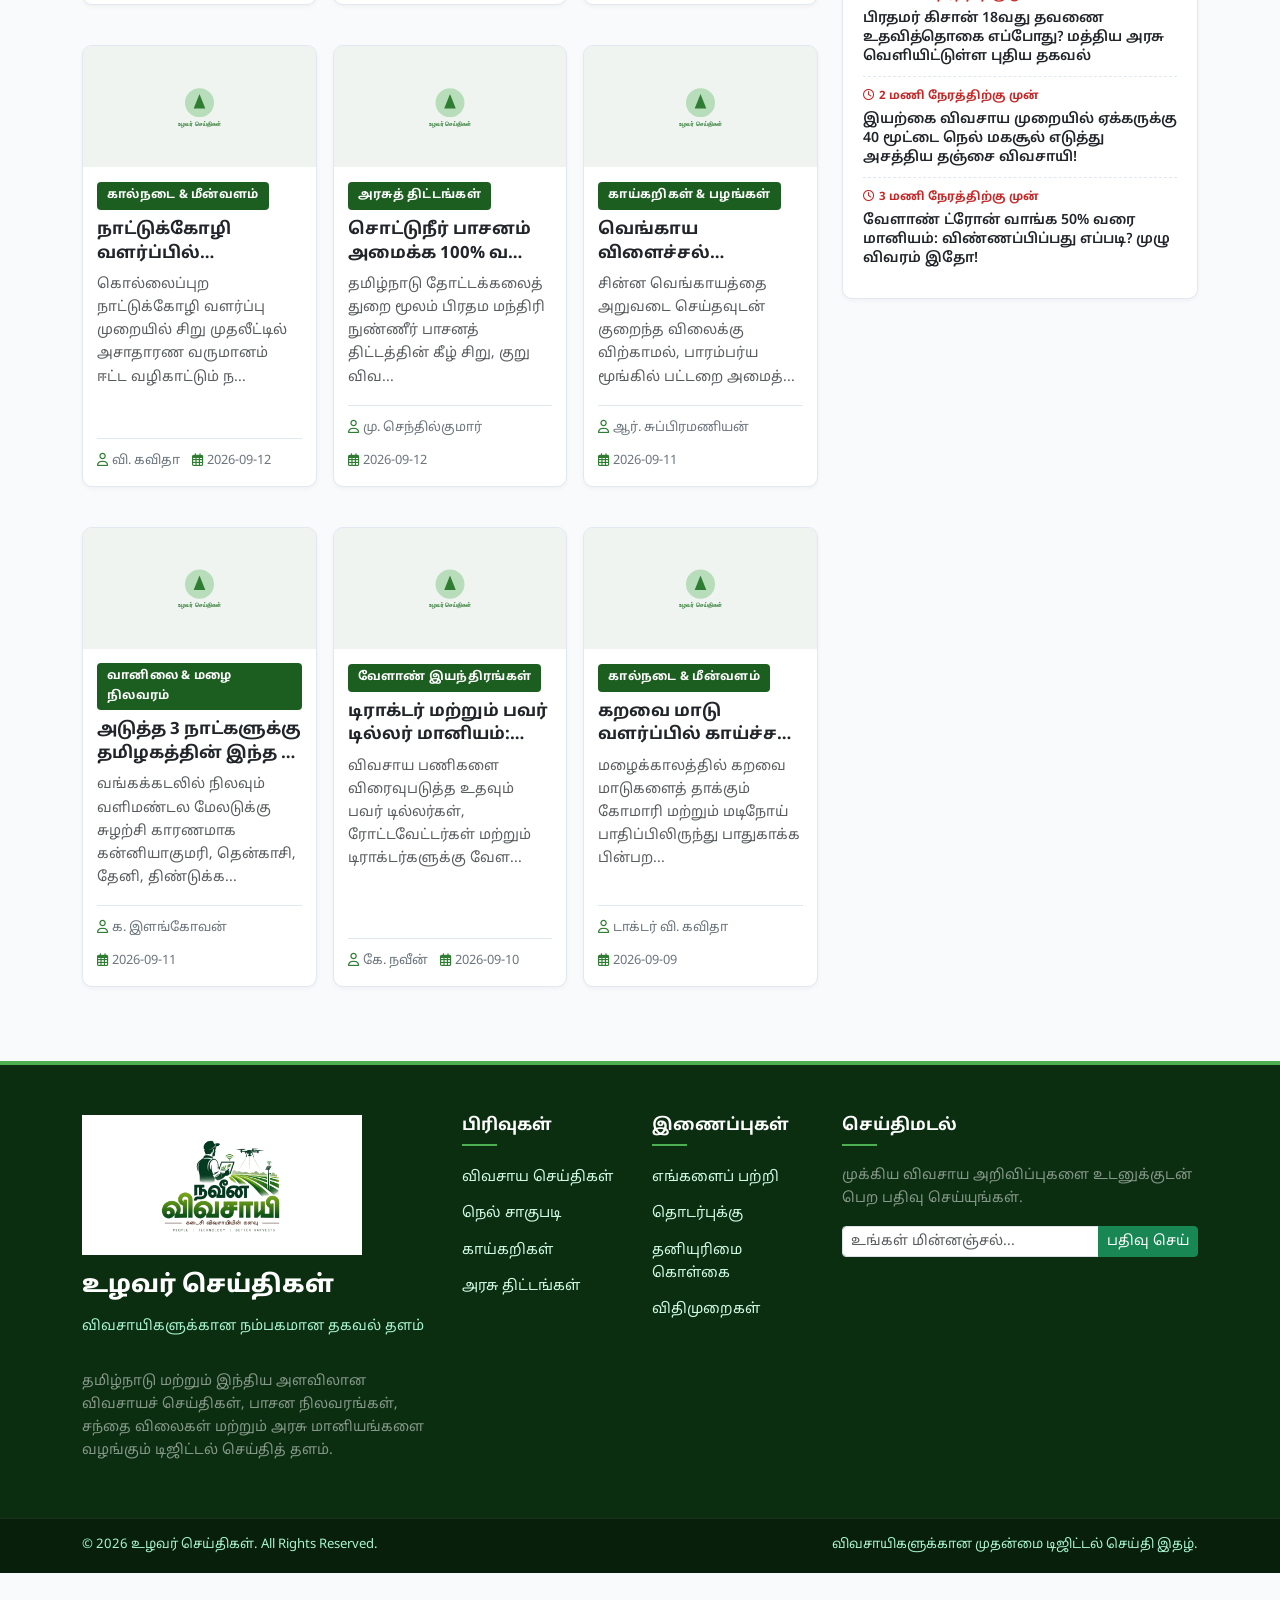
<file: agri-news/search.html>
<!DOCTYPE html>
<html lang="ta" data-bs-theme="light">
<head>
  <meta charset="UTF-8">
  <meta name="viewport" content="width=device-width, initial-scale=1.0">
  <title>செய்தித் தேடல் | உழவர் செய்திகள்</title>
  <meta name="description" content="விவசாய செய்திகள், பயிர்கள், விலைகள் மற்றும் அரசு திட்டங்களைத் தேடுங்கள்.">
  <link rel="canonical" href="search.html">

  <!-- Bootstrap 5 CSS CDN -->
  <link href="https://cdn.jsdelivr.net/npm/bootstrap@5.3.3/dist/css/bootstrap.min.css" rel="stylesheet">
  <!-- Font Awesome Icons CDN -->
  <link href="https://cdnjs.cloudflare.com/ajax/libs/font-awesome/6.5.1/css/all.min.css" rel="stylesheet">
  <!-- Custom Styles -->
  <link rel="stylesheet" href="assets/css/style.css">
  <link rel="stylesheet" href="assets/css/responsive.css">
</head>
<body>

  <!-- Top Utility Bar -->
  <div class="top-utility-bar">
    <div class="container d-flex justify-content-between align-items-center">
      <div class="d-flex align-items-center gap-3">
        <span id="currentTamilDate"><i class="far fa-calendar-alt me-1"></i>திங்கள், 14 செப்டம்பர் 2026</span>
        <span class="d-none d-md-inline text-white-50">|</span>
        <a href="index.html" class="d-none d-md-inline text-decoration-none">
          <i class="fas fa-arrow-left me-1"></i>முதன்மை பக்கம்
        </a>
      </div>
      <div class="d-flex align-items-center gap-2">
        <div class="d-none d-sm-flex align-items-center me-2">
          <span class="me-1 text-white-50 small">எழுத்து:</span>
          <button class="font-size-btn" id="fontDecreaseBtn">A-</button>
          <button class="font-size-btn" id="fontResetBtn">A</button>
          <button class="font-size-btn" id="fontIncreaseBtn">A+</button>
        </div>
        <button class="theme-toggle-btn me-2">
          <i class="fas fa-moon me-1"></i><span class="theme-toggle-text d-none d-sm-inline small">இரவு முறை</span>
        </button>
        <a href="about.html" class="d-none d-md-inline small">எங்களைப் பற்றி</a>
        <a href="contact.html" class="d-none d-md-inline small contact-link">தொடர்புக்கு</a>
      </div>
    </div>
  </div>

  <!-- Main Header -->
  <header class="main-header">
    <div class="container d-flex justify-content-between align-items-center">
      <a href="index.html" class="brand-logo-wrap text-decoration-none">
        <div class="brand-icon-box">
          <i class="fas fa-seedling"></i>
        </div>
        <div class="brand-text-box">
          <span class="brand-title">உழவர் செய்திகள்</span>
          <span class="brand-subtitle">விவசாயிகளுக்கான நம்பகமான தகவல் தளம்</span>
        </div>
      </a>
      <div class="d-flex align-items-center gap-2">
        <button class="header-action-btn" id="openBookmarksModalBtn" title="சேமிக்கப்பட்ட செய்திகள்">
          <i class="far fa-bookmark"></i>
          <span class="header-badge bookmark-count-badge">0</span>
        </button>
        <a href="search.html" class="header-action-btn active" title="தேடல்">
          <i class="fas fa-search"></i>
        </a>
        <button class="header-action-btn d-lg-none" type="button" data-bs-toggle="offcanvas" data-bs-target="#mobileOffcanvasNav" title="பட்டியல்">
          <i class="fas fa-bars"></i>
        </button>
      </div>
    </div>
  </header>

  <!-- Sticky Category Navigation (Desktop) -->
  <nav class="sticky-nav-wrapper d-none d-lg-block">
    <div class="container">
      <ul class="category-nav-list">
        <li class="category-nav-item"><a href="index.html" class="category-nav-link"><i class="fas fa-home"></i>முகப்பு</a></li>
        <li class="category-nav-item"><a href="category.html?category=agriculture-news" class="category-nav-link">விவசாய செய்திகள்</a></li>
        <li class="category-nav-item"><a href="category.html?category=paddy" class="category-nav-link">நெல்</a></li>
        <li class="category-nav-item"><a href="category.html?category=horticulture" class="category-nav-link">காய்கறிகள் & பழங்கள்</a></li>
        <li class="category-nav-item"><a href="category.html?category=government-schemes" class="category-nav-link">அரசுத் திட்டங்கள்</a></li>
        <li class="category-nav-item"><a href="category.html?category=organic-farming" class="category-nav-link">இயற்கை விவசாயம்</a></li>
        <li class="category-nav-item"><a href="category.html?category=market-prices" class="category-nav-link">சந்தை விலை</a></li>
        <li class="category-nav-item"><a href="category.html?category=weather" class="category-nav-link">வானிலை</a></li>
        <li class="category-nav-item"><a href="category.html?category=technology" class="category-nav-link">தொழில்நுட்பம்</a></li>
        <li class="category-nav-item"><a href="category.html?category=livestock" class="category-nav-link">கால்நடை</a></li>
        <li class="category-nav-item"><a href="video.html" class="category-nav-link"><i class="fas fa-video"></i>வீடியோ</a></li>
        <li class="category-nav-item"><a href="photo.html" class="category-nav-link"><i class="fas fa-camera"></i>படங்கள்</a></li>
      </ul>
    </div>
  </nav>

  <!-- Search Hero Header Area -->
  <section class="py-5 bg-light border-bottom">
    <div class="container text-center">
      <h1 class="fw-bold mb-3"><i class="fas fa-search me-2 text-success"></i>செய்திகளைத் தேடுங்கள்</h1>
      <p class="text-muted mb-4">நெல், மானியம், தக்காளி, இயற்கை விவசாயம், வானிலை உள்ளிட்ட எந்த தகவலையும் எளிதாக தேடலாம்</p>

      <div class="search-input-group">
        <form id="searchPageForm" class="position-relative">
          <i class="fas fa-search search-icon-inside"></i>
          <input type="text" id="searchInputField" class="search-large-input" placeholder="செய்திகளைத் தேடுங்கள்... (எ.கா: நெல், மானியம், தக்காளி)" autofocus>
        </form>
      </div>

      <!-- Quick Search Keywords -->
      <div class="d-flex justify-content-center align-items-center flex-wrap gap-2 mt-3">
        <span class="small text-muted fw-bold">பிரபலமான தேடல்கள்:</span>
        <a href="search.html?q=நெல்" class="badge bg-white text-dark border p-2 text-decoration-none">நெல் விலை</a>
        <a href="search.html?q=மானியம்" class="badge bg-white text-dark border p-2 text-decoration-none">அரசு மானியம்</a>
        <a href="search.html?q=தக்காளி" class="badge bg-white text-dark border p-2 text-decoration-none">தக்காளி சந்தை</a>
        <a href="search.html?q=இயற்கை" class="badge bg-white text-dark border p-2 text-decoration-none">இயற்கை விவசாயம்</a>
        <a href="search.html?q=ட்ரோன்" class="badge bg-white text-dark border p-2 text-decoration-none">வேளாண் ட்ரோன்</a>
        <a href="search.html?q=மழை" class="badge bg-white text-dark border p-2 text-decoration-none">மழை எச்சரிக்கை</a>
      </div>
    </div>
  </section>

  <!-- Search Results Content Area -->
  <main class="container my-4">
    <div class="row g-4">
      <div class="col-lg-8">
        <!-- Results Status Counter -->
        <div class="d-flex justify-content-between align-items-center mb-3 pb-2 border-bottom">
          <span class="text-muted small" id="searchResultCount">முடிவுகள் கணக்கிடப்படுகின்றன...</span>
        </div>

        <!-- Dynamic Results Grid -->
        <div class="row g-3" id="searchResultsGrid">
          <!-- Populated by search.js -->
        </div>
      </div>

      <!-- Right Sidebar -->
      <aside class="col-lg-4 sidebar-column">
        <!-- Market Prices Widget -->
        <div class="sidebar-widget">
          <div class="widget-header">
            <i class="fas fa-chart-line widget-icon"></i>
            <h4 class="widget-header-title">இன்றைய சந்தை விலை</h4>
          </div>
          <div class="table-responsive">
            <table class="table market-table align-middle">
              <thead>
                <tr><th>பயிர்</th><th>விலை</th><th class="text-end">மாற்றம்</th></tr>
              </thead>
              <tbody id="sidebarMarketPriceBody"></tbody>
            </table>
          </div>
        </div>

        <!-- Latest News -->
        <div class="sidebar-widget">
          <div class="widget-header">
            <i class="far fa-clock widget-icon"></i>
            <h4 class="widget-header-title">சமீபத்திய செய்திகள்</h4>
          </div>
          <ul class="latest-news-list" id="sidebarLatestNewsList"></ul>
        </div>
      </aside>
    </div>
  </main>

  <!-- Site Footer -->
  <footer class="site-footer">
    <div class="container">
      <div class="row g-4">
        <div class="col-lg-4 col-md-6">
          <div class="brand-logo-wrap mb-3">
            <div class="brand-icon-box bg-white text-success">
              <i class="fas fa-seedling"></i>
            </div>
            <div>
              <span class="footer-brand-title d-block">உழவர் செய்திகள்</span>
              <span class="footer-subtitle d-block">விவசாயிகளுக்கான நம்பகமான தகவல் தளம்</span>
            </div>
          </div>
          <p class="small text-white-50">
            தமிழ்நாடு மற்றும் இந்திய அளவிலான விவசாயச் செய்திகள், பாசன நிலவரங்கள், சந்தை விலைகள் மற்றும் அரசு மானியங்களை வழங்கும் டிஜிட்டல் செய்தித் தளம்.
          </p>
        </div>
        <div class="col-lg-2 col-md-6">
          <h5 class="footer-heading">பிரிவுகள்</h5>
          <ul class="footer-link-list">
            <li><a href="category.html?category=agriculture-news">விவசாய செய்திகள்</a></li>
            <li><a href="category.html?category=paddy">நெல் சாகுபடி</a></li>
            <li><a href="category.html?category=horticulture">காய்கறிகள்</a></li>
            <li><a href="category.html?category=government-schemes">அரசு திட்டங்கள்</a></li>
          </ul>
        </div>
        <div class="col-lg-2 col-md-6">
          <h5 class="footer-heading">இணைப்புகள்</h5>
          <ul class="footer-link-list">
            <li><a href="about.html">எங்களைப் பற்றி</a></li>
            <li><a href="contact.html">தொடர்புக்கு</a></li>
            <li><a href="privacy-policy.html">தனியுரிமை கொள்கை</a></li>
            <li><a href="terms.html">விதிமுறைகள்</a></li>
          </ul>
        </div>
        <div class="col-lg-4 col-md-6">
          <h5 class="footer-heading">செய்திமடல்</h5>
          <p class="small text-white-50">முக்கிய விவசாய அறிவிப்புகளை உடனுக்குடன் பெற பதிவு செய்யுங்கள்.</p>
          <form id="footerNewsletterForm">
            <div class="input-group">
              <input type="email" class="form-control form-control-sm" placeholder="உங்கள் மின்னஞ்சல்..." required>
              <button class="btn btn-success btn-sm" type="submit">பதிவு செய்</button>
            </div>
          </form>
        </div>
      </div>
    </div>
    <div class="footer-bottom-bar text-center">
      <div class="container d-flex flex-column flex-md-row justify-content-between align-items-center gap-2">
        <span>© 2026 உழவர் செய்திகள். All Rights Reserved.</span>
        <span>விவசாயிகளுக்கான முதன்மை டிஜிட்டல் செய்தி இதழ்.</span>
      </div>
    </div>
  </footer>

  <!-- Mobile Bottom Sticky Navigation -->
  <nav class="mobile-bottom-bar">
    <ul class="mobile-bottom-nav">
      <li class="mobile-bottom-item"><a href="index.html" class="mobile-bottom-link"><i class="fas fa-home"></i><span>முகப்பு</span></a></li>
      <li class="mobile-bottom-item"><a href="category.html?category=agriculture-news" class="mobile-bottom-link"><i class="fas fa-newspaper"></i><span>செய்திகள்</span></a></li>
      <li class="mobile-bottom-item"><a href="category.html?category=market-prices" class="mobile-bottom-link"><i class="fas fa-chart-line"></i><span>சந்தை</span></a></li>
      <li class="mobile-bottom-item"><a href="search.html" class="mobile-bottom-link active"><i class="fas fa-search"></i><span>தேடல்</span></a></li>
      <li class="mobile-bottom-item"><a href="#" class="mobile-bottom-link open-bookmarks-link"><i class="fas fa-bookmark"></i><span>சேமிப்பு</span></a></li>
    </ul>
  </nav>

  <!-- Mobile Offcanvas Menu -->
  <div class="offcanvas offcanvas-start offcanvas-agri-menu" tabindex="-1" id="mobileOffcanvasNav">
    <div class="offcanvas-header">
      <h5 class="offcanvas-title fw-bold"><i class="fas fa-seedling me-2 text-warning"></i>உழவர் செய்திகள்</h5>
      <button type="button" class="btn-close" data-bs-dismiss="offcanvas"></button>
    </div>
    <div class="offcanvas-body p-0">
      <ul class="offcanvas-nav-list">
        <li class="offcanvas-nav-item"><a href="index.html" class="offcanvas-nav-link"><i class="fas fa-home"></i>முகப்பு</a></li>
        <li class="offcanvas-nav-item"><a href="category.html?category=agriculture-news" class="offcanvas-nav-link"><i class="fas fa-newspaper"></i>விவசாய செய்திகள்</a></li>
        <li class="offcanvas-nav-item"><a href="category.html?category=paddy" class="offcanvas-nav-link"><i class="fas fa-seedling"></i>நெல் சாகுபடி</a></li>
        <li class="offcanvas-nav-item"><a href="category.html?category=horticulture" class="offcanvas-nav-link"><i class="fas fa-carrot"></i>காய்கறிகள் & பழங்கள்</a></li>
        <li class="offcanvas-nav-item"><a href="category.html?category=government-schemes" class="offcanvas-nav-link"><i class="fas fa-landmark"></i>அரசுத் திட்டங்கள்</a></li>
        <li class="offcanvas-nav-item"><a href="category.html?category=organic-farming" class="offcanvas-nav-link"><i class="fas fa-leaf"></i>இயற்கை விவசாயம்</a></li>
        <li class="offcanvas-nav-item"><a href="category.html?category=market-prices" class="offcanvas-nav-link"><i class="fas fa-chart-line"></i>சந்தை விலை</a></li>
      </ul>
    </div>
  </div>

  <button id="backToTopBtn" title="மேலே செல்ல"><i class="fas fa-arrow-up"></i></button>

  <!-- jQuery & Bootstrap 5 JS CDN -->
  <script src="https://code.jquery.com/jquery-3.7.1.min.js"></script>
  <script src="https://cdn.jsdelivr.net/npm/bootstrap@5.3.3/dist/js/bootstrap.bundle.min.js"></script>

  <!-- Custom Scripts -->
  <script src="assets/js/common.js"></script>
  <script src="assets/js/app.js"></script>
  <script src="assets/js/search.js"></script>
</body>
</html>
</file>
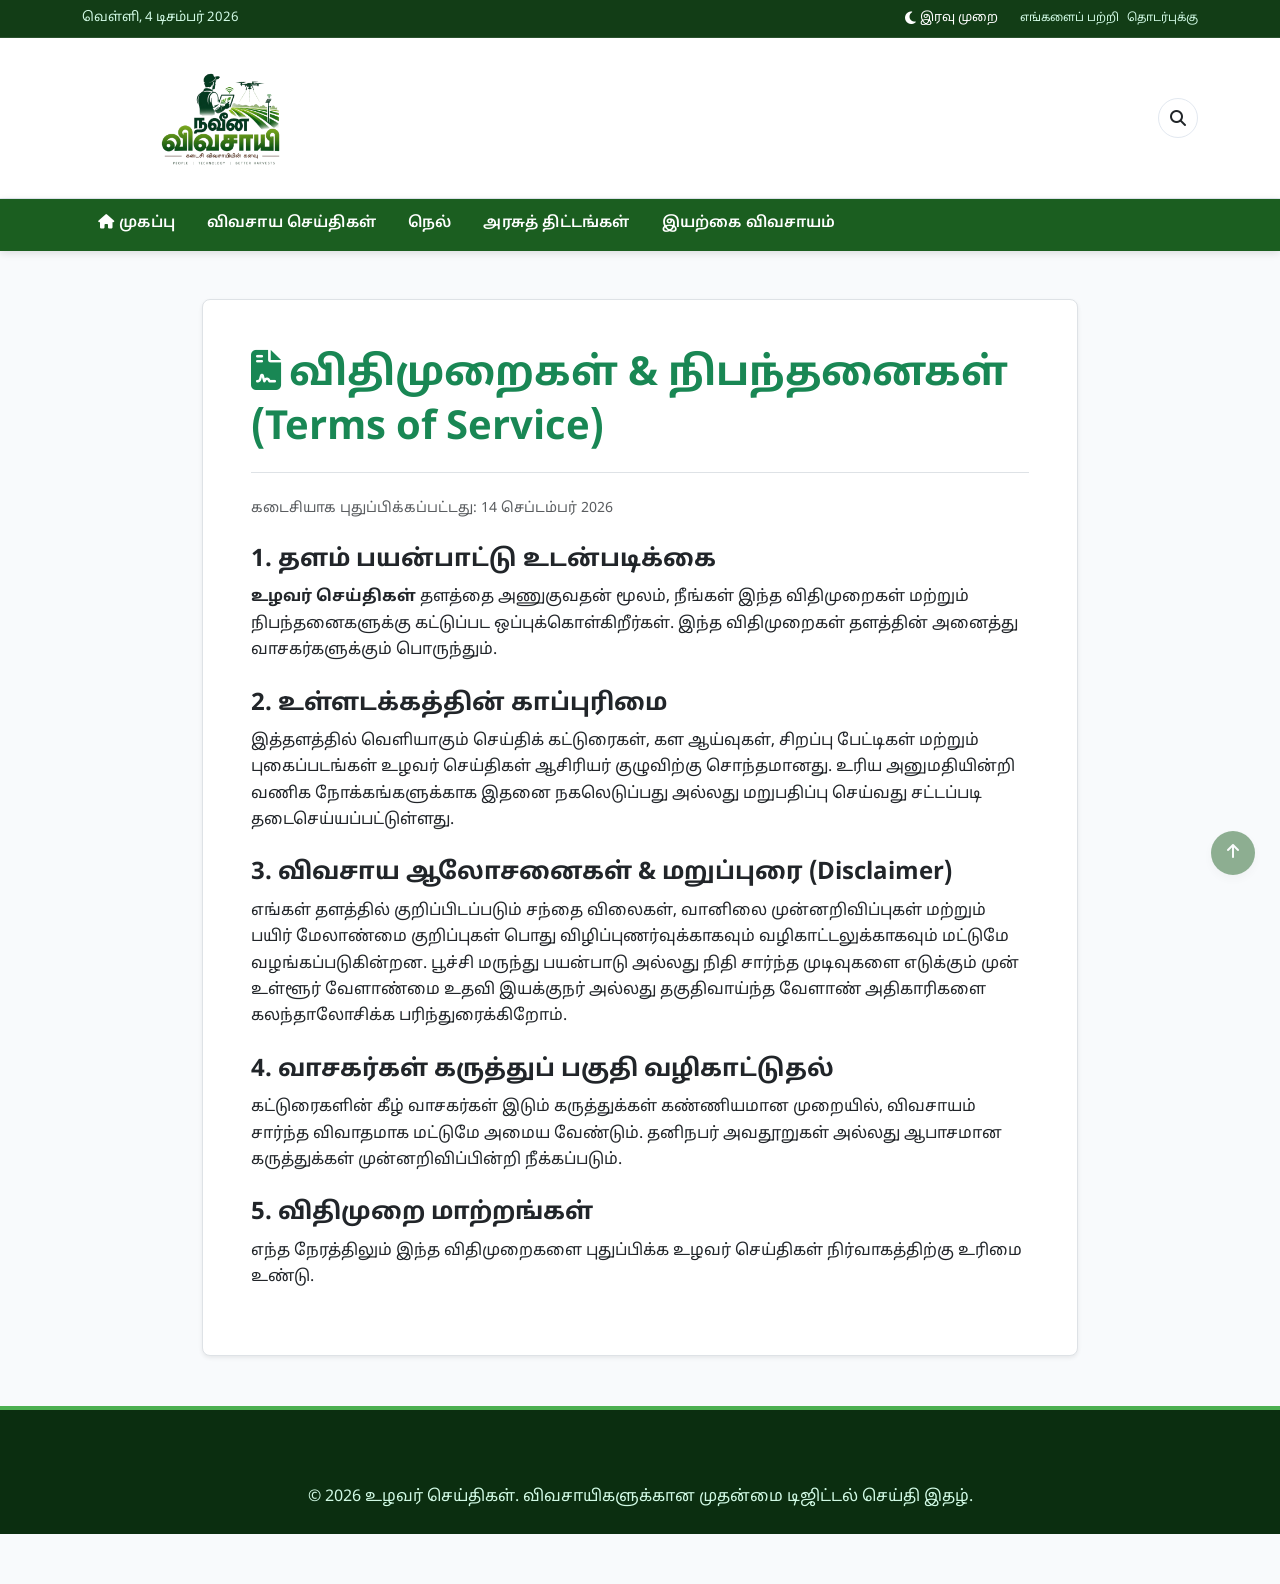
<file: agri-news/terms.html>
<!DOCTYPE html>
<html lang="ta" data-bs-theme="light">
<head>
  <meta charset="UTF-8">
  <meta name="viewport" content="width=device-width, initial-scale=1.0">
  <title>விதிமுறைகள் & நிபந்தனைகள் | உழவர் செய்திகள்</title>
  <meta name="description" content="உழவர் செய்திகள் இணையதள பயன்பாட்டு விதிமுறைகள் மற்றும் நிபந்தனைகள்.">
  <link rel="canonical" href="terms.html">

  <link href="https://cdn.jsdelivr.net/npm/bootstrap@5.3.3/dist/css/bootstrap.min.css" rel="stylesheet">
  <link href="https://cdnjs.cloudflare.com/ajax/libs/font-awesome/6.5.1/css/all.min.css" rel="stylesheet">
  <link rel="stylesheet" href="assets/css/style.css">
  <link rel="stylesheet" href="assets/css/responsive.css">
</head>
<body>

  <!-- Top Utility Bar -->
  <div class="top-utility-bar">
    <div class="container d-flex justify-content-between align-items-center">
      <div>
        <span id="currentTamilDate"><i class="far fa-calendar-alt me-1"></i>திங்கள், 14 செப்டம்பர் 2026</span>
      </div>
      <div class="d-flex align-items-center gap-2">
        <button class="theme-toggle-btn me-2"><i class="fas fa-moon me-1"></i><span class="theme-toggle-text small">இரவு முறை</span></button>
        <a href="about.html" class="d-none d-md-inline small">எங்களைப் பற்றி</a>
        <a href="contact.html" class="d-none d-md-inline small contact-link">தொடர்புக்கு</a>
      </div>
    </div>
  </div>

  <!-- Main Header -->
  <header class="main-header">
    <div class="container d-flex justify-content-between align-items-center">
      <a href="index.html" class="brand-logo-wrap text-decoration-none">
        <div class="brand-icon-box"><i class="fas fa-seedling"></i></div>
        <div class="brand-text-box">
          <span class="brand-title">உழவர் செய்திகள்</span>
          <span class="brand-subtitle">விவசாயிகளுக்கான நம்பகமான தகவல் தளம்</span>
        </div>
      </a>
      <div class="d-flex align-items-center gap-2">
        <a href="search.html" class="header-action-btn" title="தேடல்"><i class="fas fa-search"></i></a>
        <button class="header-action-btn d-lg-none" type="button" data-bs-toggle="offcanvas" data-bs-target="#mobileOffcanvasNav"><i class="fas fa-bars"></i></button>
      </div>
    </div>
  </header>

  <!-- Sticky Nav -->
  <nav class="sticky-nav-wrapper d-none d-lg-block">
    <div class="container">
      <ul class="category-nav-list">
        <li class="category-nav-item"><a href="index.html" class="category-nav-link"><i class="fas fa-home"></i>முகப்பு</a></li>
        <li class="category-nav-item"><a href="category.html?category=agriculture-news" class="category-nav-link">விவசாய செய்திகள்</a></li>
        <li class="category-nav-item"><a href="category.html?category=paddy" class="category-nav-link">நெல்</a></li>
        <li class="category-nav-item"><a href="category.html?category=government-schemes" class="category-nav-link">அரசுத் திட்டங்கள்</a></li>
        <li class="category-nav-item"><a href="category.html?category=organic-farming" class="category-nav-link">இயற்கை விவசாயம்</a></li>
      </ul>
    </div>
  </nav>

  <!-- Terms Content -->
  <main class="container my-5" style="max-width: 900px;">
    <div class="bg-white p-4 p-md-5 rounded-3 shadow-sm border">
      <h1 class="fw-bold mb-4 text-success border-bottom pb-3"><i class="fas fa-file-contract me-2"></i>விதிமுறைகள் & நிபந்தனைகள் (Terms of Service)</h1>
      <p class="text-muted small">கடைசியாக புதுப்பிக்கப்பட்டது: 14 செப்டம்பர் 2026</p>

      <h4 class="fw-bold mt-4">1. தளம் பயன்பாட்டு உடன்படிக்கை</h4>
      <p>
        <strong>உழவர் செய்திகள்</strong> தளத்தை அணுகுவதன் மூலம், நீங்கள் இந்த விதிமுறைகள் மற்றும் நிபந்தனைகளுக்கு கட்டுப்பட ஒப்புக்கொள்கிறீர்கள். இந்த விதிமுறைகள் தளத்தின் அனைத்து வாசகர்களுக்கும் பொருந்தும்.
      </p>

      <h4 class="fw-bold mt-4">2. உள்ளடக்கத்தின் காப்புரிமை</h4>
      <p>
        இத்தளத்தில் வெளியாகும் செய்திக் கட்டுரைகள், கள ஆய்வுகள், சிறப்பு பேட்டிகள் மற்றும் புகைப்படங்கள் உழவர் செய்திகள் ஆசிரியர் குழுவிற்கு சொந்தமானது. உரிய அனுமதியின்றி வணிக நோக்கங்களுக்காக இதனை நகலெடுப்பது அல்லது மறுபதிப்பு செய்வது சட்டப்படி தடைசெய்யப்பட்டுள்ளது.
      </p>

      <h4 class="fw-bold mt-4">3. விவசாய ஆலோசனைகள் & மறுப்புரை (Disclaimer)</h4>
      <p>
        எங்கள் தளத்தில் குறிப்பிடப்படும் சந்தை விலைகள், வானிலை முன்னறிவிப்புகள் மற்றும் பயிர் மேலாண்மை குறிப்புகள் பொது விழிப்புணர்வுக்காகவும் வழிகாட்டலுக்காகவும் மட்டுமே வழங்கப்படுகின்றன. பூச்சி மருந்து பயன்பாடு அல்லது நிதி சார்ந்த முடிவுகளை எடுக்கும் முன் உள்ளூர் வேளாண்மை உதவி இயக்குநர் அல்லது தகுதிவாய்ந்த வேளாண் அதிகாரிகளை கலந்தாலோசிக்க பரிந்துரைக்கிறோம்.
      </p>

      <h4 class="fw-bold mt-4">4. வாசகர்கள் கருத்துப் பகுதி வழிகாட்டுதல்</h4>
      <p>
        கட்டுரைகளின் கீழ் வாசகர்கள் இடும் கருத்துக்கள் கண்ணியமான முறையில், விவசாயம் சார்ந்த விவாதமாக மட்டுமே அமைய வேண்டும். தனிநபர் அவதூறுகள் அல்லது ஆபாசமான கருத்துக்கள் முன்னறிவிப்பின்றி நீக்கப்படும்.
      </p>

      <h4 class="fw-bold mt-4">5. விதிமுறை மாற்றங்கள்</h4>
      <p>
        எந்த நேரத்திலும் இந்த விதிமுறைகளை புதுப்பிக்க உழவர் செய்திகள் நிர்வாகத்திற்கு உரிமை உண்டு.
      </p>
    </div>
  </main>

  <!-- Site Footer -->
  <footer class="site-footer">
    <div class="container text-center py-4">
      <p class="mb-0">© 2026 உழவர் செய்திகள். விவசாயிகளுக்கான முதன்மை டிஜிட்டல் செய்தி இதழ்.</p>
    </div>
  </footer>

  <button id="backToTopBtn"><i class="fas fa-arrow-up"></i></button>

  <script src="https://code.jquery.com/jquery-3.7.1.min.js"></script>
  <script src="https://cdn.jsdelivr.net/npm/bootstrap@5.3.3/dist/js/bootstrap.bundle.min.js"></script>
  <script src="assets/js/common.js"></script>
  <script src="assets/js/app.js"></script>
</body>
</html>
</file>
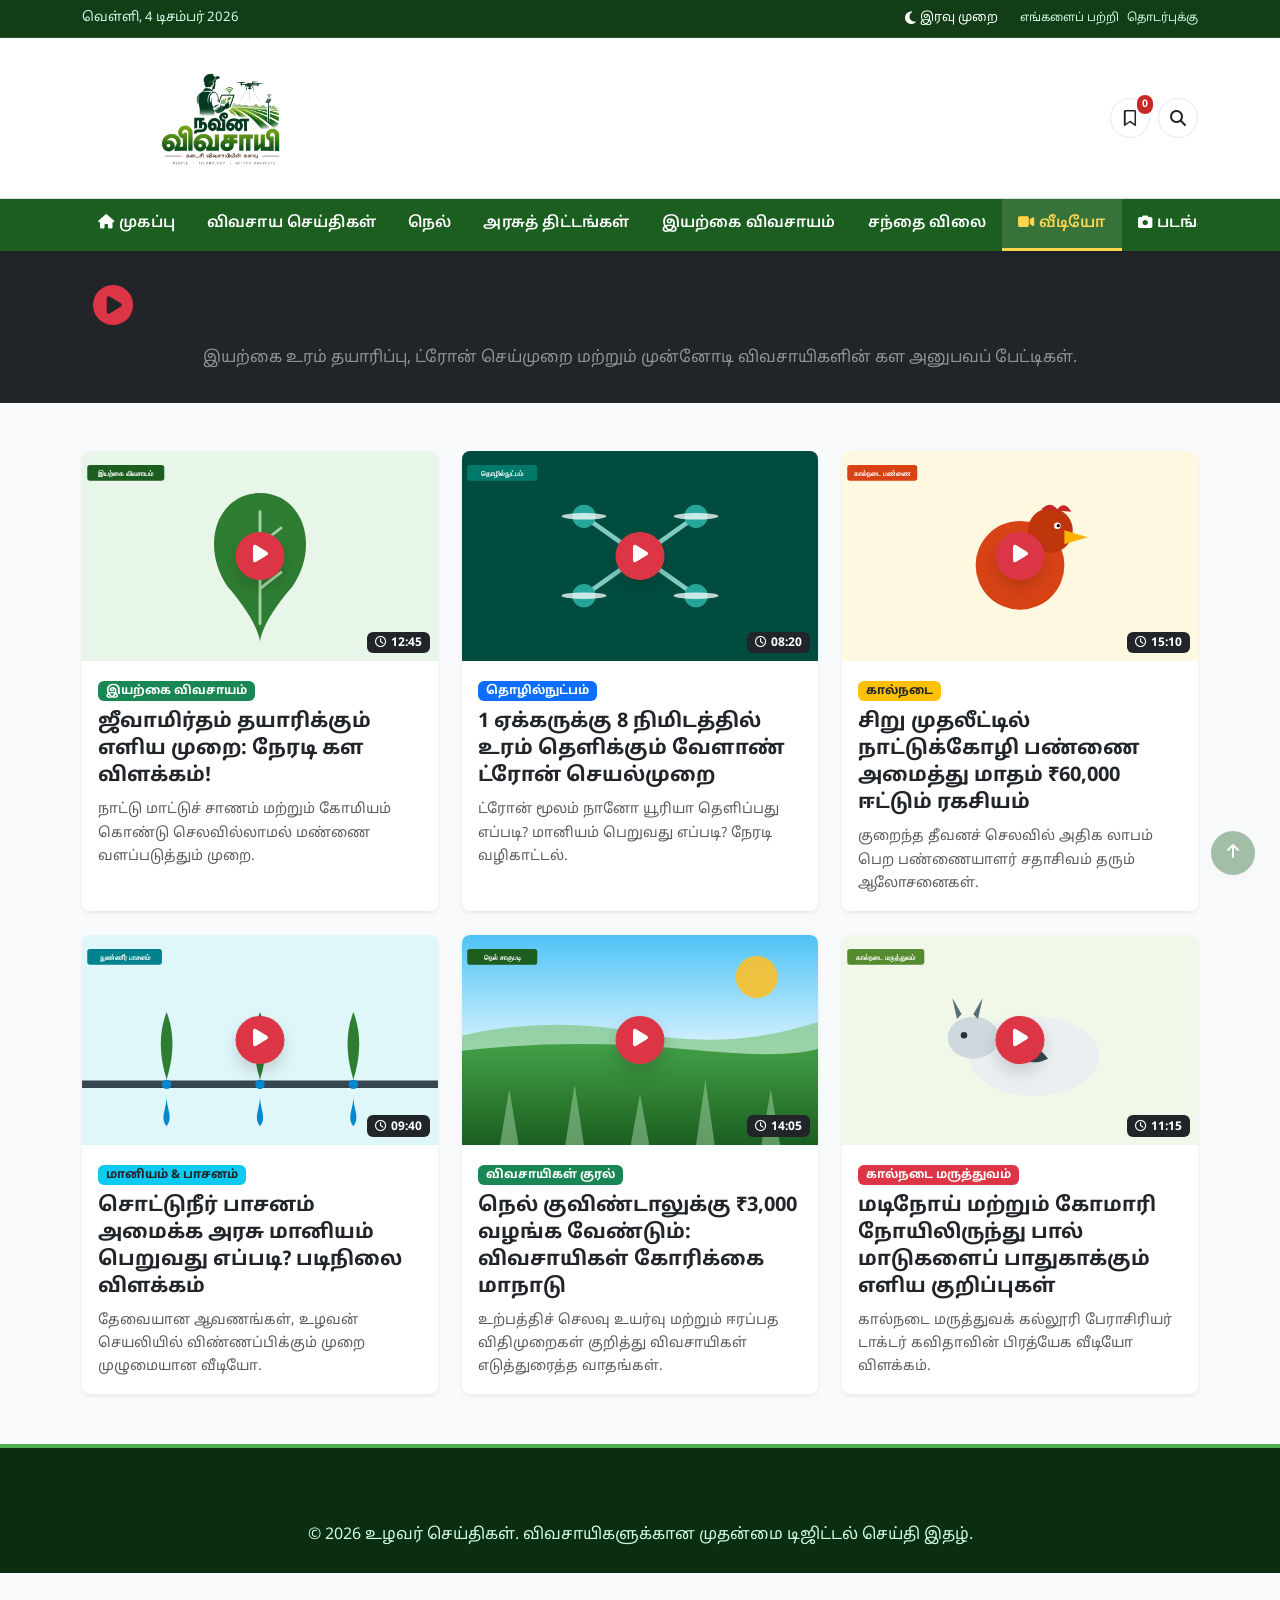
<file: agri-news/video.html>
<!DOCTYPE html>
<html lang="ta" data-bs-theme="light">
<head>
  <meta charset="UTF-8">
  <meta name="viewport" content="width=device-width, initial-scale=1.0">
  <title>விவசாய வீடியோக்கள் | உழவர் செய்திகள்</title>
  <meta name="description" content="வேளாண் கள ஆய்வுகள், இயற்கை விவசாய செய்முறைகள், முன்னோடி விவசாயிகளின் பேட்டிகள் வீடியோ வடிவில்.">
  <link rel="canonical" href="video.html">

  <!-- Bootstrap 5 CSS CDN -->
  <link href="https://cdn.jsdelivr.net/npm/bootstrap@5.3.3/dist/css/bootstrap.min.css" rel="stylesheet">
  <!-- Font Awesome Icons CDN -->
  <link href="https://cdnjs.cloudflare.com/ajax/libs/font-awesome/6.5.1/css/all.min.css" rel="stylesheet">
  <!-- Custom Styles -->
  <link rel="stylesheet" href="assets/css/style.css">
  <link rel="stylesheet" href="assets/css/responsive.css">
</head>
<body>

  <!-- Top Utility Bar -->
  <div class="top-utility-bar">
    <div class="container d-flex justify-content-between align-items-center">
      <div>
        <span id="currentTamilDate"><i class="far fa-calendar-alt me-1"></i>திங்கள், 14 செப்டம்பர் 2026</span>
      </div>
      <div class="d-flex align-items-center gap-2">
        <button class="theme-toggle-btn me-2">
          <i class="fas fa-moon me-1"></i><span class="theme-toggle-text d-none d-sm-inline small">இரவு முறை</span>
        </button>
        <a href="about.html" class="d-none d-md-inline small">எங்களைப் பற்றி</a>
        <a href="contact.html" class="d-none d-md-inline small contact-link">தொடர்புக்கு</a>
      </div>
    </div>
  </div>

  <!-- Main Header -->
  <header class="main-header">
    <div class="container d-flex justify-content-between align-items-center">
      <a href="index.html" class="brand-logo-wrap text-decoration-none">
        <div class="brand-icon-box">
          <i class="fas fa-seedling"></i>
        </div>
        <div class="brand-text-box">
          <span class="brand-title">உழவர் செய்திகள்</span>
          <span class="brand-subtitle">விவசாயிகளுக்கான நம்பகமான தகவல் தளம்</span>
        </div>
      </a>
      <div class="d-flex align-items-center gap-2">
        <button class="header-action-btn" id="openBookmarksModalBtn" title="சேமிக்கப்பட்ட செய்திகள்">
          <i class="far fa-bookmark"></i>
          <span class="header-badge bookmark-count-badge">0</span>
        </button>
        <a href="search.html" class="header-action-btn" title="தேடல்"><i class="fas fa-search"></i></a>
        <button class="header-action-btn d-lg-none" type="button" data-bs-toggle="offcanvas" data-bs-target="#mobileOffcanvasNav"><i class="fas fa-bars"></i></button>
      </div>
    </div>
  </header>

  <!-- Sticky Nav -->
  <nav class="sticky-nav-wrapper d-none d-lg-block">
    <div class="container">
      <ul class="category-nav-list">
        <li class="category-nav-item"><a href="index.html" class="category-nav-link"><i class="fas fa-home"></i>முகப்பு</a></li>
        <li class="category-nav-item"><a href="category.html?category=agriculture-news" class="category-nav-link">விவசாய செய்திகள்</a></li>
        <li class="category-nav-item"><a href="category.html?category=paddy" class="category-nav-link">நெல்</a></li>
        <li class="category-nav-item"><a href="category.html?category=government-schemes" class="category-nav-link">அரசுத் திட்டங்கள்</a></li>
        <li class="category-nav-item"><a href="category.html?category=organic-farming" class="category-nav-link">இயற்கை விவசாயம்</a></li>
        <li class="category-nav-item"><a href="category.html?category=market-prices" class="category-nav-link">சந்தை விலை</a></li>
        <li class="category-nav-item"><a href="video.html" class="category-nav-link active"><i class="fas fa-video"></i>வீடியோ</a></li>
        <li class="category-nav-item"><a href="photo.html" class="category-nav-link"><i class="fas fa-camera"></i>படங்கள்</a></li>
      </ul>
    </div>
  </nav>

  <!-- Video Hero Header -->
  <section class="py-4 bg-dark text-white text-center">
    <div class="container py-2">
      <h1 class="fw-bold mb-2"><i class="fas fa-play-circle me-2 text-danger"></i>விவசாய வீடியோ செய்திகள் & வழிகாட்டல்கள்</h1>
      <p class="text-white-50 mb-0">இயற்கை உரம் தயாரிப்பு, ட்ரோன் செய்முறை மற்றும் முன்னோடி விவசாயிகளின் கள அனுபவப் பேட்டிகள்.</p>
    </div>
  </section>

  <!-- Video Gallery Grid -->
  <main class="container my-5">
    <div class="row g-4" id="videoCardsGrid">

      <!-- Video 1 -->
      <div class="col-md-6 col-lg-4">
        <div class="card border-0 shadow-sm rounded-3 overflow-hidden h-100 video-card">
          <div class="position-relative">
            <img src="https://images.unsplash.com/photo-1625246333195-78d9c38ad449?auto=format&fit=crop&w=800&q=80" class="card-img-top" alt="இயற்கை உரம்" style="height: 210px; object-fit: cover;" onerror="this.src='assets/images/articles/organic-farm.svg'">
            <div class="position-absolute top-50 start-50 translate-middle">
              <button class="btn btn-danger btn-lg rounded-circle shadow play-video-trigger" data-title="ஜீவாமிர்தம் செய்முறை நேரடி விளக்கம் - முன்னோடி விவசாயி முருகேசன்" data-duration="12:45">
                <i class="fas fa-play"></i>
              </button>
            </div>
            <span class="badge bg-dark position-absolute bottom-0 end-0 m-2"><i class="far fa-clock me-1"></i>12:45</span>
          </div>
          <div class="card-body">
            <span class="badge bg-success mb-2">இயற்கை விவசாயம்</span>
            <h5 class="fw-bold card-title">ஜீவாமிர்தம் தயாரிக்கும் எளிய முறை: நேரடி கள விளக்கம்!</h5>
            <p class="card-text text-muted small">நாட்டு மாட்டுச் சாணம் மற்றும் கோமியம் கொண்டு செலவில்லாமல் மண்ணை வளப்படுத்தும் முறை.</p>
          </div>
        </div>
      </div>

      <!-- Video 2 -->
      <div class="col-md-6 col-lg-4">
        <div class="card border-0 shadow-sm rounded-3 overflow-hidden h-100 video-card">
          <div class="position-relative">
            <img src="https://images.unsplash.com/photo-1527977966376-1c8408f9f108?auto=format&fit=crop&w=800&q=80" class="card-img-top" alt="ட்ரோன் செயல்முறை" style="height: 210px; object-fit: cover;" onerror="this.src='assets/images/articles/agri-drone.svg'">
            <div class="position-absolute top-50 start-50 translate-middle">
              <button class="btn btn-danger btn-lg rounded-circle shadow play-video-trigger" data-title="வேளாண் ட்ரோன் இயக்கும் முறை & உரம் தெளிக்கும் செய்முறை" data-duration="08:20">
                <i class="fas fa-play"></i>
              </button>
            </div>
            <span class="badge bg-dark position-absolute bottom-0 end-0 m-2"><i class="far fa-clock me-1"></i>08:20</span>
          </div>
          <div class="card-body">
            <span class="badge bg-primary mb-2">தொழில்நுட்பம்</span>
            <h5 class="fw-bold card-title">1 ஏக்கருக்கு 8 நிமிடத்தில் உரம் தெளிக்கும் வேளாண் ட்ரோன் செயல்முறை</h5>
            <p class="card-text text-muted small">ட்ரோன் மூலம் நானோ யூரியா தெளிப்பது எப்படி? மானியம் பெறுவது எப்படி? நேரடி வழிகாட்டல்.</p>
          </div>
        </div>
      </div>

      <!-- Video 3 -->
      <div class="col-md-6 col-lg-4">
        <div class="card border-0 shadow-sm rounded-3 overflow-hidden h-100 video-card">
          <div class="position-relative">
            <img src="https://images.unsplash.com/photo-1548550023-2bdb3c5beed7?auto=format&fit=crop&w=800&q=80" class="card-img-top" alt="நாட்டுக்கோழி பண்ணை" style="height: 210px; object-fit: cover;" onerror="this.src='assets/images/articles/poultry-farm.svg'">
            <div class="position-absolute top-50 start-50 translate-middle">
              <button class="btn btn-danger btn-lg rounded-circle shadow play-video-trigger" data-title="நாட்டுக்கோழி வளர்ப்பில் மாதம் ₹60,000 லாபம் - பண்ணையாளர் சிறப்பு பேட்டி" data-duration="15:10">
                <i class="fas fa-play"></i>
              </button>
            </div>
            <span class="badge bg-dark position-absolute bottom-0 end-0 m-2"><i class="far fa-clock me-1"></i>15:10</span>
          </div>
          <div class="card-body">
            <span class="badge bg-warning text-dark mb-2">கால்நடை</span>
            <h5 class="fw-bold card-title">சிறு முதலீட்டில் நாட்டுக்கோழி பண்ணை அமைத்து மாதம் ₹60,000 ஈட்டும் ரகசியம்</h5>
            <p class="card-text text-muted small">குறைந்த தீவனச் செலவில் அதிக லாபம் பெற பண்ணையாளர் சதாசிவம் தரும் ஆலோசனைகள்.</p>
          </div>
        </div>
      </div>

      <!-- Video 4 -->
      <div class="col-md-6 col-lg-4">
        <div class="card border-0 shadow-sm rounded-3 overflow-hidden h-100 video-card">
          <div class="position-relative">
            <img src="https://images.unsplash.com/photo-1563514227147-6d2ff665a6a0?auto=format&fit=crop&w=800&q=80" class="card-img-top" alt="சொட்டுநீர் பாசனம்" style="height: 210px; object-fit: cover;" onerror="this.src='assets/images/articles/drip-irrigation.svg'">
            <div class="position-absolute top-50 start-50 translate-middle">
              <button class="btn btn-danger btn-lg rounded-circle shadow play-video-trigger" data-title="100% அரசு மானியத்தில் சொட்டுநீர் பாசனம் அமைப்பது எப்படி?" data-duration="09:40">
                <i class="fas fa-play"></i>
              </button>
            </div>
            <span class="badge bg-dark position-absolute bottom-0 end-0 m-2"><i class="far fa-clock me-1"></i>09:40</span>
          </div>
          <div class="card-body">
            <span class="badge bg-info text-dark mb-2">மானியம் & பாசனம்</span>
            <h5 class="fw-bold card-title">சொட்டுநீர் பாசனம் அமைக்க அரசு மானியம் பெறுவது எப்படி? படிநிலை விளக்கம்</h5>
            <p class="card-text text-muted small">தேவையான ஆவணங்கள், உழவன் செயலியில் விண்ணப்பிக்கும் முறை முழுமையான வீடியோ.</p>
          </div>
        </div>
      </div>

      <!-- Video 5 -->
      <div class="col-md-6 col-lg-4">
        <div class="card border-0 shadow-sm rounded-3 overflow-hidden h-100 video-card">
          <div class="position-relative">
            <img src="https://images.unsplash.com/photo-1500937386664-56d1dfef3854?auto=format&fit=crop&w=800&q=80" class="card-img-top" alt="நெல் சாகுபடி" style="height: 210px; object-fit: cover;" onerror="this.src='assets/images/articles/paddy-field.svg'">
            <div class="position-absolute top-50 start-50 translate-middle">
              <button class="btn btn-danger btn-lg rounded-circle shadow play-video-trigger" data-title="நெல் கொள்முதல் விலை கோரிக்கை - டெல்டா விவசாயிகள் கருத்தரங்கம்" data-duration="14:05">
                <i class="fas fa-play"></i>
              </button>
            </div>
            <span class="badge bg-dark position-absolute bottom-0 end-0 m-2"><i class="far fa-clock me-1"></i>14:05</span>
          </div>
          <div class="card-body">
            <span class="badge bg-success mb-2">விவசாயிகள் குரல்</span>
            <h5 class="fw-bold card-title">நெல் குவிண்டாலுக்கு ₹3,000 வழங்க வேண்டும்: விவசாயிகள் கோரிக்கை மாநாடு</h5>
            <p class="card-text text-muted small">உற்பத்திச் செலவு உயர்வு மற்றும் ஈரப்பத விதிமுறைகள் குறித்து விவசாயிகள் எடுத்துரைத்த வாதங்கள்.</p>
          </div>
        </div>
      </div>

      <!-- Video 6 -->
      <div class="col-md-6 col-lg-4">
        <div class="card border-0 shadow-sm rounded-3 overflow-hidden h-100 video-card">
          <div class="position-relative">
            <img src="https://images.unsplash.com/photo-1527153857715-3908f2ae5e81?auto=format&fit=crop&w=800&q=80" class="card-img-top" alt="கறவை மாடு பராமரிப்பு" style="height: 210px; object-fit: cover;" onerror="this.src='assets/images/articles/dairy-cattle.svg'">
            <div class="position-absolute top-50 start-50 translate-middle">
              <button class="btn btn-danger btn-lg rounded-circle shadow play-video-trigger" data-title="கறவை மாடுகளில் மடிநோய் வராமல் தடுக்கும் வழிகள் - மருத்துவர் ஆலோசனை" data-duration="11:15">
                <i class="fas fa-play"></i>
              </button>
            </div>
            <span class="badge bg-dark position-absolute bottom-0 end-0 m-2"><i class="far fa-clock me-1"></i>11:15</span>
          </div>
          <div class="card-body">
            <span class="badge bg-danger mb-2">கால்நடை மருத்துவம்</span>
            <h5 class="fw-bold card-title">மடிநோய் மற்றும் கோமாரி நோயிலிருந்து பால் மாடுகளைப் பாதுகாக்கும் எளிய குறிப்புகள்</h5>
            <p class="card-text text-muted small">கால்நடை மருத்துவக் கல்லூரி பேராசிரியர் டாக்டர் கவிதாவின் பிரத்யேக வீடியோ விளக்கம்.</p>
          </div>
        </div>
      </div>

    </div>
  </main>

  <!-- Video Modal Player -->
  <div class="modal fade" id="videoPlayerModal" tabindex="-1" aria-hidden="true">
    <div class="modal-dialog modal-dialog-centered modal-lg">
      <div class="modal-content bg-dark text-white border-0">
        <div class="modal-header border-bottom border-secondary">
          <h5 class="modal-title fw-bold" id="videoModalTitle"><i class="fas fa-play text-danger me-2"></i>வீடியோ பிளேயர்</h5>
          <button type="button" class="btn-close btn-close-white" data-bs-dismiss="modal"></button>
        </div>
        <div class="modal-body p-0 text-center">
          <div class="ratio ratio-16x9 bg-black d-flex align-items-center justify-content-center">
            <div class="p-4 text-center">
              <i class="fas fa-play-circle fa-4x text-danger mb-3"></i>
              <h5 id="videoModalInnerTitle" class="text-white">வீடியோ தயாராக உள்ளது</h5>
              <p class="text-white-50 small mb-0">நேரடி வீடியோ ஸ்ட்ரீமிங் முன்னோட்டம் (Preview Player)</p>
            </div>
          </div>
        </div>
        <div class="modal-footer border-top border-secondary justify-content-between">
          <span class="small text-white-50"><i class="far fa-clock me-1"></i>கால அளவு: <span id="videoModalDuration">00:00</span></span>
          <button type="button" class="btn btn-outline-light btn-sm" data-bs-dismiss="modal">மூடுக</button>
        </div>
      </div>
    </div>
  </div>

  <!-- Site Footer -->
  <footer class="site-footer">
    <div class="container text-center py-4">
      <p class="mb-0">© 2026 உழவர் செய்திகள். விவசாயிகளுக்கான முதன்மை டிஜிட்டல் செய்தி இதழ்.</p>
    </div>
  </footer>

  <button id="backToTopBtn"><i class="fas fa-arrow-up"></i></button>

  <!-- Scripts -->
  <script src="https://code.jquery.com/jquery-3.7.1.min.js"></script>
  <script src="https://cdn.jsdelivr.net/npm/bootstrap@5.3.3/dist/js/bootstrap.bundle.min.js"></script>
  <script src="assets/js/common.js"></script>
  <script src="assets/js/app.js"></script>
  <script>
    $(document).ready(function() {
      $('.play-video-trigger').on('click', function() {
        const title = $(this).data('title');
        const duration = $(this).data('duration');
        $('#videoModalTitle').text(title);
        $('#videoModalInnerTitle').text(title);
        $('#videoModalDuration').text(duration);
        const modal = new bootstrap.Modal(document.getElementById('videoPlayerModal'));
        modal.show();
      });
    });
  </script>
</body>
</html>
</file>
<file: agri-news/assets/css/style.css>
/* ===================================================================
   UZHAVAR SEITHIGAL - AGRICULTURE NEWS PORTAL
   Core Stylesheet - style.css
   =================================================================== */

@import url('https://fonts.googleapis.com/css2?family=Noto+Sans+Tamil:wght@300;400;500;600;700;800;900&family=Noto+Serif+Tamil:wght@400;600;700&display=swap');

:root {
  --primary-green: #1b5e20;
  --primary-green-rgb: 27, 94, 32;
  --secondary-green: #2e7d32;
  --accent-green: #4caf50;
  --light-green: #e8f5e9;
  --dark-green: #0e3913;
  --news-red: #c62828;
  --news-gold: #f57f17;
  --news-dark: #212529;
  --news-muted: #6c757d;
  --news-border: #e2e8f0;
  --bg-page: #f8fafc;
  --bg-card: #ffffff;
  --shadow-sm: 0 2px 4px rgba(0, 0, 0, 0.04);
  --shadow-md: 0 4px 12px rgba(0, 0, 0, 0.08);
  --shadow-lg: 0 10px 25px rgba(0, 0, 0, 0.12);
  --radius-sm: 6px;
  --radius-md: 10px;
  --radius-lg: 16px;
  --transition: all 0.25s cubic-bezier(0.16, 1, 0.3, 1);
  --font-primary: 'Noto Sans Tamil', -apple-system, BlinkMacSystemFont, 'Segoe UI', Roboto, sans-serif;
  --font-serif: 'Noto Serif Tamil', Georgia, serif;
}

/* Dark Mode Variables */
[data-bs-theme="dark"] {
  --primary-green: #43a047;
  --secondary-green: #66bb6a;
  --accent-green: #81c784;
  --light-green: #1b3820;
  --dark-green: #a5d6a7;
  --news-dark: #f1f5f9;
  --news-muted: #94a3b8;
  --news-border: #334155;
  --bg-page: #0f172a;
  --bg-card: #1e293b;
  --shadow-sm: 0 2px 4px rgba(0, 0, 0, 0.2);
  --shadow-md: 0 4px 12px rgba(0, 0, 0, 0.3);
}

/* -------------------------------------------------------------
   Base Typography & Reset
   ------------------------------------------------------------- */
body {
  font-family: var(--font-primary);
  background-color: var(--bg-page);
  color: var(--news-dark);
  line-height: 1.65;
  overflow-x: hidden;
  -webkit-font-smoothing: antialiased;
  -moz-osx-font-smoothing: grayscale;
  padding-bottom: 50px;
}

h1, h2, h3, h4, h5, h6 {
  color: var(--news-dark);
  font-weight: 700;
  line-height: 1.35;
}

a {
  color: inherit;
  text-decoration: none;
  transition: var(--transition);
}

a:hover {
  color: var(--primary-green);
}

img {
  max-width: 100%;
  height: auto;
}

/* -------------------------------------------------------------
   Reading Progress Bar
   ------------------------------------------------------------- */
#readingProgressBar {
  position: fixed;
  top: 0;
  left: 0;
  height: 4px;
  background: linear-gradient(90deg, #2e7d32, #ffeb3b);
  width: 0%;
  z-index: 9999;
  transition: width 0.1s ease;
}

/* -------------------------------------------------------------
   Top Utility Bar
   ------------------------------------------------------------- */
.top-utility-bar {
  background-color: #123d16;
  color: #d1fae5;
  font-size: 0.82rem;
  padding: 6px 0;
  border-bottom: 1px solid rgba(255, 255, 255, 0.1);
}

.top-utility-bar a {
  color: #d1fae5;
}

.top-utility-bar a:hover {
  color: #ffffff;
}

.top-utility-bar .social-icons a {
  display: inline-flex;
  align-items: center;
  justify-content: center;
  width: 26px;
  height: 26px;
  border-radius: 50%;
  background: rgba(255, 255, 255, 0.12);
  margin-left: 6px;
  font-size: 0.75rem;
  transition: var(--transition);
}

.top-utility-bar .social-icons a:hover {
  background: var(--accent-green);
  color: #ffffff;
  transform: translateY(-1px);
}

.font-size-btn {
  background: rgba(255, 255, 255, 0.15);
  border: none;
  color: #ffffff;
  padding: 1px 7px;
  font-size: 0.75rem;
  border-radius: 3px;
  margin-left: 3px;
  cursor: pointer;
  transition: var(--transition);
}

.font-size-btn:hover {
  background: #ffffff;
  color: var(--primary-green);
}

.theme-toggle-btn {
  background: transparent;
  border: none;
  color: #ffffff;
  cursor: pointer;
  font-size: 0.9rem;
  display: inline-flex;
  align-items: center;
  padding: 2px 6px;
  border-radius: 4px;
}

.theme-toggle-btn:hover {
  background: rgba(255, 255, 255, 0.15);
}

/* -------------------------------------------------------------
   Main Header & Logo
   ------------------------------------------------------------- */
.main-header {
  background-color: var(--bg-card);
  padding: 10px 0;
  border-bottom: 1px solid var(--news-border);
}

.brand-logo-wrap {
  display: flex;
  align-items: center;
  gap: 12px;
}

.brand-icon-box {
  width: 280px;
  height: 140px;
  border-radius: 0;
  background-image: url('../images/logo/logo.png');
  background-color: transparent;
  background-repeat: no-repeat;
  background-position: center;
  background-size: contain;
  display: flex;
  align-items: center;
  justify-content: center;
  color: transparent;
  font-size: 0;
  box-shadow: none;
  flex-shrink: 0;
  max-width: 100%;
}

.brand-icon-box i,
.brand-text-box,
.footer-brand-title,
.footer-subtitle {
  display: none;
}

.brand-text-box {
  flex-direction: column;
  display: none;
}

.brand-title {
  font-size: 1.85rem;
  font-weight: 900;
  color: var(--primary-green);
  line-height: 1.15;
  letter-spacing: -0.5px;
  margin: 0;
}

.brand-subtitle {
  font-size: 0.8rem;
  color: var(--news-muted);
  margin: 0;
  font-weight: 500;
}

.header-center-quote {
  font-size: 0.88rem;
  color: var(--news-muted);
  font-style: italic;
  border-left: 3px solid var(--accent-green);
  padding-left: 12px;
  max-width: 420px;
}

.header-action-btn {
  width: 40px;
  height: 40px;
  border-radius: 50%;
  border: 1px solid var(--news-border);
  background: var(--bg-card);
  color: var(--news-dark);
  display: inline-flex;
  align-items: center;
  justify-content: center;
  cursor: pointer;
  transition: var(--transition);
  position: relative;
}

.header-action-btn:hover {
  background: var(--light-green);
  border-color: var(--secondary-green);
  color: var(--primary-green);
}

.header-badge {
  position: absolute;
  top: -4px;
  right: -4px;
  font-size: 0.65rem;
  background-color: var(--news-red);
  color: #ffffff;
  border-radius: 10px;
  padding: 1px 5px;
  font-weight: 700;
}

/* -------------------------------------------------------------
   Sticky Category Navigation
   ------------------------------------------------------------- */
.sticky-nav-wrapper {
  background-color: var(--primary-green);
  box-shadow: 0 2px 8px rgba(0, 0, 0, 0.12);
  position: sticky;
  top: 0;
  z-index: 1020;
  transition: all 0.3s ease;
}

.category-nav-list {
  display: flex;
  align-items: center;
  list-style: none;
  margin: 0;
  padding: 0;
  overflow-x: auto;
  scrollbar-width: none;
  white-space: nowrap;
}

.category-nav-list::-webkit-scrollbar {
  display: none;
}

.category-nav-item {
  position: relative;
}

.category-nav-link {
  display: block;
  padding: 12px 16px;
  color: #ffffff;
  font-weight: 600;
  font-size: 0.95rem;
  letter-spacing: 0.2px;
  border-bottom: 3px solid transparent;
  transition: var(--transition);
}

.category-nav-link:hover,
.category-nav-link.active {
  background-color: rgba(255, 255, 255, 0.12);
  color: #ffd54f;
  border-bottom-color: #ffd54f;
}

.category-nav-link i {
  margin-right: 5px;
  font-size: 0.9rem;
}

/* -------------------------------------------------------------
   Breaking News Ticker
   ------------------------------------------------------------- */
.breaking-ticker-wrap {
  background: #ffffff;
  border-bottom: 1px solid var(--news-border);
  display: flex;
  align-items: center;
  overflow: hidden;
  height: 42px;
}

[data-bs-theme="dark"] .breaking-ticker-wrap {
  background: #1e293b;
}

.breaking-label {
  background: var(--news-red);
  color: #ffffff;
  font-weight: 800;
  font-size: 0.78rem;
  padding: 0 16px;
  height: 100%;
  display: flex;
  align-items: center;
  gap: 6px;
  letter-spacing: 0.5px;
  text-transform: uppercase;
  flex-shrink: 0;
  z-index: 2;
  box-shadow: 2px 0 8px rgba(0, 0, 0, 0.1);
}

.ticker-content-area {
  flex-grow: 1;
  overflow: hidden;
  white-space: nowrap;
  position: relative;
}

.ticker-marquee {
  display: inline-block;
  padding-left: 100%;
  animation: tickerAnimation 35s linear infinite;
}

.ticker-marquee:hover {
  animation-play-state: paused;
}

.ticker-item {
  display: inline-block;
  margin-right: 40px;
  font-size: 0.9rem;
  font-weight: 600;
  color: var(--news-dark);
}

.ticker-item:hover {
  color: var(--primary-green);
  text-decoration: underline;
}

.ticker-bullet {
  color: var(--news-red);
  margin-right: 8px;
}

@keyframes tickerAnimation {
  0% { transform: translate3d(0, 0, 0); }
  100% { transform: translate3d(-100%, 0, 0); }
}

@keyframes pulseRed {
  0% { transform: scale(0.95); opacity: 0.85; }
  50% { transform: scale(1.05); opacity: 1; box-shadow: 0 0 8px rgba(220, 53, 69, 0.6); }
  100% { transform: scale(0.95); opacity: 0.85; }
}

/* -------------------------------------------------------------
   Advertisements
   ------------------------------------------------------------- */
.ad-slot-container {
  display: flex;
  flex-direction: column;
  align-items: center;
  justify-content: center;
  background: #f1f5f9;
  border: 1px dashed #cbd5e1;
  border-radius: var(--radius-sm);
  color: #94a3b8;
  text-align: center;
  margin: 20px auto;
  position: relative;
  overflow: hidden;
}

[data-bs-theme="dark"] .ad-slot-container {
  background: #1e293b;
  border-color: #475569;
  color: #64748b;
}

.ad-label-tag {
  font-size: 0.65rem;
  font-weight: 700;
  letter-spacing: 1px;
  text-transform: uppercase;
  color: #94a3b8;
  margin-bottom: 4px;
}

.ad-dimensions {
  font-size: 0.85rem;
  font-weight: 600;
}

.ad-728x90 {
  width: 100%;
  max-width: 728px;
  height: 90px;
}

.ad-300x250 {
  width: 100%;
  max-width: 300px;
  height: 250px;
}

/* -------------------------------------------------------------
   Hero News Section (50% / 50% Grid)
   ------------------------------------------------------------- */
.hero-news-section {
  padding: 24px 0;
}

.hero-main-card {
  background: var(--bg-card);
  border-radius: var(--radius-md);
  border: 1px solid var(--news-border);
  overflow: hidden;
  box-shadow: var(--shadow-sm);
  height: 100%;
  display: flex;
  flex-direction: column;
  transition: var(--transition);
}

.hero-main-card:hover {
  box-shadow: var(--shadow-md);
  transform: translateY(-3px);
}

.hero-img-wrap {
  position: relative;
  width: 100%;
  padding-top: 56.25%; /* 16:9 ratio */
  overflow: hidden;
  background: #e2e8f0;
}

.hero-img-wrap img {
  position: absolute;
  top: 0;
  left: 0;
  width: 100%;
  height: 100%;
  object-fit: cover;
  transition: transform 0.4s ease;
}

.hero-main-card:hover .hero-img-wrap img {
  transform: scale(1.04);
}

.category-badge {
  display: inline-block;
  background-color: var(--primary-green);
  color: #ffffff;
  font-size: 0.75rem;
  font-weight: 700;
  padding: 4px 10px;
  border-radius: 4px;
  text-transform: uppercase;
  letter-spacing: 0.3px;
  margin-bottom: 8px;
}

.category-badge.badge-outline {
  background-color: transparent;
  border: 1px solid var(--primary-green);
  color: var(--primary-green);
}

.hero-content {
  padding: 20px;
  display: flex;
  flex-direction: column;
  flex-grow: 1;
}

.hero-headline {
  font-size: 1.55rem;
  font-weight: 800;
  line-height: 1.35;
  margin-bottom: 12px;
  color: var(--news-dark);
}

.hero-headline:hover {
  color: var(--primary-green);
}

.hero-excerpt {
  color: var(--news-muted);
  font-size: 0.95rem;
  line-height: 1.6;
  margin-bottom: 16px;
  display: -webkit-box;
  -webkit-line-clamp: 3;
  -webkit-box-orient: vertical;
  overflow: hidden;
}

.article-meta {
  font-size: 0.8rem;
  color: var(--news-muted);
  display: flex;
  align-items: center;
  flex-wrap: wrap;
  gap: 12px;
  margin-top: auto;
  border-top: 1px solid var(--news-border);
  padding-top: 12px;
  min-width: 0;
}

.article-meta i {
  margin-right: 4px;
  color: var(--secondary-green);
}

/* Secondary 4 Cards Grid */
.secondary-news-card {
  background: var(--bg-card);
  border-radius: var(--radius-md);
  border: 1px solid var(--news-border);
  overflow: hidden;
  box-shadow: var(--shadow-sm);
  display: flex;
  flex-direction: column;
  height: 100%;
  transition: var(--transition);
}

.secondary-news-card:hover {
  box-shadow: var(--shadow-md);
  transform: translateY(-2px);
}

.secondary-img-wrap {
  position: relative;
  width: 100%;
  padding-top: 52%;
  overflow: hidden;
  background: #e2e8f0;
}

.secondary-img-wrap img {
  position: absolute;
  top: 0;
  left: 0;
  width: 100%;
  height: 100%;
  object-fit: cover;
  transition: transform 0.4s ease;
}

.secondary-news-card:hover .secondary-img-wrap img {
  transform: scale(1.05);
}

.secondary-content {
  padding: 14px;
  display: flex;
  flex-direction: column;
  flex-grow: 1;
  min-width: 0;
  overflow: hidden;
}

.secondary-headline {
  font-size: 1.05rem;
  font-weight: 700;
  line-height: 1.4;
  margin-bottom: 8px;
  display: -webkit-box;
  -webkit-line-clamp: 2;
  -webkit-box-orient: vertical;
  overflow: hidden;
  text-overflow: ellipsis;
  word-break: break-word;
  overflow-wrap: break-word;
}

.secondary-headline:hover {
  color: var(--primary-green);
}

/* -------------------------------------------------------------
   Category Section Layout (1 Big + 4 Small)
   ------------------------------------------------------------- */
.section-header-block {
  display: flex;
  align-items: center;
  justify-content: space-between;
  margin-bottom: 20px;
  border-bottom: 2px solid var(--news-border);
  padding-bottom: 8px;
}

.section-title {
  position: relative;
  font-size: 1.35rem;
  font-weight: 800;
  color: var(--primary-green);
  margin: 0;
  padding-bottom: 8px;
}

.section-title::after {
  content: '';
  position: absolute;
  bottom: -10px;
  left: 0;
  width: 60px;
  height: 3px;
  background: var(--primary-green);
  border-radius: 2px;
}

.section-more-link {
  font-size: 0.88rem;
  font-weight: 700;
  color: var(--primary-green);
  display: inline-flex;
  align-items: center;
  gap: 6px;
}

.section-more-link:hover {
  color: var(--dark-green);
  text-decoration: underline;
}

.category-section-grid {
  display: grid;
  grid-template-columns: minmax(0, 4.2fr) minmax(0, 7.8fr);
  gap: 1rem;
  margin: 0;
  align-items: stretch;
}

.category-section-grid > [class*="col-"] {
  width: auto;
  max-width: none;
  padding: 0;
  min-width: 0;
}

.category-small-grid {
  display: grid;
  grid-template-columns: repeat(2, minmax(0, 1fr));
  gap: 0.75rem;
  margin: 0;
  height: 100%;
}

.category-small-grid > [class*="col-"] {
  width: auto;
  max-width: none;
  padding: 0;
  min-width: 0;
}

/* Category Big Card */
.cat-big-card {
  background: var(--bg-card);
  border-radius: var(--radius-md);
  border: 1px solid var(--news-border);
  overflow: hidden;
  height: 100%;
  display: flex;
  flex-direction: column;
  transition: var(--transition);
  min-width: 0;
}

.cat-big-card:hover {
  box-shadow: var(--shadow-md);
}

.cat-big-card h3,
.cat-big-card p {
  word-break: break-word;
  overflow-wrap: break-word;
}

.cat-big-img {
  position: relative;
  width: 100%;
  padding-top: 55%;
  overflow: hidden;
}

.cat-big-img img {
  position: absolute;
  top: 0;
  left: 0;
  width: 100%;
  height: 100%;
  object-fit: cover;
}

/* Category Horizontal Small Card */
.cat-small-card {
  display: flex;
  gap: 8px;
  background: var(--bg-card);
  border: 1px solid var(--news-border);
  border-radius: var(--radius-sm);
  padding: 8px;
  transition: var(--transition);
  height: 100%;
  min-width: 0;
  overflow: hidden;
  box-sizing: border-box;
}

.cat-small-card:hover {
  border-color: var(--secondary-green);
  box-shadow: var(--shadow-sm);
}

.cat-small-thumb {
  width: 76px;
  height: 64px;
  border-radius: 6px;
  overflow: hidden;
  flex-shrink: 0;
  position: relative;
}

.cat-small-thumb img {
  width: 100%;
  height: 100%;
  object-fit: cover;
  display: block;
}

.cat-small-body {
  display: flex;
  flex-direction: column;
  justify-content: space-between;
  flex: 1 1 0%;
  min-width: 0;
  overflow: hidden;
}

.cat-small-headline {
  font-size: 0.82rem;
  font-weight: 700;
  line-height: 1.3;
  margin-bottom: 2px;
  display: -webkit-box;
  -webkit-line-clamp: 2;
  -webkit-box-orient: vertical;
  overflow: hidden;
  text-overflow: ellipsis;
  word-break: break-word;
  overflow-wrap: break-word;
}

.cat-small-headline:hover {
  color: var(--primary-green);
}

.cat-small-body small,
.cat-small-body .text-muted,
.cat-small-date {
  font-size: 0.72rem;
  color: var(--news-muted);
  white-space: nowrap;
  overflow: hidden;
  text-overflow: ellipsis;
  display: flex;
  align-items: center;
  gap: 4px;
  min-width: 0;
  margin-top: auto;
}

/* -------------------------------------------------------------
   Right Sidebar Widgets
   ------------------------------------------------------------- */
.sidebar-widget {
  background: var(--bg-card);
  border-radius: var(--radius-md);
  border: 1px solid var(--news-border);
  padding: 20px;
  margin-bottom: 24px;
  box-shadow: var(--shadow-sm);
}

.widget-header {
  display: flex;
  align-items: center;
  gap: 10px;
  border-bottom: 2px solid var(--light-green);
  padding-bottom: 10px;
  margin-bottom: 16px;
}

.widget-header-title {
  font-size: 1.15rem;
  font-weight: 800;
  color: var(--primary-green);
  margin: 0;
}

.widget-icon {
  color: var(--secondary-green);
  font-size: 1.1rem;
}

/* Latest News List */
.latest-news-list {
  list-style: none;
  padding: 0;
  margin: 0;
}

.latest-news-item {
  display: flex;
  gap: 12px;
  padding: 10px 0;
  border-bottom: 1px dashed var(--news-border);
}

.latest-news-item:last-child {
  border-bottom: none;
}

.latest-news-time {
  font-size: 0.72rem;
  color: var(--news-red);
  font-weight: 700;
  white-space: nowrap;
}

.latest-news-title {
  font-size: 0.88rem;
  font-weight: 600;
  line-height: 1.35;
  margin: 0;
}

.latest-news-title:hover {
  color: var(--primary-green);
}

/* Most Read Numbered Ranking */
.most-read-list {
  list-style: none;
  padding: 0;
  margin: 0;
}

.most-read-item {
  display: flex;
  align-items: flex-start;
  gap: 14px;
  padding: 12px 0;
  border-bottom: 1px solid var(--news-border);
}

.most-read-item:last-child {
  border-bottom: none;
}

.most-read-rank {
  font-size: 1.7rem;
  font-weight: 900;
  font-family: var(--font-serif);
  color: var(--secondary-green);
  line-height: 1;
  min-width: 32px;
  text-align: center;
}

.most-read-title {
  font-size: 0.92rem;
  font-weight: 700;
  line-height: 1.35;
  margin: 0 0 4px 0;
}

.most-read-views {
  font-size: 0.75rem;
  color: var(--news-muted);
}

/* Market Price Table Widget */
.market-table {
  font-size: 0.85rem;
  margin: 0;
}

.market-table th {
  background-color: var(--light-green);
  color: var(--primary-green);
  font-weight: 700;
}

/* Weather Widget */
.weather-card-box {
  background: linear-gradient(135deg, #1976d2, #42a5f5);
  color: #ffffff;
  border-radius: var(--radius-md);
  padding: 16px;
}

.weather-temp-main {
  font-size: 2.2rem;
  font-weight: 800;
  line-height: 1;
}

/* Newsletter Widget */
.newsletter-box {
  background: linear-gradient(135deg, #1b5e20, #2e7d32);
  color: #ffffff;
  border-radius: var(--radius-md);
  padding: 20px;
}

.newsletter-box h5 {
  color: #ffffff;
  font-weight: 800;
}

/* -------------------------------------------------------------
   Article Reading Page (70% / 30%)
   ------------------------------------------------------------- */
.article-reading-container {
  padding: 28px 0;
}

.breadcrumb-nav {
  font-size: 0.85rem;
  margin-bottom: 16px;
}

.breadcrumb-nav a {
  color: var(--news-muted);
}

.breadcrumb-nav a:hover {
  color: var(--primary-green);
}

.article-main-title {
  font-family: var(--font-primary);
  font-size: 2.25rem;
  font-weight: 900;
  line-height: 1.3;
  margin-bottom: 16px;
  color: var(--news-dark);
}

.article-sub-meta {
  display: flex;
  flex-wrap: wrap;
  align-items: center;
  justify-content: space-between;
  border-top: 1px solid var(--news-border);
  border-bottom: 1px solid var(--news-border);
  padding: 12px 0;
  margin-bottom: 20px;
  gap: 12px;
}

.author-chip {
  display: flex;
  align-items: center;
  gap: 10px;
}

.author-chip-avatar {
  width: 44px;
  height: 44px;
  border-radius: 50%;
  object-fit: cover;
  border: 2px solid var(--secondary-green);
}

.author-chip-name {
  font-weight: 700;
  font-size: 0.95rem;
  color: var(--news-dark);
}

.author-chip-role {
  font-size: 0.78rem;
  color: var(--news-muted);
}

/* Article Actions: Font size, bookmark, print */
.article-utility-actions {
  display: flex;
  align-items: center;
  gap: 8px;
}

.utility-icon-btn {
  width: 36px;
  height: 36px;
  border-radius: 50%;
  border: 1px solid var(--news-border);
  background: var(--bg-card);
  color: var(--news-dark);
  display: inline-flex;
  align-items: center;
  justify-content: center;
  font-size: 0.9rem;
  cursor: pointer;
  transition: var(--transition);
}

.utility-icon-btn:hover {
  background: var(--light-green);
  color: var(--primary-green);
  border-color: var(--secondary-green);
}

.utility-icon-btn.bookmarked {
  background: #fef3c7;
  color: #b45309;
  border-color: #f59e0b;
}

/* Social Share Bar */
.social-share-bar {
  display: flex;
  align-items: center;
  flex-wrap: wrap;
  gap: 8px;
  margin: 18px 0;
}

.share-btn {
  display: inline-flex;
  align-items: center;
  gap: 6px;
  padding: 7px 14px;
  border-radius: 20px;
  font-size: 0.82rem;
  font-weight: 600;
  color: #ffffff !important;
  transition: var(--transition);
  border: none;
  cursor: pointer;
}

.share-btn:hover {
  opacity: 0.9;
  transform: translateY(-2px);
}

.share-whatsapp { background-color: #25d366; }
.share-facebook { background-color: #1877f2; }
.share-twitter  { background-color: #000000; }
.share-telegram { background-color: #0088cc; }
.share-copy     { background-color: #4b5563; }

/* Article Hero Image */
.article-featured-image-wrap {
  margin-bottom: 24px;
  border-radius: var(--radius-md);
  overflow: hidden;
  box-shadow: var(--shadow-sm);
  position: relative;
  background: #e2e8f0;
}

.article-featured-image-wrap img {
  width: 100%;
  max-height: 520px;
  object-fit: cover;
  display: block;
  cursor: pointer;
}

.article-caption {
  font-size: 0.8rem;
  color: var(--news-muted);
  padding: 8px 12px;
  background: var(--bg-card);
  border-top: 1px solid var(--news-border);
}

/* Article Body Content */
.article-content-body {
  font-size: 1.15rem;
  line-height: 1.85;
  color: var(--news-dark);
}

.article-content-body p {
  margin-bottom: 20px;
}

.article-content-body h2,
.article-content-body h3 {
  margin-top: 32px;
  margin-bottom: 16px;
  color: var(--primary-green);
}

.article-highlight-box {
  background-color: var(--light-green);
  border-left: 5px solid var(--primary-green);
  padding: 20px;
  border-radius: var(--radius-sm);
  margin: 28px 0;
}

.article-quote {
  background: #fdfbf7;
  border-left: 5px solid var(--news-gold);
  padding: 24px;
  border-radius: var(--radius-sm);
  margin: 30px 0;
  font-family: var(--font-serif);
}

[data-bs-theme="dark"] .article-quote {
  background: #1e293b;
}

/* Font Resizing States */
body.font-sm .article-content-body { font-size: 1rem; }
body.font-md .article-content-body { font-size: 1.15rem; }
body.font-lg .article-content-body { font-size: 1.3rem; }
body.font-xl .article-content-body { font-size: 1.45rem; }

/* Article Tags */
.article-tags-wrap {
  display: flex;
  flex-wrap: wrap;
  gap: 8px;
  margin: 28px 0;
  padding: 16px 0;
  border-top: 1px solid var(--news-border);
  border-bottom: 1px solid var(--news-border);
}

.tag-badge {
  background: var(--light-green);
  color: var(--primary-green);
  padding: 4px 12px;
  border-radius: 16px;
  font-size: 0.82rem;
  font-weight: 600;
  transition: var(--transition);
}

.tag-badge:hover {
  background: var(--primary-green);
  color: #ffffff;
}

/* Prev / Next Article Bar */
.article-prev-next-nav {
  display: grid;
  grid-template-columns: minmax(0, 1fr) minmax(0, 1fr);
  gap: 16px;
  margin: 30px 0;
}

.prev-next-card {
  min-width: 0;
  padding: 16px;
  border: 1px solid var(--news-border);
  border-radius: var(--radius-sm);
  background: var(--bg-card);
  transition: var(--transition);
}

.prev-next-card:hover {
  border-color: var(--primary-green);
  box-shadow: var(--shadow-sm);
}

/* Comments Section */
.comments-section-wrap {
  background: var(--bg-card);
  border: 1px solid var(--news-border);
  border-radius: var(--radius-md);
  padding: 24px;
  margin-top: 36px;
}

.comment-item {
  padding: 14px 0;
  border-bottom: 1px solid var(--news-border);
}

.comment-item:last-child {
  border-bottom: none;
}

/* -------------------------------------------------------------
   Category & Search Pages
   ------------------------------------------------------------- */
.category-hero-banner {
  background: linear-gradient(135deg, #1b5e20, #2e7d32);
  color: #ffffff;
  padding: 36px 0;
  margin-bottom: 28px;
  border-radius: var(--radius-md);
}

.filter-toolbar {
  display: flex;
  align-items: center;
  justify-content: space-between;
  flex-wrap: wrap;
  gap: 12px;
  background: var(--bg-card);
  border: 1px solid var(--news-border);
  border-radius: var(--radius-sm);
  padding: 12px 18px;
  margin-bottom: 24px;
}

/* Search input container */
.search-input-group {
  position: relative;
  max-width: 600px;
  margin: 0 auto 28px auto;
}

.search-large-input {
  width: 100%;
  padding: 14px 20px 14px 50px;
  font-size: 1.1rem;
  border: 2px solid var(--news-border);
  border-radius: 30px;
  outline: none;
  background: var(--bg-card);
  color: var(--news-dark);
  transition: var(--transition);
}

.search-large-input:focus {
  border-color: var(--primary-green);
  box-shadow: 0 0 0 4px rgba(46, 125, 50, 0.15);
}

.search-icon-inside {
  position: absolute;
  top: 50%;
  left: 20px;
  transform: translateY(-50%);
  color: var(--news-muted);
  font-size: 1.2rem;
}

/* Skeleton Loading Animation */
.skeleton-box {
  display: inline-block;
  height: 1em;
  position: relative;
  overflow: hidden;
  background-color: #e2e8f0;
  border-radius: 4px;
}

[data-bs-theme="dark"] .skeleton-box {
  background-color: #334155;
}

.skeleton-box::after {
  position: absolute;
  top: 0; right: 0; bottom: 0; left: 0;
  transform: translateX(-100%);
  background-image: linear-gradient(
    90deg,
    rgba(255, 255, 255, 0) 0,
    rgba(255, 255, 255, 0.3) 20%,
    rgba(255, 255, 255, 0.6) 60%,
    rgba(255, 255, 255, 0)
  );
  animation: shimmer 1.5s infinite;
  content: '';
}

@keyframes shimmer {
  100% { transform: translateX(100%); }
}

/* Empty State Box */
.empty-state-box {
  text-align: center;
  padding: 60px 20px;
  background: var(--bg-card);
  border: 1px dashed var(--news-border);
  border-radius: var(--radius-md);
  margin: 30px 0;
}

.empty-state-icon {
  font-size: 3rem;
  color: var(--news-muted);
  margin-bottom: 16px;
}

/* -------------------------------------------------------------
   Back To Top & Floating Tools
   ------------------------------------------------------------- */
#backToTopBtn {
  position: fixed;
  bottom: 25px;
  right: 25px;
  width: 44px;
  height: 44px;
  border-radius: 50%;
  background: var(--primary-green);
  color: #ffffff;
  border: none;
  display: none;
  align-items: center;
  justify-content: center;
  box-shadow: var(--shadow-md);
  cursor: pointer;
  z-index: 1000;
  transition: var(--transition);
}

#backToTopBtn:hover {
  background: var(--dark-green);
  transform: translateY(-3px);
}

/* -------------------------------------------------------------
   Site Footer
   ------------------------------------------------------------- */
.site-footer {
  background-color: #0b2e10;
  color: #d1fae5;
  padding-top: 50px;
  border-top: 4px solid var(--accent-green);
  margin-top: 50px;
  overflow: hidden;
}

.site-footer .row > [class*="col-"] {
  min-width: 0;
}

.site-footer .brand-logo-wrap {
  flex-wrap: wrap;
}

.site-footer .brand-logo-wrap > div:last-child {
  min-width: 0;
}

.footer-brand-title {
  font-size: 1.5rem;
  font-weight: 800;
  color: #ffffff;
  margin-bottom: 8px;
}

.footer-subtitle {
  color: #a7f3d0;
  font-size: 0.88rem;
  margin-bottom: 16px;
}

.footer-heading {
  font-size: 1.05rem;
  font-weight: 700;
  color: #ffffff;
  margin-bottom: 18px;
  position: relative;
  padding-bottom: 8px;
}

.footer-heading::after {
  content: '';
  position: absolute;
  bottom: 0;
  left: 0;
  width: 35px;
  height: 2px;
  background: var(--accent-green);
}

.footer-link-list {
  list-style: none;
  padding: 0;
  margin: 0;
}

.footer-link-list li {
  margin-bottom: 10px;
}

.footer-link-list a {
  color: #d1fae5;
  font-size: 0.9rem;
  display: inline-flex;
  align-items: center;
  gap: 8px;
}

.footer-link-list a:hover {
  color: #ffd54f;
  transform: translateX(4px);
}

.footer-bottom-bar {
  background-color: #071f0b;
  padding: 16px 0;
  margin-top: 40px;
  font-size: 0.82rem;
  color: #a7f3d0;
  border-top: 1px solid rgba(255, 255, 255, 0.08);
}

/* -------------------------------------------------------------
   Print Friendly Rules
   ------------------------------------------------------------- */
@media print {
  .top-utility-bar,
  .sticky-nav-wrapper,
  .breaking-ticker-wrap,
  .ad-slot-container,
  .social-share-bar,
  .article-utility-actions,
  .sidebar-widget,
  .site-footer,
  #backToTopBtn,
  .mobile-bottom-bar,
  .comments-section-wrap {
    display: none !important;
  }

  body {
    background: #ffffff !important;
    color: #000000 !important;
    font-size: 12pt;
    padding: 0;
  }

  .col-lg-8 {
    width: 100% !important;
  }
}
</file>
<file: agri-news/assets/css/responsive.css>
/* ===================================================================
   UZHAVAR SEITHIGAL - AGRICULTURE NEWS PORTAL
   Responsive Breakpoints & Mobile Optimization - responsive.css
   =================================================================== */

/* -------------------------------------------------------------
   Mobile Bottom Sticky Bar (App-like Navigation for Mobile)
   ------------------------------------------------------------- */
.mobile-bottom-bar {
  display: none;
  position: fixed;
  bottom: 0;
  left: 0;
  right: 0;
  background: var(--bg-card);
  border-top: 1px solid var(--news-border);
  box-shadow: 0 -2px 10px rgba(0, 0, 0, 0.08);
  z-index: 1040;
  padding: 6px 0;
}

.mobile-bottom-nav {
  display: flex;
  justify-content: space-around;
  align-items: center;
  list-style: none;
  margin: 0;
  padding: 0;
}

.mobile-bottom-item {
  flex: 1;
  text-align: center;
}

.mobile-bottom-link {
  display: flex;
  flex-direction: column;
  align-items: center;
  justify-content: center;
  font-size: 0.68rem;
  font-weight: 600;
  color: var(--news-muted);
  gap: 3px;
  padding: 4px 0;
}

.mobile-bottom-link i {
  font-size: 1.15rem;
}

.mobile-bottom-link.active,
.mobile-bottom-link:hover {
  color: var(--primary-green);
}

/* -------------------------------------------------------------
   Large Desktops (1440px and above)
   ------------------------------------------------------------- */
@media (min-width: 1440px) {
  .container, .container-lg, .container-md, .container-sm, .container-xl, .container-xxl {
    max-width: 1320px;
  }
  .hero-headline {
    font-size: 1.75rem;
  }
  .article-main-title {
    font-size: 2.5rem;
  }
}

/* -------------------------------------------------------------
   Desktops & Laptops (992px to 1199px)
   ------------------------------------------------------------- */
@media (max-width: 1199.98px) {
  .brand-title {
    font-size: 1.6rem;
  }
  .category-nav-link {
    padding: 10px 12px;
    font-size: 0.9rem;
  }
  .hero-headline {
    font-size: 1.35rem;
  }
  .article-main-title {
    font-size: 2rem;
  }
  .category-section-grid {
    grid-template-columns: minmax(0, 4fr) minmax(0, 8fr);
  }
  .cat-small-thumb {
    width: 68px;
    height: 58px;
  }
  .cat-small-headline {
    font-size: 0.8rem;
  }
}

/* -------------------------------------------------------------
   Tablets (768px to 991px)
   ------------------------------------------------------------- */
@media (max-width: 991.98px) {
  .header-center-quote {
    display: none;
  }
  .top-utility-bar {
    font-size: 0.78rem;
  }
  .hero-main-card {
    margin-bottom: 24px;
  }
  .article-main-title {
    font-size: 1.75rem;
  }
  .article-sub-meta {
    flex-direction: column;
    align-items: flex-start;
  }
  .article-utility-actions {
    width: 100%;
    justify-content: flex-start;
    border-top: 1px dashed var(--news-border);
    padding-top: 10px;
  }
  .sidebar-column {
    margin-top: 36px;
  }

  .category-section-grid {
    display: block;
  }

  .category-section-grid > [class*="col-"] + [class*="col-"] {
    margin-top: 1rem;
  }
}

/* -------------------------------------------------------------
   Mobile Devices (max-width: 767.98px)
   ------------------------------------------------------------- */
@media (max-width: 767.98px) {
  body {
    padding-bottom: 70px; /* Leave space for bottom bar */
  }

  .mobile-bottom-bar {
    display: block;
  }

  .sticky-nav-wrapper {
    display: none; /* Replaced by offcanvas and mobile bottom bar */
  }

  .top-utility-bar .social-icons,
  .top-utility-bar .e-paper-link,
  .top-utility-bar .contact-link {
    display: none !important;
  }

  .main-header {
    padding: 10px 0;
  }

  .brand-icon-box {
    width: 220px;
    height: 110px;
  }

  .brand-title {
    font-size: 1.35rem;
  }

  .brand-subtitle {
    font-size: 0.72rem;
  }

  .breaking-label {
    padding: 0 10px;
    font-size: 0.7rem;
  }

  .hero-headline {
    font-size: 1.25rem;
  }

  .hero-content {
    padding: 14px;
  }

  .cat-big-card {
    margin-bottom: 16px;
  }

  .cat-small-thumb {
    width: 90px;
    height: 65px;
  }

  .article-main-title {
    font-size: 1.45rem;
  }

  .article-content-body {
    font-size: 1.05rem;
    line-height: 1.75;
  }

  .social-share-bar {
    overflow-x: auto;
    white-space: nowrap;
    padding-bottom: 6px;
    width: 100%;
  }

  .article-prev-next-nav {
    grid-template-columns: 1fr;
  }

  .ad-728x90 {
    height: 70px;
  }

  .table-responsive {
    font-size: 0.8rem;
  }
}

/* -------------------------------------------------------------
   Small Mobile Devices (320px to 414px)
   ------------------------------------------------------------- */
@media (max-width: 414px) {
  .brand-title {
    font-size: 1.2rem;
  }
  .brand-subtitle {
    display: none;
  }
  .header-actions-group .btn-login-text {
    display: none;
  }
  .article-main-title {
    font-size: 1.3rem;
  }
  .share-btn {
    padding: 6px 10px;
    font-size: 0.75rem;
  }
  .category-small-grid {
    grid-template-columns: 1fr;
    gap: 0.75rem;
  }
  .cat-small-card {
    flex-direction: row;
    gap: 10px;
    padding: 8px 10px;
  }
  .cat-small-thumb {
    width: 75px;
    height: 60px;
  }
  .cat-small-headline {
    font-size: 0.85rem;
  }
}

/* -------------------------------------------------------------
   Offcanvas Menu Styling
   ------------------------------------------------------------- */
.offcanvas-agri-menu {
  background-color: var(--bg-card);
  color: var(--news-dark);
  max-width: 320px;
}

.offcanvas-header {
  background-color: var(--primary-green);
  color: #ffffff;
}

.offcanvas-header .btn-close {
  filter: invert(1);
}

.offcanvas-nav-list {
  list-style: none;
  padding: 0;
  margin: 0;
}

.offcanvas-nav-item {
  border-bottom: 1px solid var(--news-border);
}

.offcanvas-nav-link {
  display: flex;
  align-items: center;
  gap: 12px;
  padding: 12px 16px;
  font-weight: 600;
  font-size: 0.95rem;
  color: var(--news-dark);
}

.offcanvas-nav-link:hover,
.offcanvas-nav-link.active {
  background: var(--light-green);
  color: var(--primary-green);
  padding-left: 20px;
}

.offcanvas-nav-link i {
  color: var(--primary-green);
  width: 20px;
  text-align: center;
}
</file>
